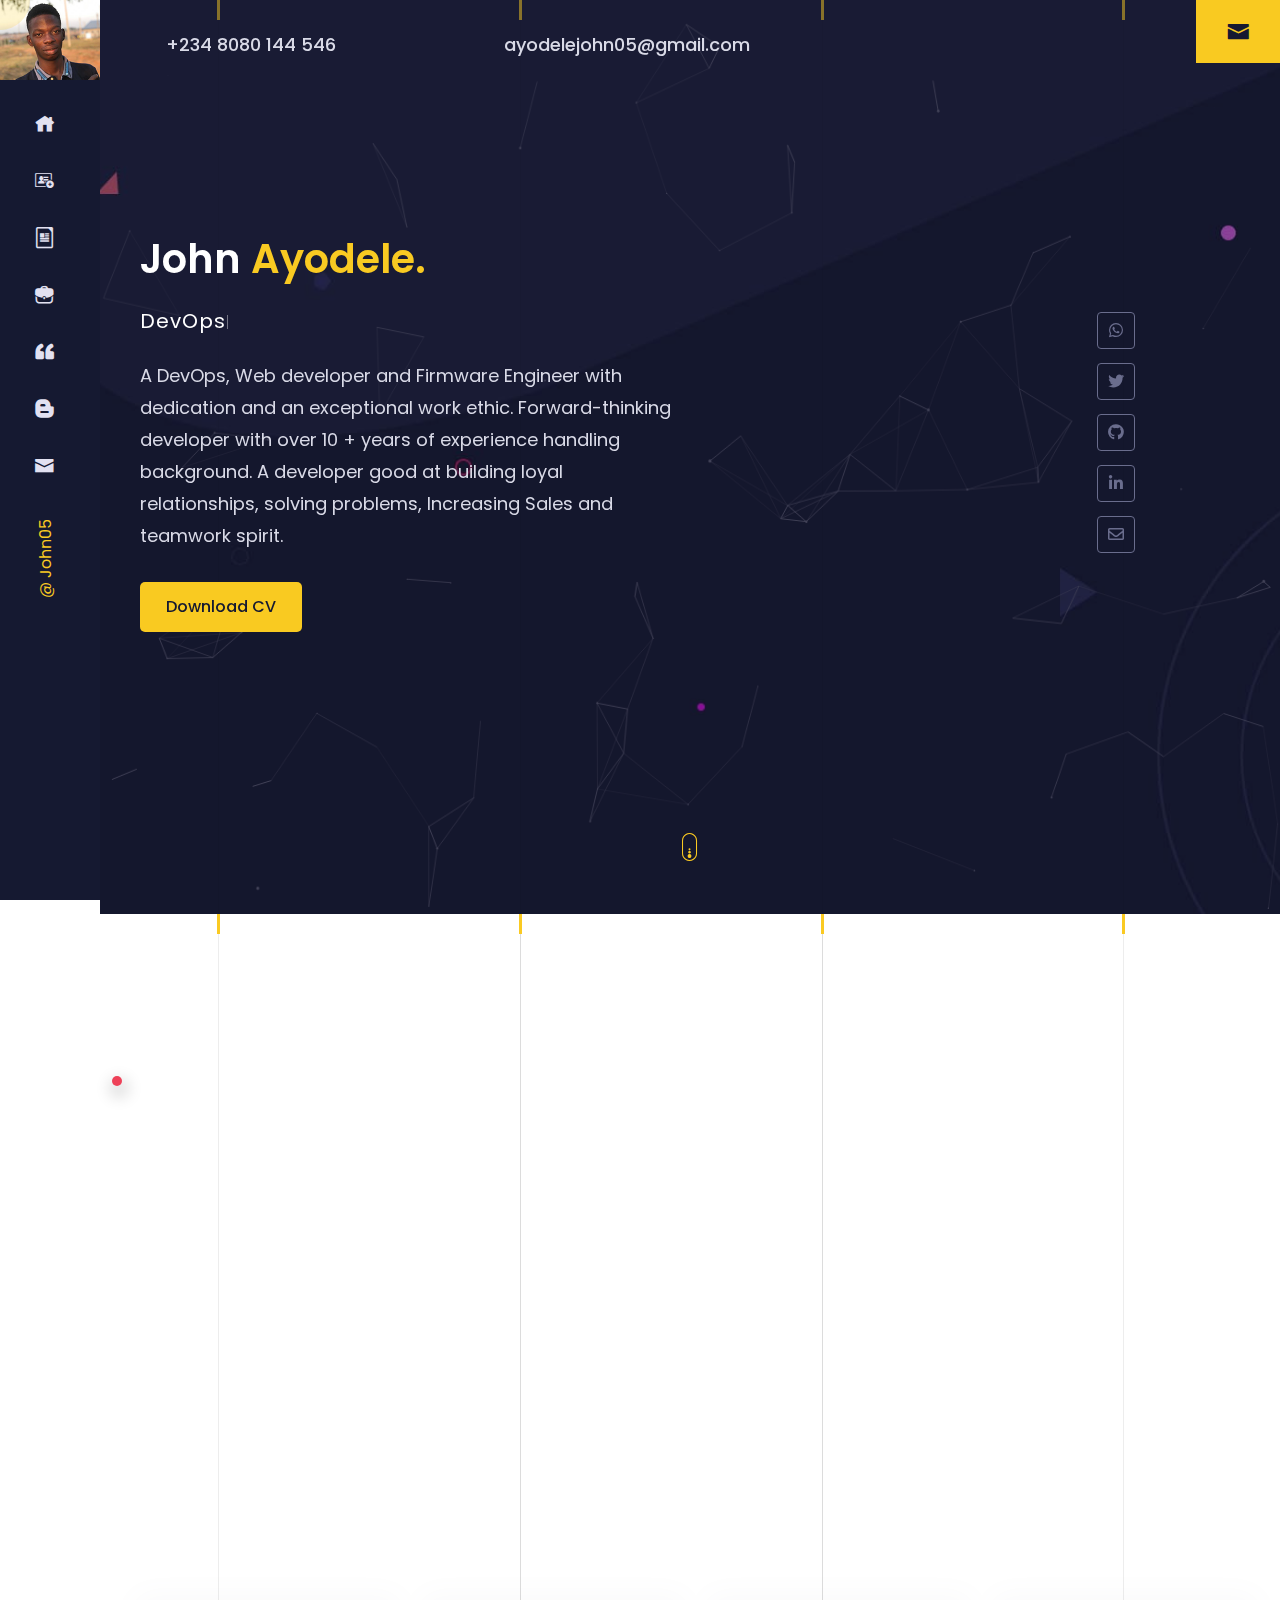
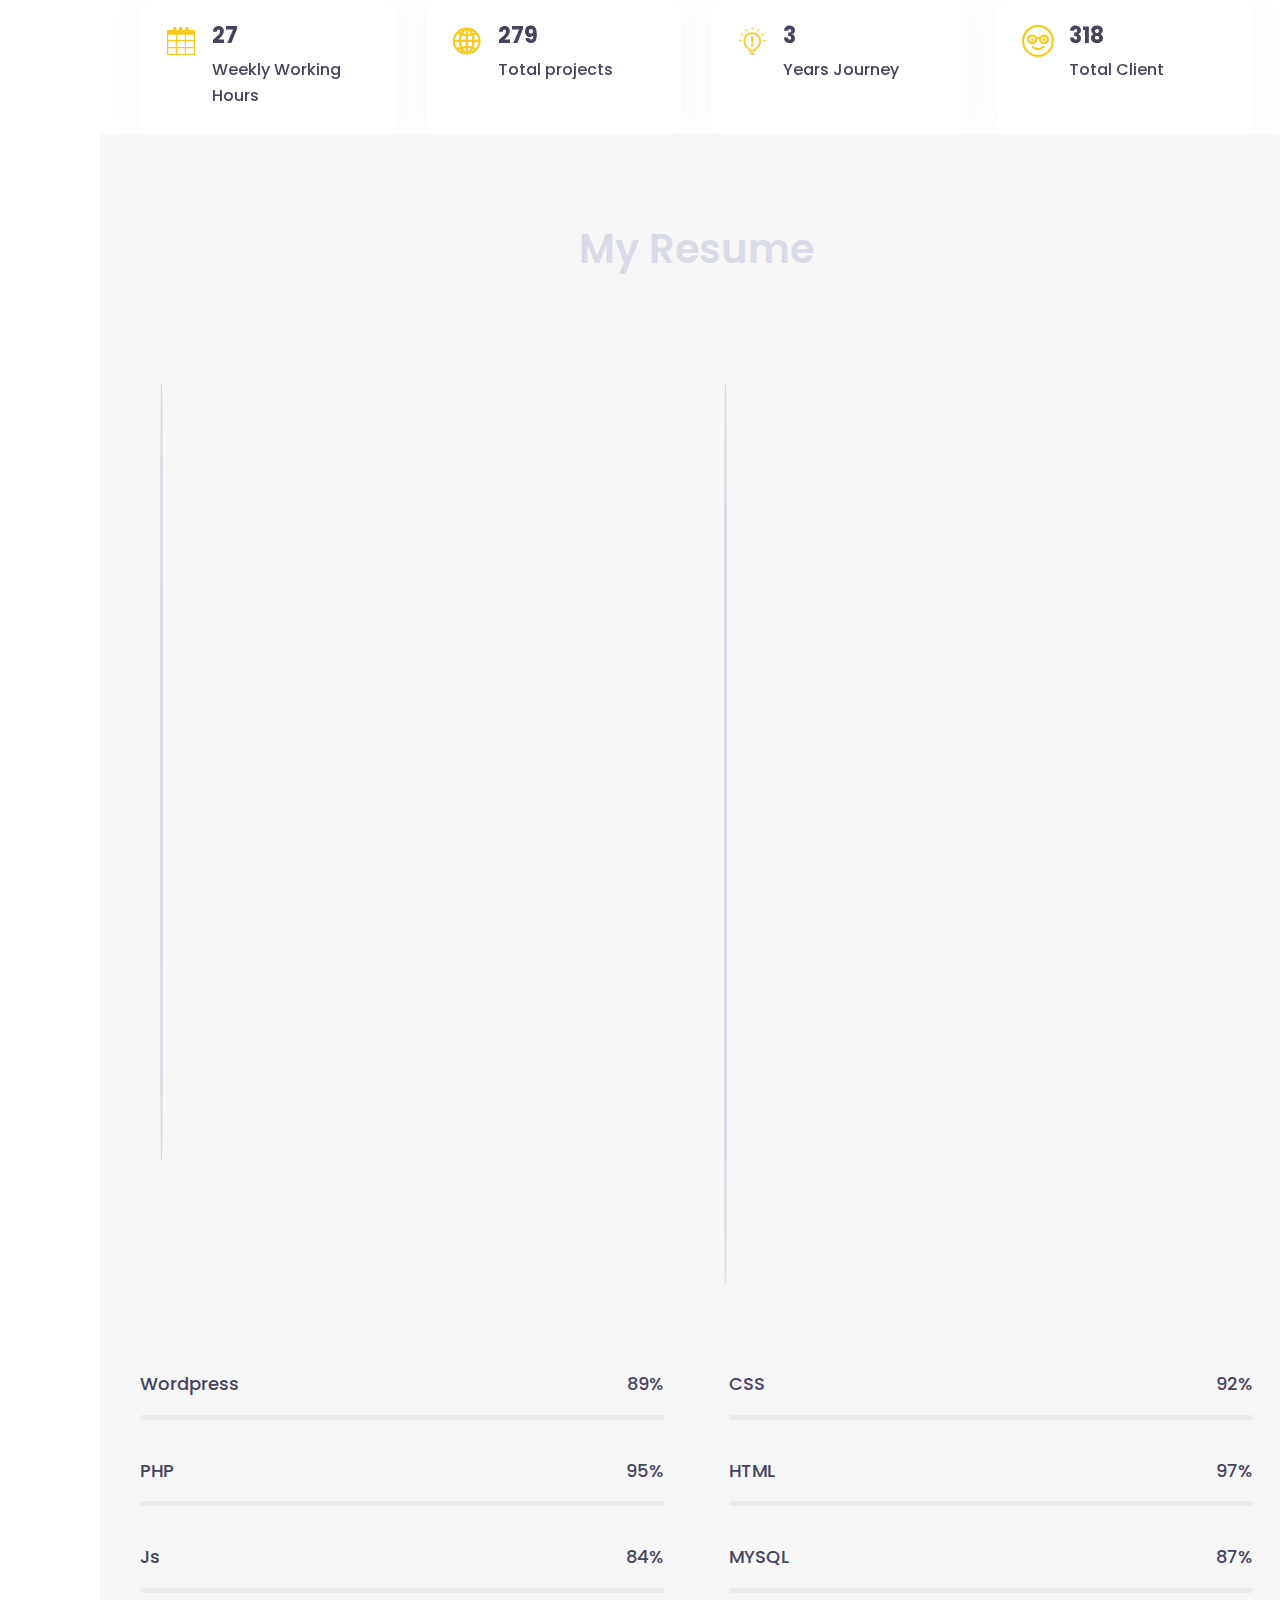
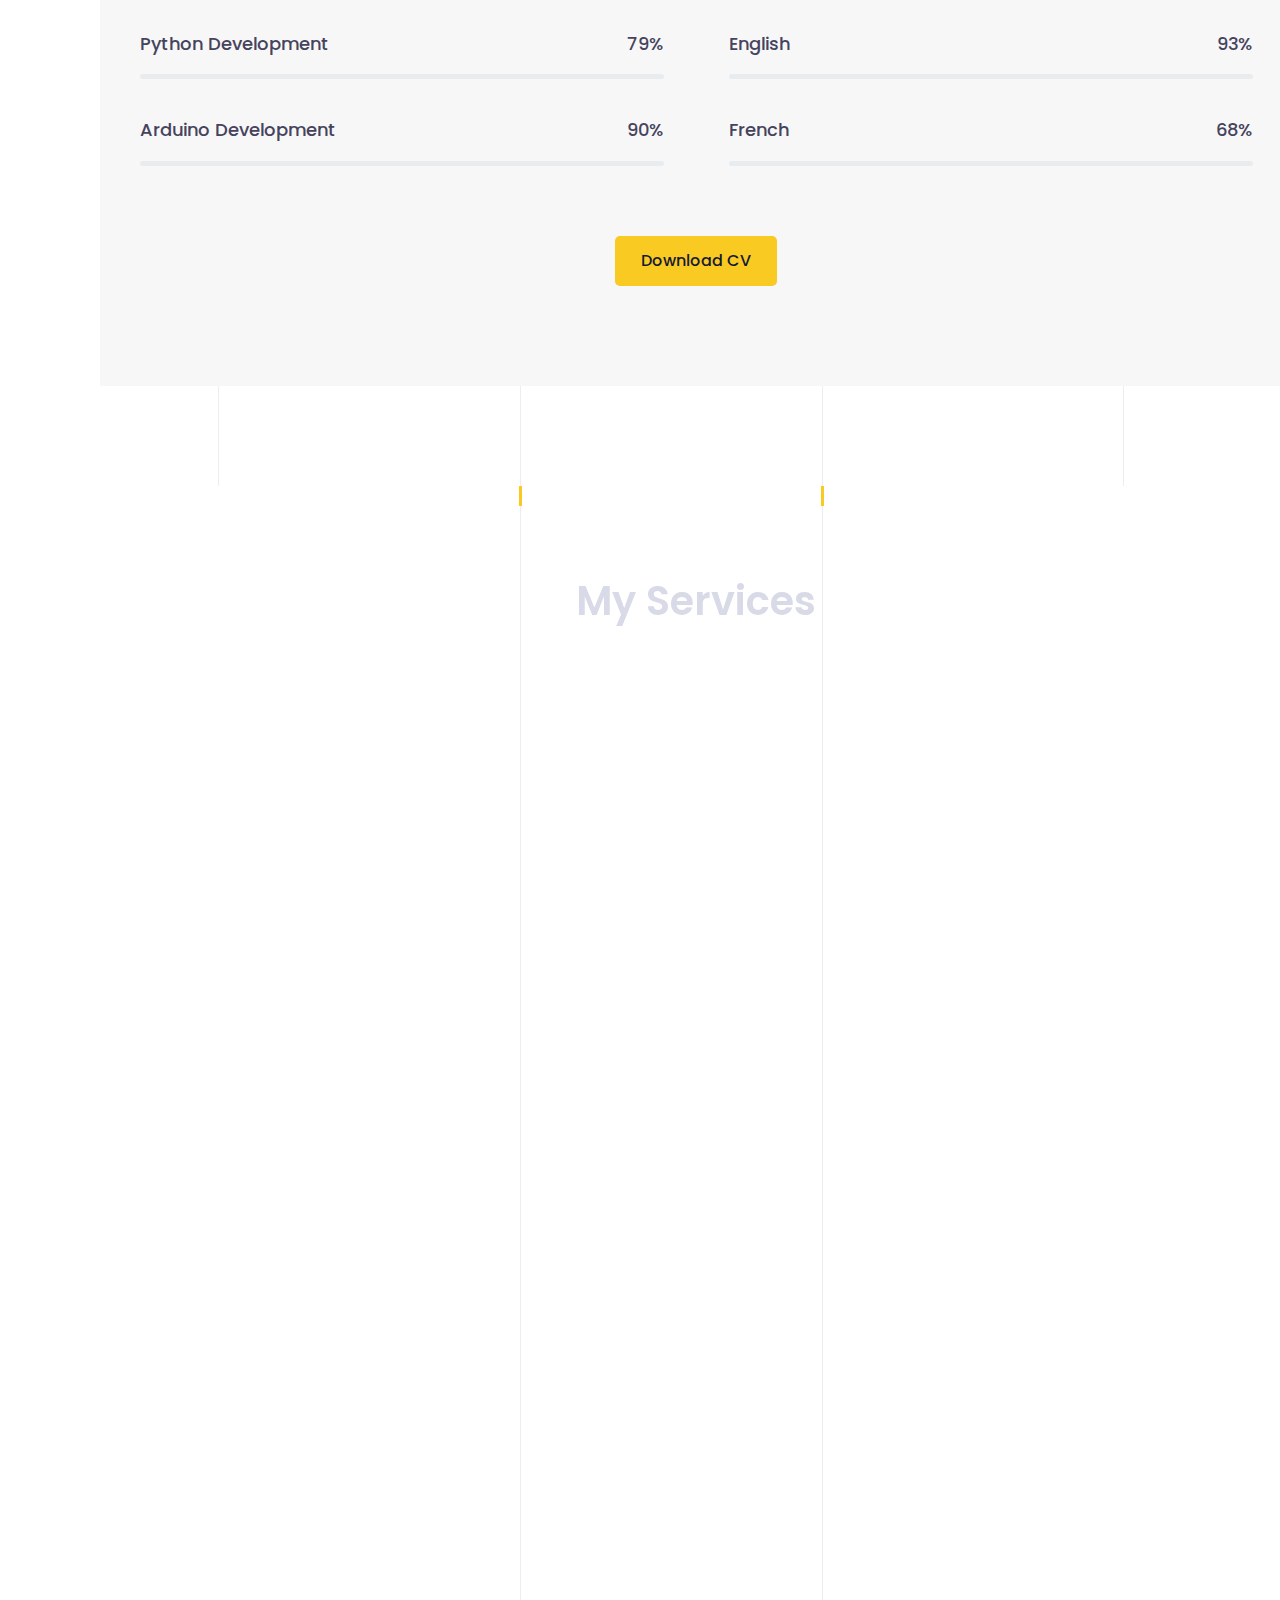
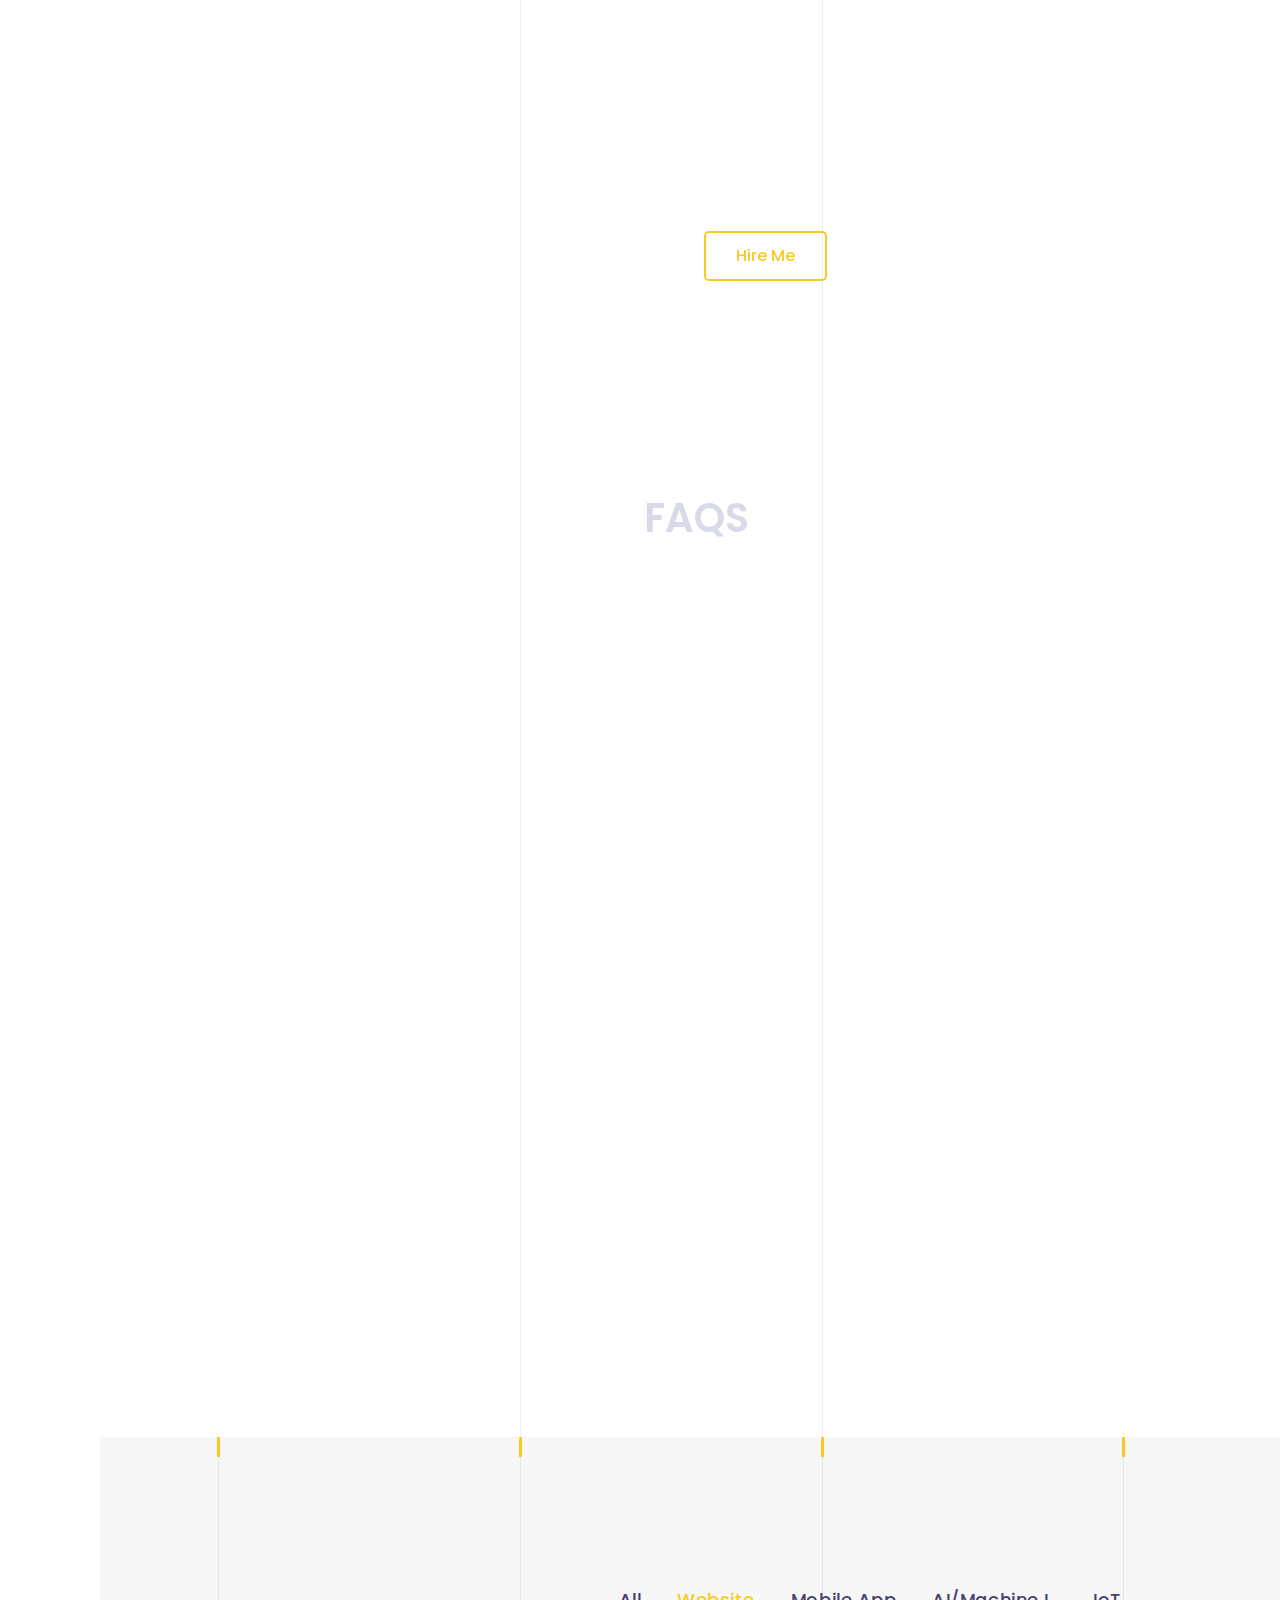
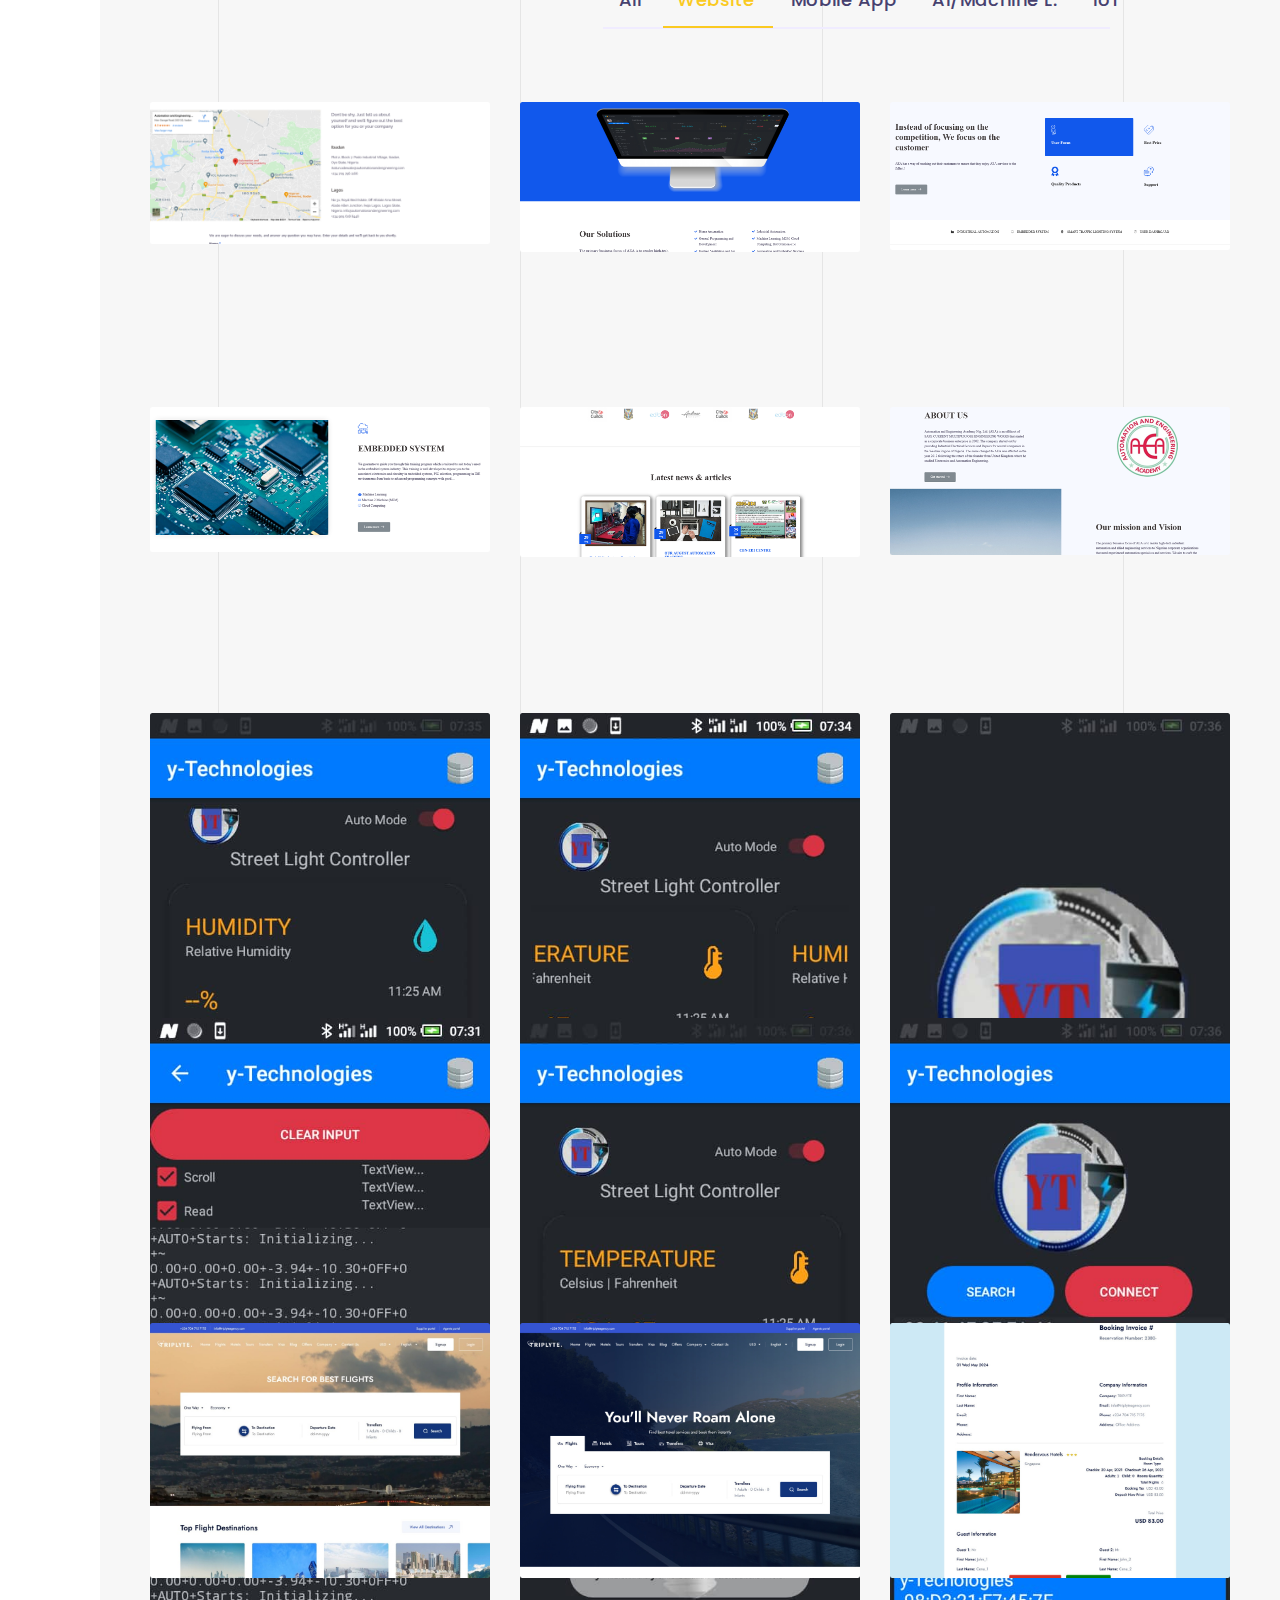
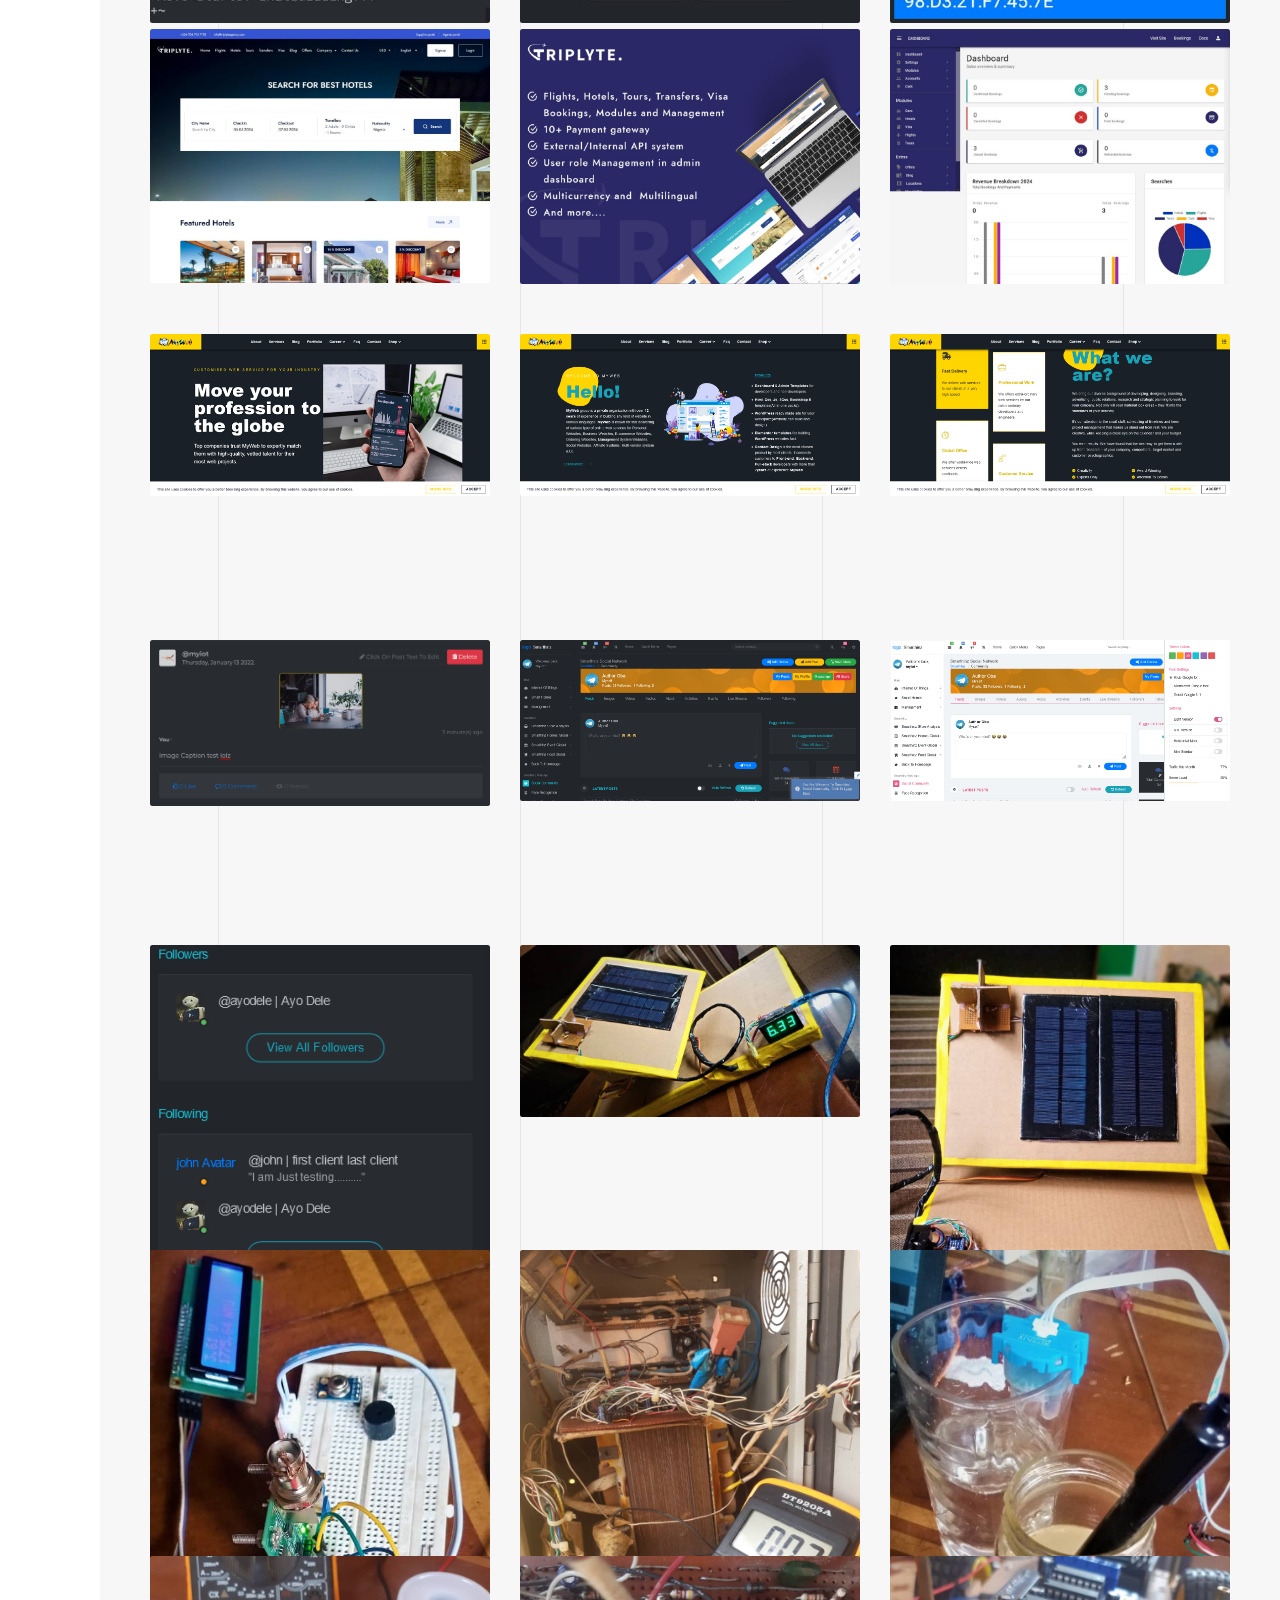
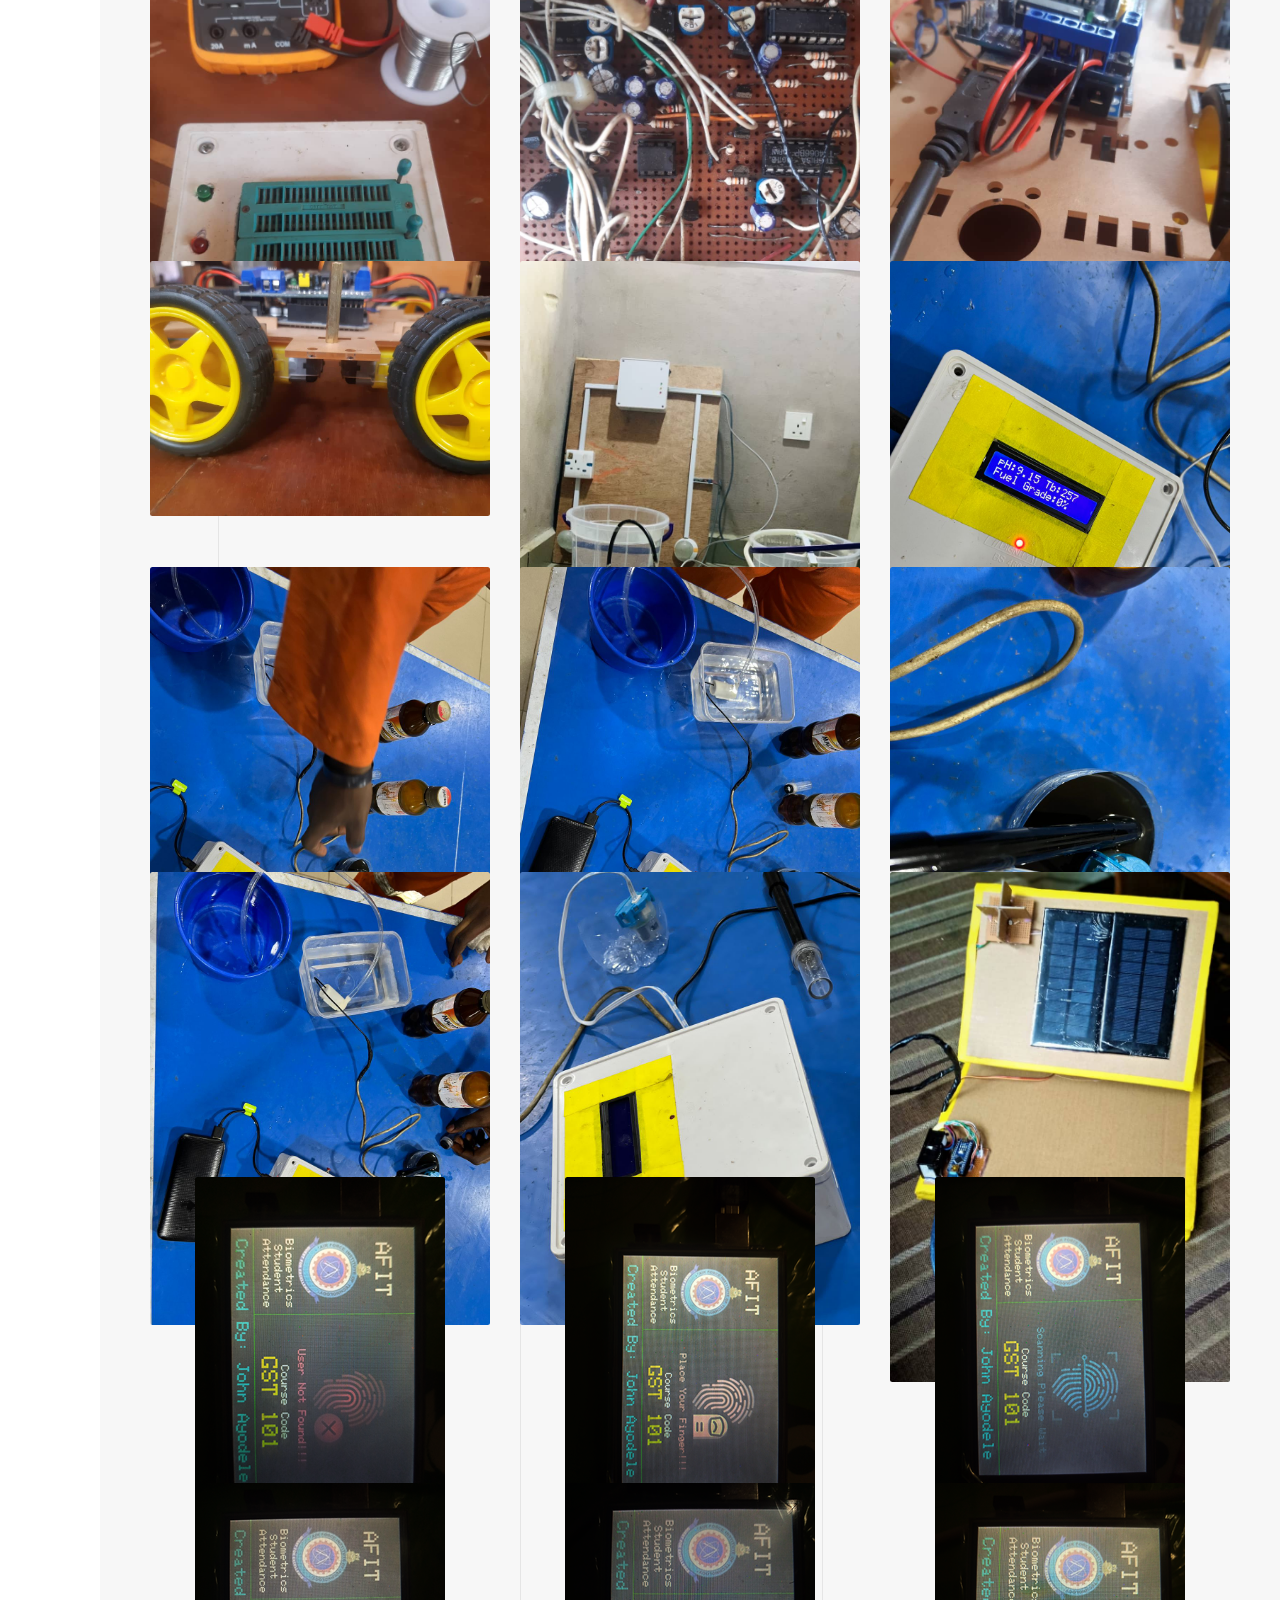
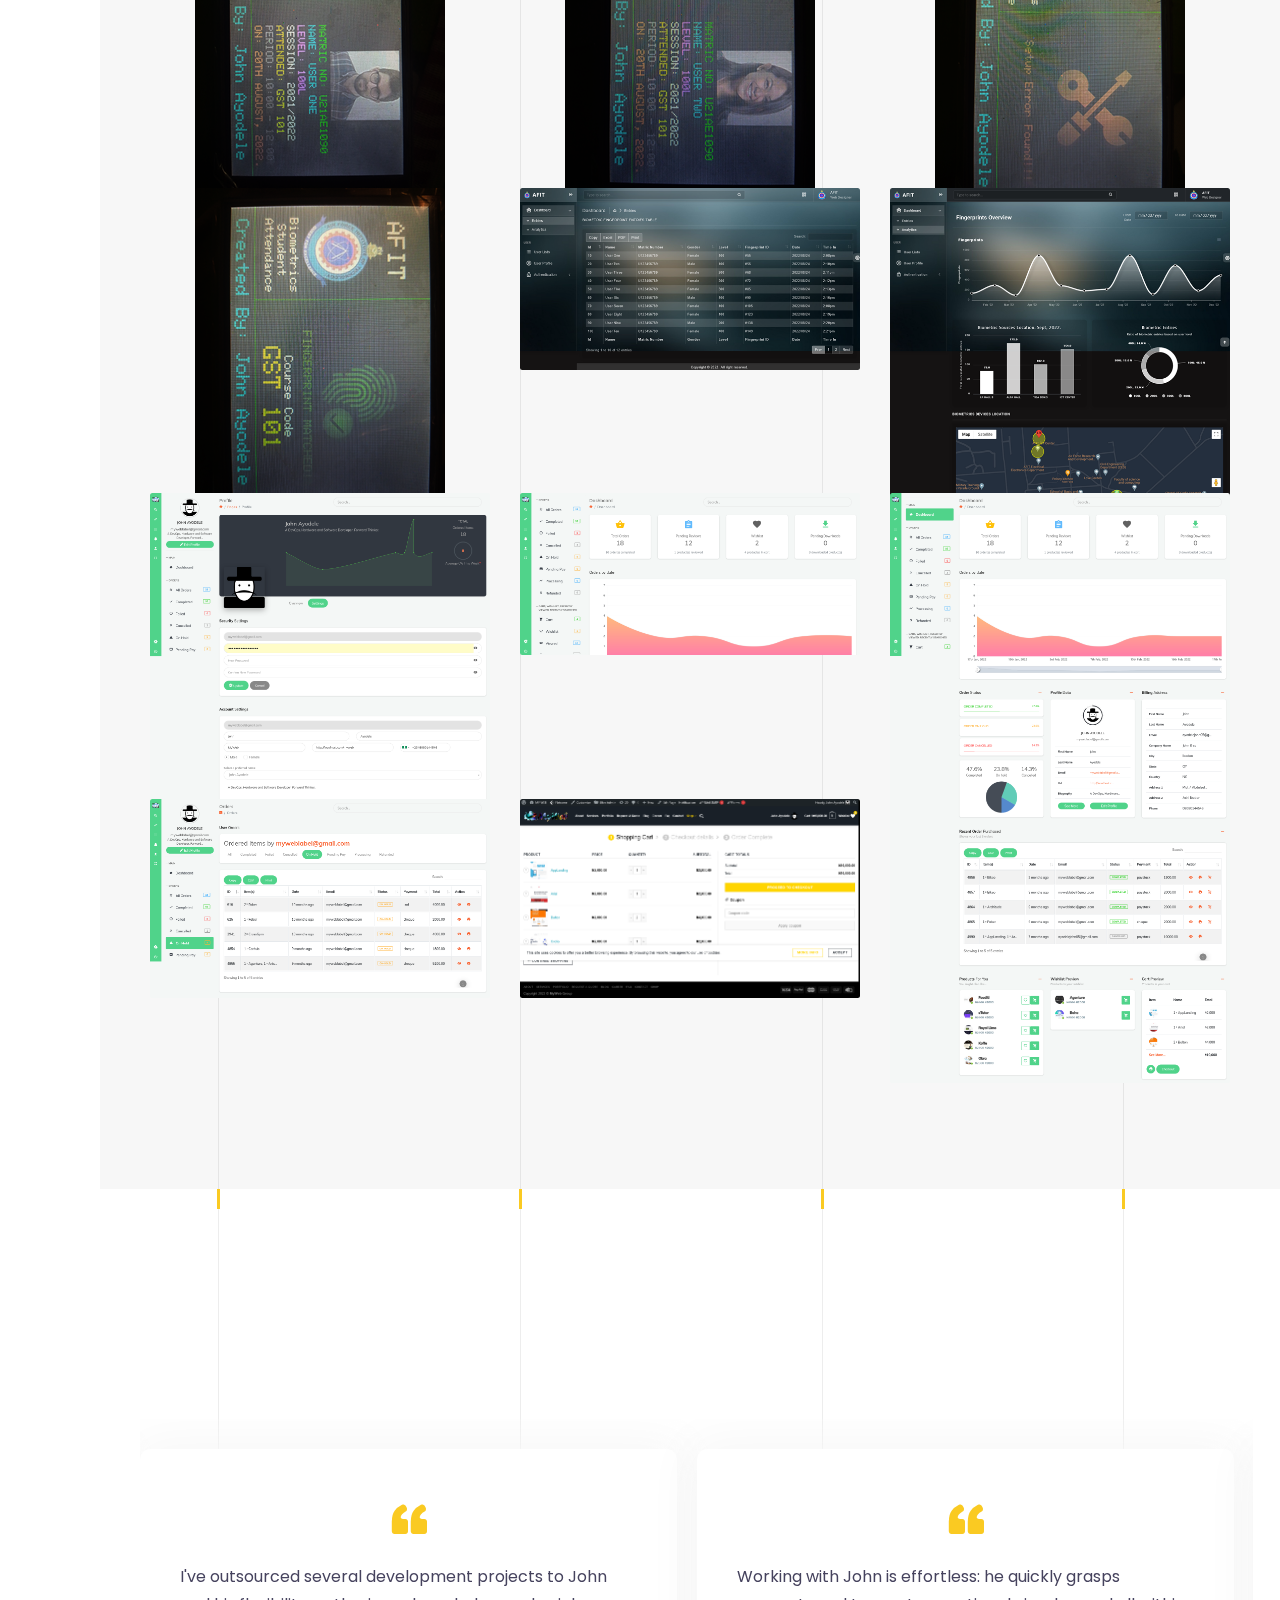
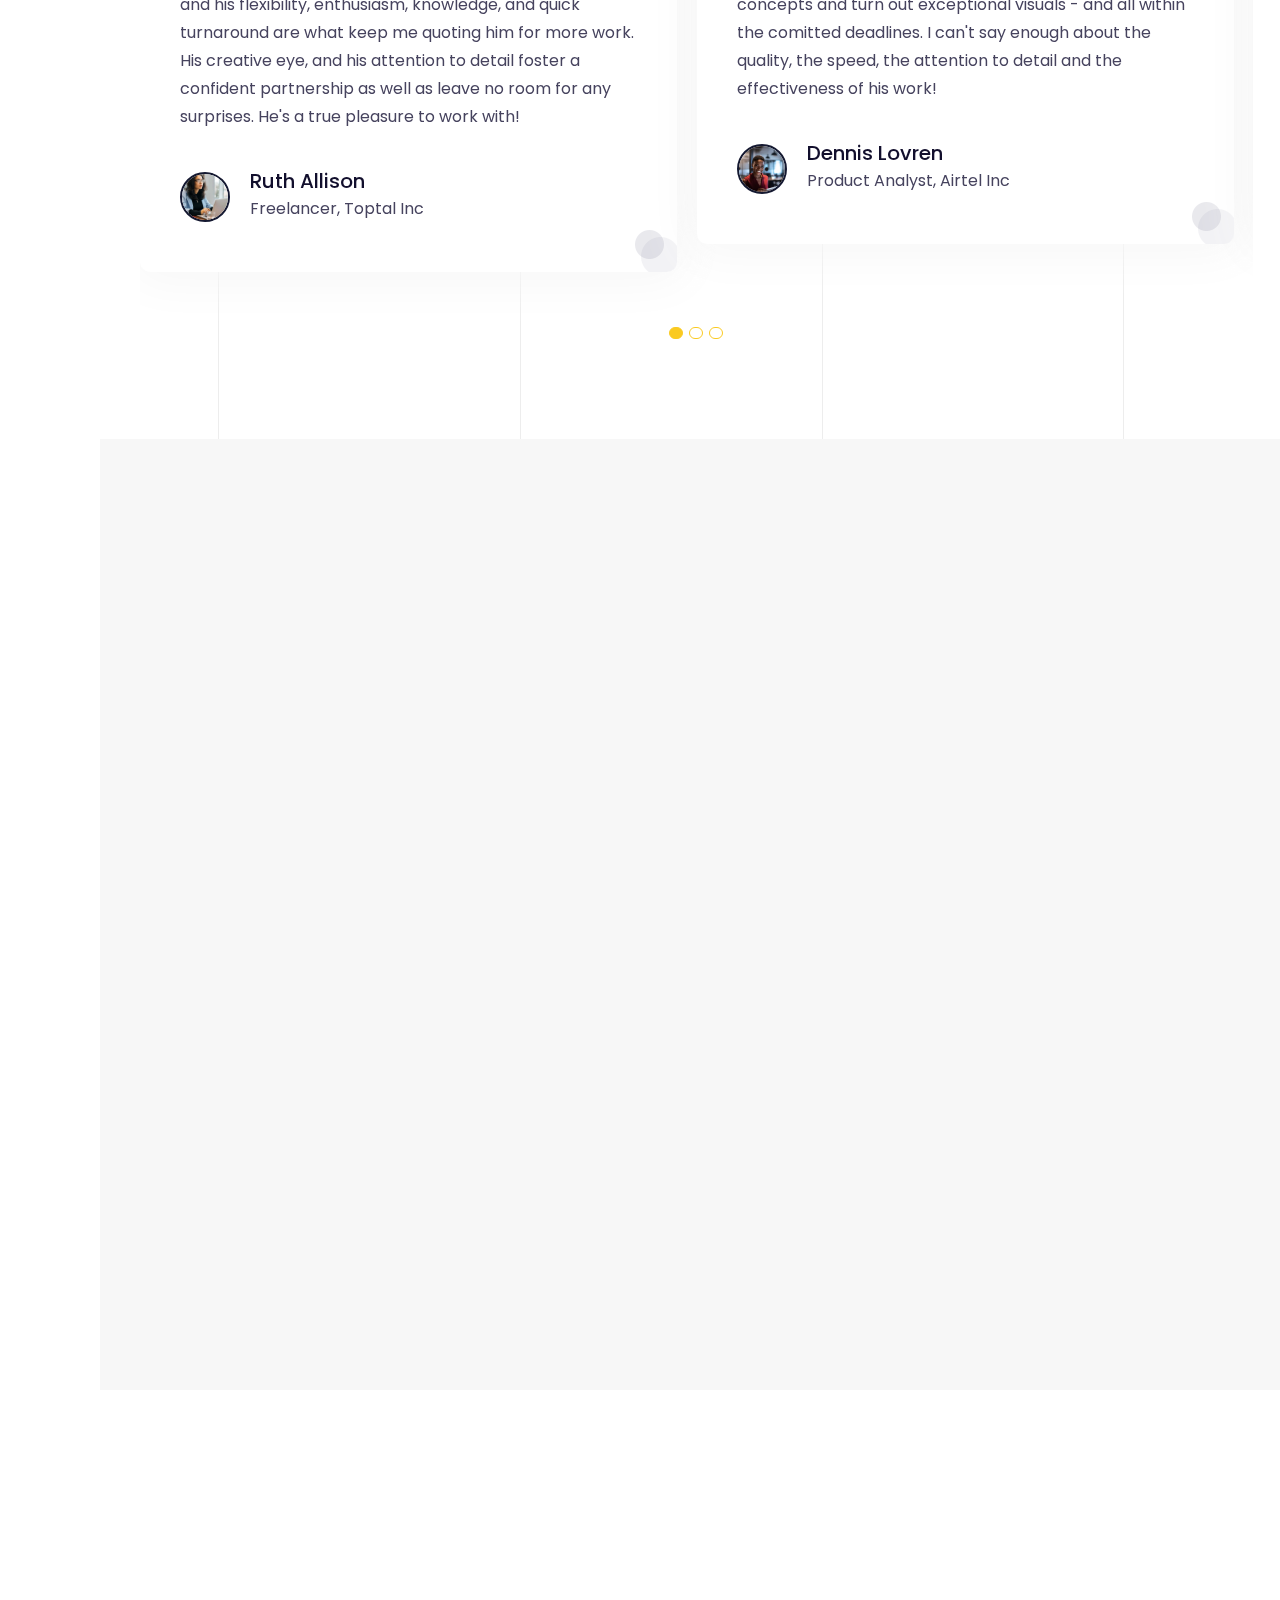
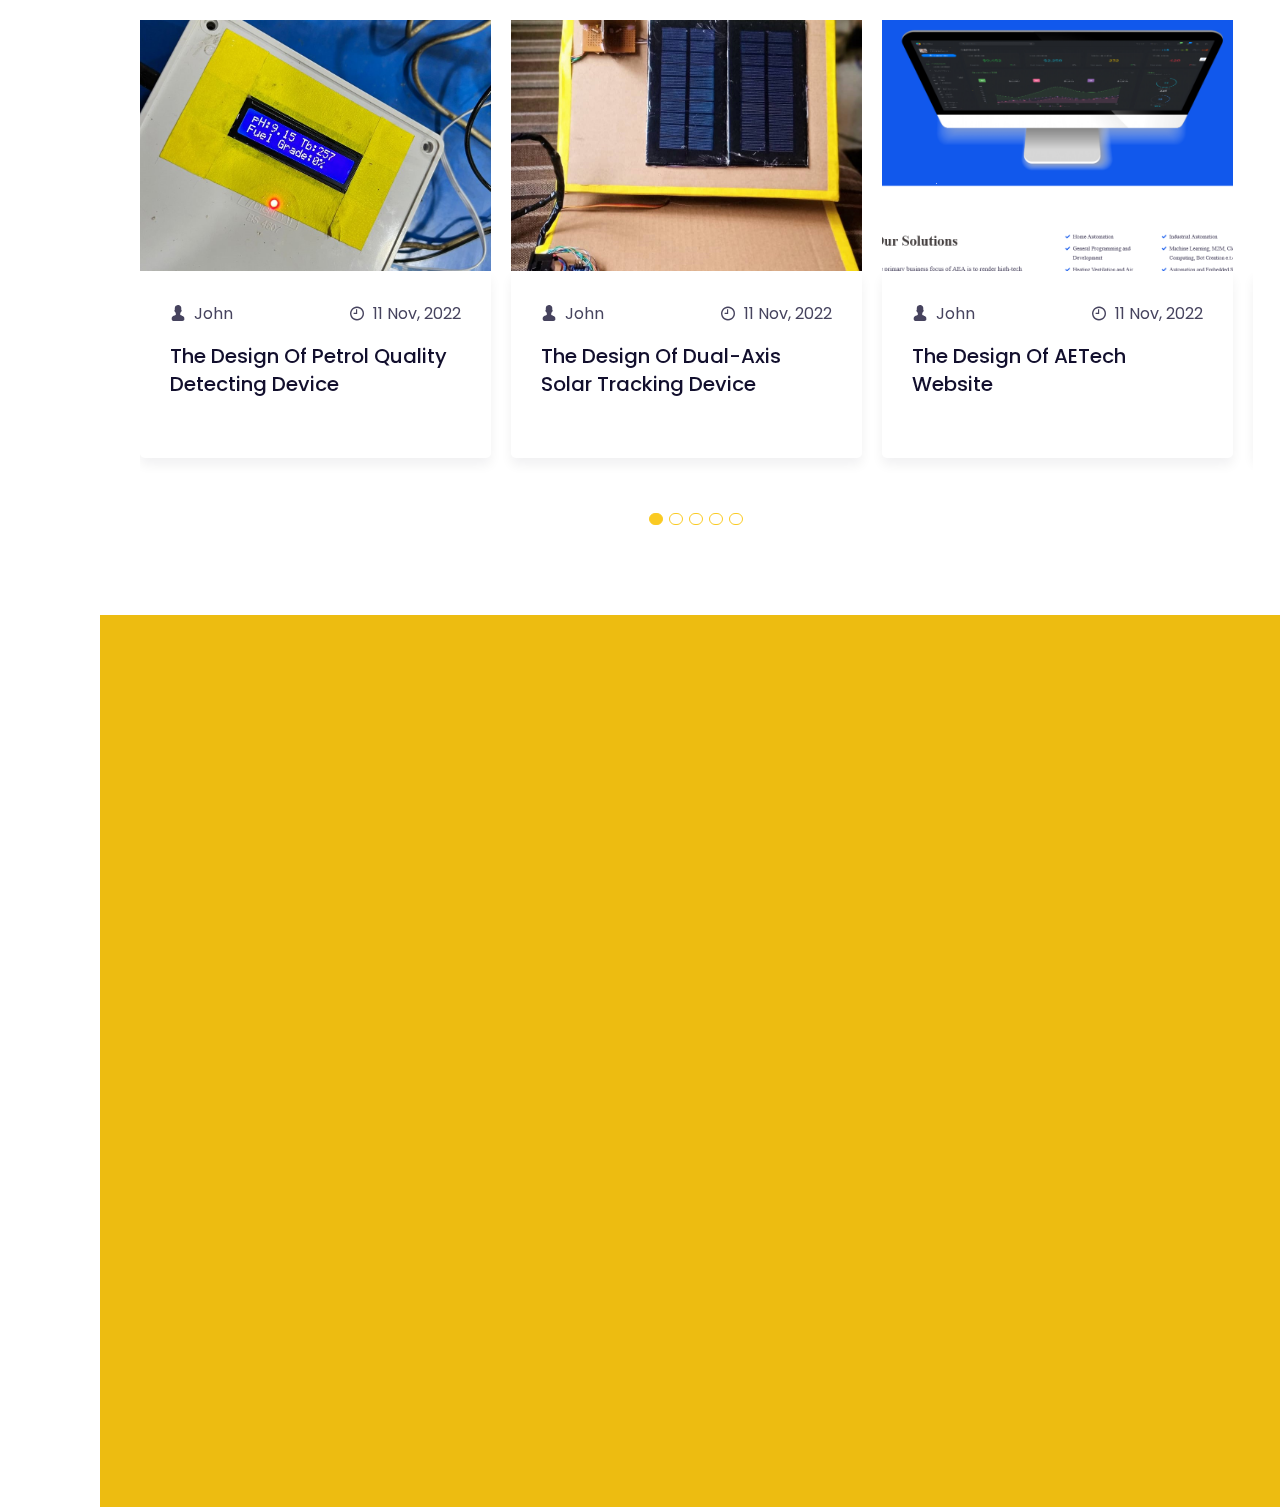
<file: index.html>
<!doctype html>
<html class="no-js" lang="en">
    <head>
        <meta charset="utf-8">
        <meta http-equiv="x-ua-compatible" content="ie=edge">
        <title>John | Personal Portfolio</title>
        <meta name="description" content="">
        <meta name="viewport" content="width=device-width, initial-scale=1, shrink-to-fit=no">
        <link rel="shortcut icon" type="image/x-icon" href="img/favicon.png">
        <link href="assets/css/bootstrap.min.css" rel="stylesheet">
        <link href="assets/css/fontawesome.min.css" rel="stylesheet">
        <link href="assets/css/bsnav.min.css" rel="stylesheet">
        <link href="assets/css/magnific-popup.css" rel="stylesheet">
        <link href="assets/css/slick.css" rel="stylesheet">
        <link href="assets/css/all.min.css" rel="stylesheet">
        <link href="assets/css/animate.css" rel="stylesheet">
        <link href="assets/css/icofont.min.css" rel="stylesheet">
        <link href="assets/css/splitting.css" rel="stylesheet">
        <link href="assets/css/splitting-cells.css" rel="stylesheet">
        <link href="style.css" rel="stylesheet">
        <link href="assets/css/responsive.css" rel="stylesheet">
        <!-- Google tag (gtag.js) -->
        <script async src="https://www.googletagmanager.com/gtag/js?id=G-4SNXRY0D3S"></script>
        <script>
		window.dataLayer = window.dataLayer || [];
		function gtag() { dataLayer.push(arguments); }
		gtag('js', new Date());

		gtag('config', 'G-4SNXRY0D3S');
        </script>
    </head>
    <body
        class="side-header"
        data-spy="scroll"
        data-target=".navbar"
        data-offset="1"
    >
        <div class="preloader">
            <div class="lds-ellipsis">
                <div></div>
                <div></div>
                <div></div>
                <div></div>
            </div>
        </div>
        <div class="theme_all_wrap" data-magic-cursor=" " data-color="crimson">
            <div id="main-wrapper">
                <header class="header">
                    <div class="main-navigation sd-nav">
                        <div class="navbar navbar-expand-lg bsnav bsnav-sidebar bsnav-scrollspy bsnav-sidebar-left">
                            <a class="navbar-brand" href="#">
                                <img src="img/logo.png" class="logo-display" alt="thumb">
                            </a>
                            <button class="navbar-toggler toggler-spring">
                                <span class="navbar-toggler-icon"></span>
                            </button>
                            <div class="collapse navbar-collapse justify-content-sm-center pt-20">
                                <ul class="navbar-nav navbar-mobile mr-0">
                                    <li class="nav-item">
                                        <a class="nav-link smooth-scroll" href="#home">
                                            <i class="icofont-home"></i>
                                            <span class="toltip">Home</span>
                                        </a>
                                    </li>
                                    <li class="nav-item">
                                        <a class="nav-link smooth-scroll" href="#about">
                                            <i class="icofont-contact-add"></i>
                                            <span class="toltip">About</span>
                                        </a>
                                    </li>
                                    <li class="nav-item">
                                        <a class="nav-link smooth-scroll" href="#service">
                                            <i class="icofont-file-document"></i>
                                            <span class="toltip">Services</span>
                                        </a>
                                    </li>
                                    <li class="nav-item">
                                        <a class="nav-link smooth-scroll" href="#work">
                                            <i class="icofont-briefcase-1"></i>
                                            <span class="toltip">Works</span>
                                        </a>
                                    </li>
                                    <li class="nav-item">
                                        <a class="nav-link smooth-scroll" href="#feed">
                                            <i class="icofont-quote-left"></i>
                                            <span class="toltip">Review</span>
                                        </a>
                                    </li>
                                    <li class="nav-item">
                                        <a class="nav-link smooth-scroll" href="#blog">
                                            <i class="icofont-blogger"></i>
                                            <span class="toltip">Blog</span>
                                        </a>
                                    </li>
                                    <li class="nav-item">
                                        <a class="nav-link smooth-scroll" href="#contact">
                                            <i class="icofont-envelope"></i>
                                            <span class="toltip">Hello</span>
                                        </a>
                                    </li>
                                </ul>
                            </div>
                            <div class="sidebar-copyright pt-10">
                                <p class="copyright">@ John05</p>
                            </div>
                        </div>
                        <div class="bsnav-mobile">
                            <div class="bsnav-mobile-overlay"></div>
                            <div class="navbar"></div>
                        </div>
                    </div>
                </header>
                <div class="clearfix"></div>
                <div class="main-area-width">
                    <main class="main">
                        <div id="home" class="hero-section hero-section-bg jarallax" data-jarallax='{"speed": 0.2}'>
                            <canvas class="canvasParticles"></canvas>
                            <div class="line_wrap">
                                <div class="line_item"></div>
                                <div class="line_item"></div>
                                <div class="line_item"></div>
                                <div class="line_item"></div>
                                <div class="line_item"></div>
                            </div>
                            <div class="container sidebar-toptext">
                                <div class="row">
                                    <div class="col-md-12">
                                        <div class="head-top-contact">
                                            <span class="phone_contact">+234 8080 144 546</span>
                                            <span class="email_contact">ayodelejohn05@gmail.com</span>
                                        </div>
                                    </div>
                                </div>
                            </div>
                            <div class="top-contact">
                                <a href="#contact" class="top-contact-btn smooth-scroll">
                                    <i class="icofont-envelope"></i>
                                </a>
                            </div>
                            <div class="hero-single sidebar-hero-bg">
                                <div class="container">
                                    <div class="row">
                                        <div class="col-md-6 col-sm-12 pl-20">
                                            <div class="hero-content wow fadeInUp" data-wow-duration=".5s" data-wow-delay=".6s">
                                                <h2
                                                    data-splitting
                                                    class="top-title pt-30 wow fadeInUp"
                                                    data-wow-duration=".001s"
                                                    data-wow-delay=".001s"
                                                >
                                                    John
                                                    <span class="colored">Ayodele.</span>
                                                </h2>
                                                <div class="typed-strings">
                                                    <p>
                                                        <span class="type_color">DevOps</span>
                                                    </p>
                                                    <p>
                                                        <span class="type_color">Web Developer</span>
                                                    </p>
                                                    <p>
                                                        <span class="type_color">Hardware/Firmware Engineer</span>
                                                    </p>
                                                    <p>
                                                        <span class="type_color">Wordpress Expert</span>
                                                    </p>
                                                    <p>
                                                        <span class="type_color">C# Developer</span>
                                                    </p>
                                                    <p>
                                                        <span class="type_color">Java Developer</span>
                                                    </p>
                                                    <p>
                                                        <span class="type_color">Python Developer</span>
                                                    </p>
                                                    <p>
                                                        <span class="type_color">PHP Developer</span>
                                                    </p>
                                                    <p>
                                                        <span class="type_color">JS Developer</span>
                                                    </p>
                                                    <p>
                                                        <span class="type_color">Android Studio Expert</span>
                                                    </p>
                                                    <p>
                                                        <span class="type_color">Arduino Expert</span>
                                                    </p>
                                                    <p>
                                                        <span class="type_color">Raspberry Pi Expert</span>
                                                    </p>
                                                </div>
                                                <p class="text-16 header_type_text text-white mb-2 mb-md-3">
                                                    <span class="typed"></span>
                                                </p>
                                                <p class="header-intro-text wow fadeInUp pt-10" data-wow-duration=".6s" data-wow-delay=".8s">
                                                    A DevOps, Web developer and Firmware Engineer with
												dedication and an exceptional work ethic. Forward-thinking developer
												with over
                                                    <script>document.write(/\d{4}/.exec(Date())[0]-2016)</script>
                                                    + years of experience handling background. A developer good
												at building loyal relationships, solving problems, Increasing Sales and
												teamwork spirit.
                                                </p>
                                                <div class="hro-btn wow fadeInUp" data-wow-duration=".6s" data-wow-delay=".9s">
                                                    <a href="assets/cv/Dev John.pdf" class="theme-btn" download="DevOps John">Download CV</a>
                                                </div>
                                            </div>
                                        </div>
                                        <div class="col-md-5 col-sm-12 mt-50">
                                            <div class="right-social-icon">
                                                <ul class="social-icon">
                                                    <li>
                                                        <a href="https://wa.link/bt2o44" target="_blank">
                                                            <i class="fab fa-whatsapp"></i>
                                                        </a>
                                                    </li>
                                                    <li>
                                                        <a href="https://x.com/ayodelejohn05" target="_blank">
                                                            <i class="fab fa-twitter"></i>
                                                        </a>
                                                    </li>
                                                    <li>
                                                        <a href="https://official-john.github.io/" target="_blank">
                                                            <i class="fab fa-github"></i>
                                                        </a>
                                                    </li>
                                                    <li>
                                                        <a href="https://linkedin.com/in/ayodelejohn05" target="_blank">
                                                            <i class="fab fa-linkedin-in"></i>
                                                        </a>
                                                    </li>
                                                    <li>
                                                        <a href="mailto:ayodelejohn05@gmail.com" target="_blank">
                                                            <i class="far fa-envelope"></i>
                                                        </a>
                                                    </li>
                                                </ul>
                                            </div>
                                        </div>
                                    </div>
                                </div>
                            </div>
                            <div class="about-scroll-down text-center">
                                <a href="#about" class="scroll-down-arrow scroll_down smooth-scroll">
                                    <i class="icofont-scroll-bubble-down"></i>
                                </a>
                            </div>
                        </div>
                        <div id="about" class="about-area de-padding">
                            <div class="line_wrap">
                                <div class="line_item"></div>
                                <div class="line_item"></div>
                                <div class="line_item"></div>
                                <div class="line_item"></div>
                                <div class="line_item"></div>
                            </div>
                            <div class="about-wpr mt-20">
                                <div class="container pl-20">
                                    <div class="row">
                                        <div class="col-md-5 my-auto mb-50">
                                            <div class="about-left wow fadeInUp" data-wow-duration=".6s" data-wow-delay=".2s">
                                                <div class="about-header-img">
                                                    <img src="img/me-mini.png" alt="about me" class="responsive-fluid bounce-animate">
                                                </div>
                                            </div>
                                        </div>
                                        <div class="col-md-7 my-auto">
                                            <div class="about-right wow fadeInUp" data-wow-duration=".8s" data-wow-delay=".5s">
                                                <span class="top-title">About Me</span>
                                                <h2
                                                    data-splitting
                                                    class="about-tl-3 gr-2 wow fadeInUp"
                                                    data-wow-duration=".01s"
                                                    data-wow-delay=".1s"
                                                >
                                                    DevOps
                                                </h2>
                                                <p class="wow fadeInUp" data-wow-duration=".2s" data-wow-delay=".2s">
                                                    A DevOps, Web Developer and Hardware Engineer with an exceptional work
												ethic. I dedicated my life to learning what makes humans tick. I
												studies, researches and reads everything I can, and shares my findings
												with my clients. My philosophy is to create, learn, test, analyse,
												improve and re-test. My motto is stay agile.
                                                    <br>
                                                    I'm a Freelancer Fullstack Developer with over
                                                    <script>document.write(/\d{4}/.exec(Date())[0]-2016)</script>
                                                    + years of experience.
												I'm from Oyo State, Nigeria. I code and create web elements, Hardware
												devices and Mobile apps for amazing people around the world. I like work
												with new people. New people new Experiences.
                                                    <br>
                                                    An Aeronautical Engineering student @ Air Force Institution of
												Technology, Kaduna.
                                                </p>
                                                <div class="row">
                                                    <div class="col-md-6 col-sm-12">
                                                        <div class="about-cn">
                                                            <ul>
                                                                <li>
                                                                    <i class="fas fa-user-tie"></i>
                                                                    John Ayodele
                                                                </li>
                                                                <li onclick="window.location.href='linkedin.com/in/ayodelejohn05'">
                                                                    <i class="fab fa-linkedin-in"></i>
                                                                    John Ayodele
                                                                </li>
                                                                <li onclick="window.location.href='mailto:ayodelejohn05@gmail.com'">
                                                                    <i class="far fa-envelope"></i>
                                                                    ayodelejohn05@gmail.com
                                                                </li>
                                                            </ul>
                                                        </div>
                                                    </div>
                                                    <div class="col-md-6 col-sm-12">
                                                        <div class="about-cn">
                                                            <ul>
                                                                <li onclick="window.location.href='x.com/ayodelejohn05'">
                                                                    <i class="fab fa-twitter"></i>
                                                                    @ayodelejohn05
                                                                </li>
                                                                <li>
                                                                    <i class="fas fa-birthday-cake"></i>
                                                                    Every 5th of Jan
                                                                </li>
                                                                <li onclick="window.location.href='wa.link/bt2o44'">
                                                                    <i class="fab fa-whatsapp"></i>
                                                                    +234 8080 144 546
                                                                </li>
                                                            </ul>
                                                        </div>
                                                    </div>
                                                </div>
                                            </div>
                                        </div>
                                        <div class="counter-counter grid-4">
                                            <div class="fun-fact">
                                                <span class="fun-icon one">
                                                    <i class="icofont-calendar"></i>
                                                </span>
                                                <div class="fun-desc">
                                                    <p class="timer" data-to="80" data-speed="3000">80</p>
                                                    <span class="medium">Weekly Working Hours</span>
                                                </div>
                                            </div>
                                            <div class="fun-fact fun-active">
                                                <span class="fun-icon two">
                                                    <i class="icofont-globe"></i>
                                                </span>
                                                <div class="fun-desc">
                                                    <p class="timer" data-to="837" data-speed="3000">837</p>
                                                    <span class="medium">Total projects</span>
                                                </div>
                                            </div>
                                            <div class="fun-fact">
                                                <span class="fun-icon three">
                                                    <i class="icofont-bulb-alt"></i>
                                                </span>
                                                <div class="fun-desc">
                                                    <p class="timer" data-to="10" data-speed="3000">10</p>
                                                    <span class="medium">Years Journey</span>
                                                </div>
                                            </div>
                                            <div class="fun-fact">
                                                <span class="fun-icon four">
                                                    <i class="icofont-nerd-smile"></i>
                                                </span>
                                                <div class="fun-desc">
                                                    <p class="timer" data-to="954" data-speed="3000">954</p>
                                                    <span class="medium">Total Client</span>
                                                </div>
                                            </div>
                                        </div>
                                    </div>
                                </div>
                            </div>
                            <div class="exp-area de-padding">
                                <div class="container pl-20">
                                    <div class="site-title text-center">
                                        <span class="resume-title">
                                            My Resume
                                        </span>
                                        <h2
                                            data-splitting
                                            class="about-tl-3 gr-2 wow fadeInUp"
                                            data-wow-duration=".01s"
                                            data-wow-delay=".01s"
                                        >
                                            Education & Experience
                                        </h2>
                                    </div>
                                    <div class="exp-wpr row">
                                        <div class="col-md-6">
                                            <div class="experience_area">
                                                <div class="exp-box mt-20 wow fadeInDown" data-wow-duration=".6s" data-wow-delay=".2s">
                                                    <div class="exp-icon one">
                                                        <i class="icofont-designfloat"></i>
                                                    </div>
                                                    <div class="exp-content">
                                                        <h4>Hardware Engineer</h4>
                                                        <p>Jasayo Engineering Ventures (2019 - Till Date)</p>
                                                        <span class="exp-description pt-10">
                                                            Arduino and Raspberry Pi
														developer @ Jasayo Engineering Ventures. Expert in all kind of
														eletronics, robotics, smart devices, Iot devices e.t.c.
                                                        </span>
                                                    </div>
                                                </div>
                                                <div class="exp-box mt-30 wow fadeInUp" data-wow-duration=".6s" data-wow-delay=".4s">
                                                    <div class="exp-icon two">
                                                        <i class="icofont-file-python"></i>
                                                    </div>
                                                    <div class="exp-content">
                                                        <h4>Full-stack Developer</h4>
                                                        <p>Travsify Global Inc., California (2019 - 2023)</p>
                                                        <span class="exp-description pt-10">
                                                            Full-stack developer @ Travsify Global Inc. one of the company with best travel services like 
                                                            Flight booking and resell, Hotel booking and resell, Visas, Tour etc.
                                                        </span>
                                                    </div>
                                                </div>
                                                <div class="exp-box mt-30 wow fadeInDown" data-wow-duration=".6s" data-wow-delay=".6s">
                                                    <div class="exp-icon three">
                                                        <i class="icofont-code"></i>
                                                    </div>
                                                    <div class="exp-content">
                                                        <h4>DevOps</h4>
                                                        <p>Toptal (2019 - Till Date)</p>
                                                        <span class="exp-description pt-10">
                                                            A DevOps at Toptal freelancing
														platform. Completed a lot of projects. Over 200+ happy
														customers
                                                        </span>
                                                    </div>
                                                </div>
                                            </div>
                                        </div>
                                        <div class="col-md-6">
                                            <div class="education_area">
                                                <div class="exp-box mt-20 wow fadeInUp" data-wow-duration=".6s" data-wow-delay=".2s">
                                                    <div class="exp-icon four">
                                                        <i class="icofont-graduate-alt"></i>
                                                    </div>
                                                    <div class="exp-content">
                                                        <h4>BEng in Aerospace Eng.</h4>
                                                        <p>Air Force Institute of Technology, Kaduna (2021 - 2026)</p>
                                                        <span class="exp-description pt-10">
                                                            Currently studying Aerospace
														Engineering @ AFIT. Nevertheless am still open for Remote,
														On-call and Part-time jobs cause I still have free hours
                                                        </span>
                                                    </div>
                                                </div>
                                                <div class="exp-box mt-30 wow fadeInUp" data-wow-duration=".6s" data-wow-delay=".4s">
                                                    <div class="exp-icon five">
                                                        <i class="icofont-graduate"></i>
                                                    </div>
                                                    <div class="exp-content">
                                                        <h4>
                                                            Intellectual Skill Certificate in Hardware and Software
														Engineering
                                                        </h4>
                                                        <p>Multisonic Academy, Ibadan (2018 - 2021)</p>
                                                        <span class="exp-description pt-10">
                                                            Acquired Certificate of
														Engineering in Electronics, Robotics, Machine Learning,
														Automations, Artificial Intelligence and more. Learned Arduino,
														Raspberry pi and there hardware boards.
                                                        </span>
                                                    </div>
                                                </div>
                                                <div class="exp-box mt-30 wow fadeInDown" data-wow-duration=".6s" data-wow-delay=".6s">
                                                    <div class="exp-icon six">
                                                        <i class="icofont-ui-copy"></i>
                                                    </div>
                                                    <div class="exp-content">
                                                        <h4>High School Diploma</h4>
                                                        <p>King's Gate College, Ibadan (2012 - 2018)</p>
                                                        <span class="exp-description pt-10">
                                                            Acquired the Junior Secondary
														School Certificate(JSSCE) (2012 - 2015). And the Senior
														Secondary School Certificate(SSSCE) (2015 - 2018). Completed my
														high school with a good WAEC, NECO and UTME results
                                                        </span>
                                                    </div>
                                                </div>
                                            </div>
                                        </div>
                                    </div>
                                    <div class="row">
                                        <div class="col-md-6">
                                            <div class="progress-left pt-90">
                                                <div class="skill-section">
                                                    <div class="progress-box">
                                                        <h5>
                                                            Wordpress
                                                            <span class="pull-right">89%</span>
                                                        </h5>
                                                        <div class="progress">
                                                            <div class="progress-bar" role="progressbar" data-width="89"></div>
                                                        </div>
                                                    </div>
                                                    <div class="progress-box">
                                                        <h5>
                                                            PHP
                                                            <span class="pull-right">95%</span>
                                                        </h5>
                                                        <div class="progress">
                                                            <div class="progress-bar" role="progressbar" data-width="95"></div>
                                                        </div>
                                                    </div>
                                                    <div class="progress-box">
                                                        <h5>
                                                            Js
                                                            <span class="pull-right">84%</span>
                                                        </h5>
                                                        <div class="progress">
                                                            <div class="progress-bar" role="progressbar" data-width="84"></div>
                                                        </div>
                                                    </div>
                                                    <div class="progress-box">
                                                        <h5>
                                                            Python Development
                                                            <span class="pull-right">79%</span>
                                                        </h5>
                                                        <div class="progress">
                                                            <div class="progress-bar" role="progressbar" data-width="75"></div>
                                                        </div>
                                                    </div>
                                                    <div class="progress-box">
                                                        <h5>
                                                            Arduino Development
                                                            <span class="pull-right">90%</span>
                                                        </h5>
                                                        <div class="progress">
                                                            <div class="progress-bar" role="progressbar" data-width="90"></div>
                                                        </div>
                                                    </div>
                                                </div>
                                            </div>
                                        </div>
                                        <div class="col-md-6">
                                            <div class="progress-right pt-90">
                                                <div class="skill-section">
                                                    <div class="progress-box">
                                                        <h5>
                                                            CSS
                                                            <span class="pull-right">92%</span>
                                                        </h5>
                                                        <div class="progress">
                                                            <div class="progress-bar" role="progressbar" data-width="92"></div>
                                                        </div>
                                                    </div>
                                                    <div class="progress-box">
                                                        <h5>
                                                            HTML
                                                            <span class="pull-right">97%</span>
                                                        </h5>
                                                        <div class="progress">
                                                            <div class="progress-bar" role="progressbar" data-width="90"></div>
                                                        </div>
                                                    </div>
                                                    <div class="progress-box">
                                                        <h5>
                                                            MYSQL
                                                            <span class="pull-right">87%</span>
                                                        </h5>
                                                        <div class="progress">
                                                            <div class="progress-bar" role="progressbar" data-width="87"></div>
                                                        </div>
                                                    </div>
                                                    <div class="progress-box">
                                                        <h5>
                                                            English
                                                            <span class="pull-right">93%</span>
                                                        </h5>
                                                        <div class="progress">
                                                            <div class="progress-bar" role="progressbar" data-width="93"></div>
                                                        </div>
                                                    </div>
                                                    <div class="progress-box">
                                                        <h5>
                                                            French
                                                            <span class="pull-right">68%</span>
                                                        </h5>
                                                        <div class="progress">
                                                            <div class="progress-bar" role="progressbar" data-width="68"></div>
                                                        </div>
                                                    </div>
                                                </div>
                                            </div>
                                        </div>
                                    </div>
                                    <div class="row pt-70">
                                        <div class="col-md-12">
                                            <div class="download-cv-btn text-center">
                                                <a href="assets/cv/Dev John.pdf" class="theme-btn" download="DevOps John">Download CV</a>
                                            </div>
                                        </div>
                                    </div>
                                </div>
                            </div>
                        </div>
                        <div id="service" class="service-area de-padding">
                            <div class="container pl-20">
                                <div class="site-title text-center">
                                    <span class="resume-title">My Services</span>
                                    <h2
                                        data-splitting
                                        class="about-tl-3 gr-2 wow fadeInUp"
                                        data-wow-duration=".01s"
                                        data-wow-delay=".01s"
                                    >
                                        A brief of my Services
                                    </h2>
                                </div>
                                <div class="row">
                                    <div class="col-md-4 col-sm-6">
                                        <div class="service-box mt-30 wow fadeInUp" data-wow-duration=".9s" data-wow-delay=".8s">
                                            <div class="service-icon service-three">
                                                <i class="icofont-bulb-alt"></i>
                                            </div>
                                            <div class="service-info">
                                                <h2>Web Development</h2>
                                                <ul>
                                                    <li>Javascript</li>
                                                    <li>HTML, CSS, SCSS</li>
                                                    <li>PHP, LARAVEL, MYSQL</li>
                                                </ul>
                                            </div>
                                        </div>
                                    </div>
                                    <div class="col-md-4 col-sm-6">
                                        <div class="service-box mt-30 wow fadeInUp" data-wow-duration=".5s" data-wow-delay=".3s">
                                            <div class="service-icon service-one">
                                                <i class="icofont-vector-path"></i>
                                            </div>
                                            <div class="service-info">
                                                <h2>AI/Machine Learning</h2>
                                                <ul>
                                                    <li>IOT, Automation kits</li>
                                                    <li>Robotics and Cognitive</li>
                                                    <li>Sensors, PCBs, Displays e.t.c</li>
                                                </ul>
                                            </div>
                                        </div>
                                    </div>
                                    <div class="col-md-4 col-sm-6">
                                        <div class="service-box mt-30 wow fadeInDown" data-wow-duration=".7s" data-wow-delay=".6s">
                                            <div class="service-icon service-two">
                                                <i class="icofont-ui-browser"></i>
                                            </div>
                                            <div class="service-info">
                                                <h2>App Development</h2>
                                                <ul>
                                                    <li>Mobile Apps</li>
                                                    <li>PC Apps</li>
                                                    <li>Device Apps</li>
                                                </ul>
                                            </div>
                                        </div>
                                    </div>
                                    <div class="col-md-4 col-sm-6">
                                        <div class="service-box mt-30 wow fadeInUp" data-wow-duration=".9s" data-wow-delay=".8s">
                                            <div class="service-icon service-three">
                                                <i class="icofont-ui-theme"></i>
                                            </div>
                                            <div class="service-info">
                                                <h2>Wordpress Dev</h2>
                                                <ul>
                                                    <li>Themes, Plugins and Addons Development</li>
                                                    <li>Woocommerce</li>
                                                    <li>Social Network</li>
                                                </ul>
                                            </div>
                                        </div>
                                    </div>
                                    <div class="col-md-4 col-sm-6">
                                        <div class="service-box mt-30 wow fadeInUp" data-wow-duration=".5s" data-wow-delay=".3s">
                                            <div class="service-icon service-one">
                                                <i class="icofont-ship-wheel"></i>
                                            </div>
                                            <div class="service-info">
                                                <h2>Hardware Design</h2>
                                                <ul>
                                                    <li>Inverter Design</li>
                                                    <li>Automatic Change Over</li>
                                                    <li>Fire alarm system</li>
                                                </ul>
                                            </div>
                                        </div>
                                    </div>
                                    <div class="col-md-4 col-sm-6">
                                        <div class="service-box mt-30 wow fadeInDown" data-wow-duration=".7s" data-wow-delay=".6s">
                                            <div class="service-icon service-two">
                                                <i class="icofont-ssl-security"></i>
                                            </div>
                                            <div class="service-info">
                                                <h2>Cloud Computing</h2>
                                                <ul>
                                                    <li>User Management</li>
                                                    <li>Database Management</li>
                                                    <li>Server Management</li>
                                                </ul>
                                            </div>
                                        </div>
                                    </div>
                                </div>
                            </div>
                        </div>
                        <div class="hireme-area de-padding jarallax d-flex" data-jarallax='{"speed": 0.2}'>
                            <div class="container pl-20">
                                <div class="hire-title">
                                    <h2
                                        data-splitting
                                        class="tl-3 text-white text-center wow fadeInUp"
                                        data-wow-duration=".01s"
                                        data-wow-delay=".01s"
                                    >
                                        Interested in working with me?
                                    </h2>
                                </div>
                                <div class="row">
                                    <div class="col-md-6 text-center">
                                        <div class="video-hire-btn mt-30">
                                            <div class="video-left-img-area wow fadeInUp" data-wow-duration=".6s" data-wow-delay=".3s">
                                                <div class="video-box fl-wrap">
                                                    <a class="video-box-btn color-bg popup-vimeo image-popup" href="https://www.youtube.com/watch?v=tHbojTEC93s">
                                                        <i class="fa fa-play" aria-hidden="true"></i>
                                                    </a>
                                                </div>
                                            </div>
                                        </div>
                                    </div>
                                    <div class="col-md-6">
                                        <div class="btn-content">
                                            <div class="hire-btn mt-20">
                                                <a href="#contact" class="theme-btn hire-btn smooth-scroll">
                                                    Hire Me
                                                </a>
                                            </div>
                                        </div>
                                    </div>
                                </div>
                            </div>
                        </div>
                        <div class="fq-area de-padding">
                            <div class="container pl-20">
                                <div class="row">
                                    <div class="col-md-8 offset-md-2">
                                        <div class="faq-wpr">
                                            <div class="fq-right">
                                                <div class="faqs-title pb-30 text-center">
                                                    <span class="resume-title">FAQS</span>
                                                    <h2
                                                        data-splitting
                                                        class="faqs-subtitle about-tl-3 gr-2 wow fadeInUp"
                                                        data-wow-duration=".01s"
                                                        data-wow-delay=".01s"
                                                    >
                                                        Have any
													questions?
                                                    </h2>
                                                </div>
                                                <div class="site-title wow fadeInUp" data-wow-duration=".5s" data-wow-delay=".2s">
                                                    <div class="accordion" id="accordionExample">
                                                        <div class="accordion-item">
                                                            <h2 class="accordion-header" id="headingOne">
                                                                <button
                                                                    class="accordion-button"
                                                                    type="button"
                                                                    data-bs-toggle="collapse"
                                                                    data-bs-target="#collapseOne"
                                                                    aria-expanded="true"
                                                                    aria-controls="collapseOne"
                                                                >
                                                                    1. What services do I offer ?
                                                                </button>
                                                            </h2>
                                                            <div
                                                                id="collapseOne"
                                                                class="accordion-collapse collapse show"
                                                                aria-labelledby="headingOne"
                                                                data-bs-parent="#accordionExample"
                                                            >
                                                                <div class="accordion-body">
                                                                    I offer numerous web related services, hardware
																smart devices, mobile applications, PC applications,
																IOT devices, AI solutions and lot more...
                                                                </div>
                                                            </div>
                                                        </div>
                                                        <div class="accordion-item">
                                                            <h2 class="accordion-header" id="headingTwo">
                                                                <button
                                                                    class="accordion-button collapsed"
                                                                    type="button"
                                                                    data-bs-toggle="collapse"
                                                                    data-bs-target="#collapseTwo"
                                                                    aria-expanded="false"
                                                                    aria-controls="collapseTwo"
                                                                >
                                                                    2. When will I complete your project?
                                                                </button>
                                                            </h2>
                                                            <div
                                                                id="collapseTwo"
                                                                class="accordion-collapse collapse"
                                                                aria-labelledby="headingTwo"
                                                                data-bs-parent="#accordionExample"
                                                            >
                                                                <div class="accordion-body">
                                                                    I makes sure that projects are completed within the
																time frame as agreed with the client before the
																commencement of the project.
                                                                </div>
                                                            </div>
                                                        </div>
                                                        <div class="accordion-item">
                                                            <h2 class="accordion-header" id="headingThree">
                                                                <button
                                                                    class="accordion-button collapsed"
                                                                    type="button"
                                                                    data-bs-toggle="collapse"
                                                                    data-bs-target="#collapseThree"
                                                                    aria-expanded="false"
                                                                    aria-controls="collapseThree"
                                                                >
                                                                    3. How will you pay me?
                                                                </button>
                                                            </h2>
                                                            <div
                                                                id="collapseThree"
                                                                class="accordion-collapse collapse"
                                                                aria-labelledby="headingThree"
                                                                data-bs-parent="#accordionExample"
                                                            >
                                                                <div class="accordion-body">
                                                                    Payment are usually made after or before the
																completion of the project depending on the type of
																project. In some cases, part payment are made at the
																middle of the project.
                                                                </div>
                                                            </div>
                                                        </div>
                                                        <div class="accordion-item">
                                                            <h2 class="accordion-header" id="headingFour">
                                                                <button
                                                                    class="accordion-button collapsed"
                                                                    type="button"
                                                                    data-bs-toggle="collapse"
                                                                    data-bs-target="#collapseFour"
                                                                    aria-expanded="false"
                                                                    aria-controls="collapseThree"
                                                                >
                                                                    4. Am I available for Remote or Team project?
                                                                </button>
                                                            </h2>
                                                            <div
                                                                id="collapseFour"
                                                                class="accordion-collapse collapse"
                                                                aria-labelledby="headingFour"
                                                                data-bs-parent="#accordionExample"
                                                            >
                                                                <div class="accordion-body">
                                                                    Yes, I am a developer good at building loyal
																relationships, solving problems, Increasing Sales
																and teamwork spirit.
                                                                </div>
                                                            </div>
                                                        </div>
                                                        <div class="accordion-item">
                                                            <h2 class="accordion-header" id="headingFive">
                                                                <button
                                                                    class="accordion-button collapsed"
                                                                    type="button"
                                                                    data-bs-toggle="collapse"
                                                                    data-bs-target="#collapseFive"
                                                                    aria-expanded="false"
                                                                    aria-controls="collapseThree"
                                                                >
                                                                    5. Will you be able to preview project during
																process?
                                                                </button>
                                                            </h2>
                                                            <div
                                                                id="collapseFive"
                                                                class="accordion-collapse collapse"
                                                                aria-labelledby="headingFive"
                                                                data-bs-parent="#accordionExample"
                                                            >
                                                                <div class="accordion-body">
                                                                    Yes. You will be able to keep in touch with your
																project via a custom link given to you at the
																beginning of such project.
                                                                </div>
                                                            </div>
                                                        </div>
                                                        <div class="accordion-item">
                                                            <h2 class="accordion-header" id="headingSix">
                                                                <button
                                                                    class="accordion-button collapsed"
                                                                    type="button"
                                                                    data-bs-toggle="collapse"
                                                                    data-bs-target="#collapseSix"
                                                                    aria-expanded="false"
                                                                    aria-controls="collapseThree"
                                                                >
                                                                    6. How do you get started & What is the process?
                                                                </button>
                                                            </h2>
                                                            <div
                                                                id="collapseSix"
                                                                class="accordion-collapse collapse"
                                                                aria-labelledby="headingSix"
                                                                data-bs-parent="#accordionExample"
                                                            >
                                                                <div class="accordion-body">
                                                                    To get started with your project you have to fill
                                                                    <a href="#contact" class="smooth-scroll text-warning">
                                                                        the form
																	below
                                                                    </a>
                                                                    the "subject" should include your
																project title and the "message" your project
																description after you click on the submit button
																then I will get back to you shortly(Usually less
																than an hour).
                                                                </div>
                                                            </div>
                                                        </div>
                                                    </div>
                                                </div>
                                            </div>
                                        </div>
                                    </div>
                                </div>
                            </div>
                        </div>
                        <section id="work" class="portfolio_bg de-padding" style="overflow:hidden !important;">
                            <div class="line_wrap">
                                <div class="line_item"></div>
                                <div class="line_item"></div>
                                <div class="line_item"></div>
                                <div class="line_item"></div>
                                <div class="line_item"></div>
                            </div>
                            <div class="container">
                                <div class="row">
                                    <div class="col-md-5 pl-20">
                                        <div class="site-title work_section_title">
                                            <span class="top-title wow fadeInUp" data-wow-duration=".4s" data-wow-delay=".3s">
                                                My Portfolio
                                            </span>
                                            <h2
                                                data-splitting
                                                class="about-tl-3 gr-2 wow fadeInUp"
                                                data-wow-duration=".01s"
                                                data-wow-delay=".01s"
                                            >
                                                Awesome Works
                                            </h2>
                                        </div>
                                    </div>
                                    <div class="col-md-7">
                                        <ul class="col list-unstyled list-inline mb-0 text-uppercase work_menu mt-50" id="menu-filter">
                                            <li class="list-inline-item">
                                                <a class="" data-filter="*">All</a>
                                            </li>
                                            <li class="list-inline-item">
                                                <a class="active" data-filter=".web">Website</a>
                                            </li>
                                            <li class="list-inline-item">
                                                <a class="" data-filter=".app">Mobile App</a>
                                            </li>
                                            <li class="list-inline-item">
                                                <a class="" data-filter=".ai">AI/Machine L.</a>
                                            </li>
                                            <li class="list-inline-item">
                                                <a class="" data-filter=".iot">IoT</a>
                                            </li>
                                        </ul>
                                    </div>
                                </div>
                                <div class="row row-full-width">
                                    <div class="col-md-12">
                                        <div class="container portfolio-container">
                                            <div id="portfolio" class="row work-filter">
                                                <div class="col-md-4 work_item web">
                                                    <a href="img/portfolio/aea (1).png" class="img-zoom">
                                                        <div class="work_box">
                                                            <div class="work_img">
                                                                <img class="img-fluid mx-auto d-block rounded" src="img/portfolio/1.png" alt="work-img">
                                                            </div>
                                                            <div class="work_detail">
                                                                <p class="mb-2">Web Design</p>
                                                                <h4 class="mb-0">AETech Website</h4>
                                                            </div>
                                                        </div>
                                                    </a>
                                                </div>
                                                <div class="col-md-4 work_item web">
                                                    <a href="img/portfolio/aea (2).png" class="img-zoom">
                                                        <div class="work_box">
                                                            <div class="work_img">
                                                                <img class="img-fluid mx-auto d-block rounded" src="img/portfolio/1.png" alt="work-img">
                                                            </div>
                                                            <div class="work_detail">
                                                                <p class="mb-2">Web Design</p>
                                                                <h4 class="mb-0">AETech Website</h4>
                                                            </div>
                                                        </div>
                                                    </a>
                                                </div>
                                                <div class="col-md-4 work_item web">
                                                    <a href="img/portfolio/aea (3).png" class="img-zoom">
                                                        <div class="work_box">
                                                            <div class="work_img">
                                                                <img class="img-fluid mx-auto d-block rounded" src="img/portfolio/1.png" alt="work-img">
                                                            </div>
                                                            <div class="work_detail">
                                                                <p class="mb-2">Web Design</p>
                                                                <h4 class="mb-0">AETech Website</h4>
                                                            </div>
                                                        </div>
                                                    </a>
                                                </div>
                                                <div class="col-md-4 work_item web">
                                                    <a href="img/portfolio/aea (4).png" class="img-zoom">
                                                        <div class="work_box">
                                                            <div class="work_img">
                                                                <img class="img-fluid mx-auto d-block rounded" src="img/portfolio/1.png" alt="work-img">
                                                            </div>
                                                            <div class="work_detail">
                                                                <p class="mb-2">Web Design</p>
                                                                <h4 class="mb-0">AETech Website</h4>
                                                            </div>
                                                        </div>
                                                    </a>
                                                </div>
                                                <div class="col-md-4 work_item web">
                                                    <a href="img/portfolio/aea (5).png" class="img-zoom">
                                                        <div class="work_box">
                                                            <div class="work_img">
                                                                <img class="img-fluid mx-auto d-block rounded" src="img/portfolio/1.png" alt="work-img">
                                                            </div>
                                                            <div class="work_detail">
                                                                <p class="mb-2">Web Design</p>
                                                                <h4 class="mb-0">AETech Website</h4>
                                                            </div>
                                                        </div>
                                                    </a>
                                                </div>
                                                <div class="col-md-4 work_item web">
                                                    <a href="img/portfolio/aea (6).png" class="img-zoom">
                                                        <div class="work_box">
                                                            <div class="work_img">
                                                                <img class="img-fluid mx-auto d-block rounded" src="img/portfolio/1.png" alt="work-img">
                                                            </div>
                                                            <div class="work_detail">
                                                                <p class="mb-2">Web Design</p>
                                                                <h4 class="mb-0">AETech Website</h4>
                                                            </div>
                                                        </div>
                                                    </a>
                                                </div>
                                                <div class="col-md-4 work_item app iot">
                                                    <a href="img/portfolio/app (1).jpg" class="img-zoom">
                                                        <div class="work_box">
                                                            <div class="work_img">
                                                                <img class="img-fluid mx-auto d-block rounded" src="img/portfolio/1.png" alt="work-img">
                                                            </div>
                                                            <div class="work_detail">
                                                                <p class="mb-2">Mobile App Development</p>
                                                                <h4 class="mb-0">y-Tech Home Automation App</h4>
                                                            </div>
                                                        </div>
                                                    </a>
                                                </div>
                                                <div class="col-md-4 work_item app iot">
                                                    <a href="img/portfolio/app (2).jpg" class="img-zoom">
                                                        <div class="work_box">
                                                            <div class="work_img">
                                                                <img class="img-fluid mx-auto d-block rounded" src="img/portfolio/1.png" alt="work-img">
                                                            </div>
                                                            <div class="work_detail">
                                                                <p class="mb-2">Mobile App Development</p>
                                                                <h4 class="mb-0">y-Tech Home Automation App</h4>
                                                            </div>
                                                        </div>
                                                    </a>
                                                </div>
                                                <div class="col-md-4 work_item app iot">
                                                    <a href="img/portfolio/app (3).jpg" class="img-zoom">
                                                        <div class="work_box">
                                                            <div class="work_img">
                                                                <img class="img-fluid mx-auto d-block rounded" src="img/portfolio/1.png" alt="work-img">
                                                            </div>
                                                            <div class="work_detail">
                                                                <p class="mb-2">Mobile App Development</p>
                                                                <h4 class="mb-0">y-Tech Home Automation App</h4>
                                                            </div>
                                                        </div>
                                                    </a>
                                                </div>
                                                <div class="col-md-4 work_item app iot">
                                                    <a href="img/portfolio/app (4).jpg" class="img-zoom">
                                                        <div class="work_box">
                                                            <div class="work_img">
                                                                <img class="img-fluid mx-auto d-block rounded" src="img/portfolio/1.png" alt="work-img">
                                                            </div>
                                                            <div class="work_detail">
                                                                <p class="mb-2">Mobile App Development</p>
                                                                <h4 class="mb-0">y-Tech Home Automation App</h4>
                                                            </div>
                                                        </div>
                                                    </a>
                                                </div>
                                                <div class="col-md-4 work_item app iot">
                                                    <a href="img/portfolio/app (5).jpg" class="img-zoom">
                                                        <div class="work_box">
                                                            <div class="work_img">
                                                                <img class="img-fluid mx-auto d-block rounded" src="img/portfolio/1.png" alt="work-img">
                                                            </div>
                                                            <div class="work_detail">
                                                                <p class="mb-2">Mobile App Development</p>
                                                                <h4 class="mb-0">y-Tech Home Automation App</h4>
                                                            </div>
                                                        </div>
                                                    </a>
                                                </div>
                                                <div class="col-md-4 work_item app iot">
                                                    <a href="img/portfolio/app (6).jpg" class="img-zoom">
                                                        <div class="work_box">
                                                            <div class="work_img">
                                                                <img class="img-fluid mx-auto d-block rounded" src="img/portfolio/1.png" alt="work-img">
                                                            </div>
                                                            <div class="work_detail">
                                                                <p class="mb-2">Mobile App Development</p>
                                                                <h4 class="mb-0">y-Tech Home Automation App</h4>
                                                            </div>
                                                        </div>
                                                    </a>
                                                </div>
                                                <div class="col-md-4 work_item web">
                                                    <a href="img/portfolio/triplyte (1).jpg" class="img-zoom">
                                                        <div class="work_box">
                                                            <div class="work_img">
                                                                <img class="img-fluid mx-auto d-block rounded" src="img/portfolio/1.png" alt="work-img">
                                                            </div>
                                                            <div class="work_detail">
                                                                <p class="mb-2">Triplyte Travel Agency</p>
                                                                <h4 class="mb-0">Flights, Hotels, Tours, Transfers, Visa Booking Site</h4>
                                                            </div>
                                                        </div>
                                                    </a>
                                                </div>
                                                <div class="col-md-4 work_item web">
                                                    <a href="img/portfolio/triplyte (2).jpg" class="img-zoom">
                                                        <div class="work_box">
                                                            <div class="work_img">
                                                                <img class="img-fluid mx-auto d-block rounded" src="img/portfolio/1.png" alt="work-img">
                                                            </div>
                                                            <div class="work_detail">
                                                                <p class="mb-2">Triplyte Travel Agency</p>
                                                                <h4 class="mb-0">Flights, Hotels, Tours, Transfers, Visa Booking Site</h4>
                                                            </div>
                                                        </div>
                                                    </a>
                                                </div>
                                                <div class="col-md-4 work_item web">
                                                    <a href="img/portfolio/triplyte (3).jpg" class="img-zoom">
                                                        <div class="work_box">
                                                            <div class="work_img">
                                                                <img class="img-fluid mx-auto d-block rounded" src="img/portfolio/1.png" alt="work-img">
                                                            </div>
                                                            <div class="work_detail">
                                                                <p class="mb-2">Triplyte Travel Agency</p>
                                                                <h4 class="mb-0">Flights, Hotels, Tours, Transfers, Visa Booking Site</h4>
                                                            </div>
                                                        </div>
                                                    </a>
                                                </div>
                                                <div class="col-md-4 work_item web">
                                                    <a href="img/portfolio/triplyte (4).jpg" class="img-zoom">
                                                        <div class="work_box">
                                                            <div class="work_img">
                                                                <img class="img-fluid mx-auto d-block rounded" src="img/portfolio/1.png" alt="work-img">
                                                            </div>
                                                            <div class="work_detail">
                                                                <p class="mb-2">Triplyte Travel Agency</p>
                                                                <h4 class="mb-0">Flights, Hotels, Tours, Transfers, Visa Booking Site</h4>
                                                            </div>
                                                        </div>
                                                    </a>
                                                </div>
                                                <div class="col-md-4 work_item web">
                                                    <a href="img/portfolio/triplyte (5).jpg" class="img-zoom">
                                                        <div class="work_box">
                                                            <div class="work_img">
                                                                <img class="img-fluid mx-auto d-block rounded" src="img/portfolio/1.png" alt="work-img">
                                                            </div>
                                                            <div class="work_detail">
                                                                <p class="mb-2">Triplyte Travel Agency</p>
                                                                <h4 class="mb-0">Flights, Hotels, Tours, Transfers, Visa Booking Site</h4>
                                                            </div>
                                                        </div>
                                                    </a>
                                                </div>
                                                <div class="col-md-4 work_item web">
                                                    <a href="img/portfolio/triplyte (6).jpg" class="img-zoom">
                                                        <div class="work_box">
                                                            <div class="work_img">
                                                                <img class="img-fluid mx-auto d-block rounded" src="img/portfolio/1.png" alt="work-img">
                                                            </div>
                                                            <div class="work_detail">
                                                                <p class="mb-2">Triplyte Travel Agency</p>
                                                                <h4 class="mb-0">Flights, Hotels, Tours, Transfers, Visa Booking Site</h4>
                                                            </div>
                                                        </div>
                                                    </a>
                                                </div>
                                                <div class="col-md-4 work_item web">
                                                    <a href="img/portfolio/myweb (1).png" class="img-zoom">
                                                        <div class="work_box">
                                                            <div class="work_img">
                                                                <img class="img-fluid mx-auto d-block rounded" src="img/portfolio/1.png" alt="work-img">
                                                            </div>
                                                            <div class="work_detail">
                                                                <p class="mb-2">Website Design</p>
                                                                <h4 class="mb-0">MyWeb Global Website</h4>
                                                            </div>
                                                        </div>
                                                    </a>
                                                </div>
                                                <div class="col-md-4 work_item web">
                                                    <a href="img/portfolio/myweb (2).png" class="img-zoom">
                                                        <div class="work_box">
                                                            <div class="work_img">
                                                                <img class="img-fluid mx-auto d-block rounded" src="img/portfolio/1.png" alt="work-img">
                                                            </div>
                                                            <div class="work_detail">
                                                                <p class="mb-2">Website Design</p>
                                                                <h4 class="mb-0">MyWeb Global Website</h4>
                                                            </div>
                                                        </div>
                                                    </a>
                                                </div>
                                                <div class="col-md-4 work_item web">
                                                    <a href="img/portfolio/myweb (3).png" class="img-zoom">
                                                        <div class="work_box">
                                                            <div class="work_img">
                                                                <img class="img-fluid mx-auto d-block rounded" src="img/portfolio/1.png" alt="work-img">
                                                            </div>
                                                            <div class="work_detail">
                                                                <p class="mb-2">Website Design</p>
                                                                <h4 class="mb-0">MyWeb Global Website</h4>
                                                            </div>
                                                        </div>
                                                    </a>
                                                </div>
                                                <div class="col-md-4 work_item web">
                                                    <a href="img/portfolio/social (1).png" class="img-zoom">
                                                        <div class="work_box">
                                                            <div class="work_img">
                                                                <img class="img-fluid mx-auto d-block rounded" src="img/portfolio/1.png" alt="work-img">
                                                            </div>
                                                            <div class="work_detail">
                                                                <p class="mb-2">Social Network Design</p>
                                                                <h4 class="mb-0">
                                                                    Smarthinz Global Social Networking Site
                                                                </h4>
                                                            </div>
                                                        </div>
                                                    </a>
                                                </div>
                                                <div class="col-md-4 work_item web">
                                                    <a href="img/portfolio/social (2).png" class="img-zoom">
                                                        <div class="work_box">
                                                            <div class="work_img">
                                                                <img class="img-fluid mx-auto d-block rounded" src="img/portfolio/1.png" alt="work-img">
                                                            </div>
                                                            <div class="work_detail">
                                                                <p class="mb-2">Social Network Design</p>
                                                                <h4 class="mb-0">
                                                                    Smarthinz Global Social Networking Site
                                                                </h4>
                                                            </div>
                                                        </div>
                                                    </a>
                                                </div>
                                                <div class="col-md-4 work_item web">
                                                    <a href="img/portfolio/social (3).png" class="img-zoom">
                                                        <div class="work_box">
                                                            <div class="work_img">
                                                                <img class="img-fluid mx-auto d-block rounded" src="img/portfolio/1.png" alt="work-img">
                                                            </div>
                                                            <div class="work_detail">
                                                                <p class="mb-2">Social Network Design</p>
                                                                <h4 class="mb-0">
                                                                    Smarthinz Global Social Networking Site
                                                                </h4>
                                                            </div>
                                                        </div>
                                                    </a>
                                                </div>
                                                <div class="col-md-4 work_item web">
                                                    <a href="img/portfolio/social (4).png" class="img-zoom">
                                                        <div class="work_box">
                                                            <div class="work_img">
                                                                <img class="img-fluid mx-auto d-block rounded" src="img/portfolio/1.png" alt="work-img">
                                                            </div>
                                                            <div class="work_detail">
                                                                <p class="mb-2">Social Network Design</p>
                                                                <h4 class="mb-0">
                                                                    Smarthinz Global Social Networking Site
                                                                </h4>
                                                            </div>
                                                        </div>
                                                    </a>
                                                </div>
                                                <div class="col-md-4 work_item ai">
                                                    <a href="img/portfolio/ai (1).jpg" class="img-zoom">
                                                        <div class="work_box">
                                                            <div class="work_img">
                                                                <img class="img-fluid mx-auto d-block rounded" src="img/portfolio/1.png" alt="work-img">
                                                            </div>
                                                            <div class="work_detail">
                                                                <p class="mb-2">AI/Machine Learning</p>
                                                                <h4 class="mb-0">Designed Solar Tracker</h4>
                                                            </div>
                                                        </div>
                                                    </a>
                                                </div>
                                                <div class="col-md-4 work_item ai">
                                                    <a href="img/portfolio/ai (2).jpg" class="img-zoom">
                                                        <div class="work_box">
                                                            <div class="work_img">
                                                                <img class="img-fluid mx-auto d-block rounded" src="img/portfolio/1.png" alt="work-img">
                                                            </div>
                                                            <div class="work_detail">
                                                                <p class="mb-2">AI/Machine Learning</p>
                                                                <h4 class="mb-0">Designed Solar Tracker</h4>
                                                            </div>
                                                        </div>
                                                    </a>
                                                </div>
                                                <div class="col-md-4 work_item ai">
                                                    <a href="img/portfolio/ai (3).jpg" class="img-zoom">
                                                        <div class="work_box">
                                                            <div class="work_img">
                                                                <img class="img-fluid mx-auto d-block rounded" src="img/portfolio/1.png" alt="work-img">
                                                            </div>
                                                            <div class="work_detail">
                                                                <p class="mb-2">AI/Machine Learning</p>
                                                                <h4 class="mb-0">
                                                                    Testing Stage Of Designed Fuel
																	Quality Tester
                                                                </h4>
                                                            </div>
                                                        </div>
                                                    </a>
                                                </div>
                                                <div class="col-md-4 work_item ai">
                                                    <a href="img/portfolio/ai (4).jpg" class="img-zoom">
                                                        <div class="work_box">
                                                            <div class="work_img">
                                                                <img class="img-fluid mx-auto d-block rounded" src="img/portfolio/1.png" alt="work-img">
                                                            </div>
                                                            <div class="work_detail">
                                                                <p class="mb-2">AI/Machine Learning</p>
                                                                <h4 class="mb-0">
                                                                    Designing Stage Of An Hand-Made
																Inverter
                                                                </h4>
                                                            </div>
                                                        </div>
                                                    </a>
                                                </div>
                                                <div class="col-md-4 work_item ai">
                                                    <a href="img/portfolio/ai (5).jpg" class="img-zoom">
                                                        <div class="work_box">
                                                            <div class="work_img">
                                                                <img class="img-fluid mx-auto d-block rounded" src="img/portfolio/1.png" alt="work-img">
                                                            </div>
                                                            <div class="work_detail">
                                                                <p class="mb-2">AI/Machine Learning</p>
                                                                <h4 class="mb-0">
                                                                    Testing Stage Of Designed Fuel
																	Quality Tester
                                                                </h4>
                                                            </div>
                                                        </div>
                                                    </a>
                                                </div>
                                                <div class="col-md-4 work_item ai">
                                                    <a href="img/portfolio/ai (6).jpg" class="img-zoom">
                                                        <div class="work_box">
                                                            <div class="work_img">
                                                                <img class="img-fluid mx-auto d-block rounded" src="img/portfolio/1.png" alt="work-img">
                                                            </div>
                                                            <div class="work_detail">
                                                                <p class="mb-2">AI/Machine Learning</p>
                                                                <h4 class="mb-0">Hand-Made PIC Programmer Kit</h4>
                                                            </div>
                                                        </div>
                                                    </a>
                                                </div>
                                                <div class="col-md-4 work_item ai">
                                                    <a href="img/portfolio/ai (7).jpg" class="img-zoom">
                                                        <div class="work_box">
                                                            <div class="work_img">
                                                                <img class="img-fluid mx-auto d-block rounded" src="img/portfolio/1.png" alt="work-img">
                                                            </div>
                                                            <div class="work_detail">
                                                                <p class="mb-2">AI/Machine Learning</p>
                                                                <h4 class="mb-0">
                                                                    Designing Stage Of An Hand-Made
																Inverter
                                                                </h4>
                                                            </div>
                                                        </div>
                                                    </a>
                                                </div>
                                                <div class="col-md-4 work_item ai">
                                                    <a href="img/portfolio/ai (8).jpg" class="img-zoom">
                                                        <div class="work_box">
                                                            <div class="work_img">
                                                                <img class="img-fluid mx-auto d-block rounded" src="img/portfolio/1.png" alt="work-img">
                                                            </div>
                                                            <div class="work_detail">
                                                                <p class="mb-2">AI/Machine Learning</p>
                                                                <h4 class="mb-0">
                                                                    Mobile Phone Controlled Car(Skeleton
																View)
                                                                </h4>
                                                            </div>
                                                        </div>
                                                    </a>
                                                </div>
                                                <div class="col-md-4 work_item ai">
                                                    <a href="img/portfolio/ai (9).jpg" class="img-zoom">
                                                        <div class="work_box">
                                                            <div class="work_img">
                                                                <img class="img-fluid mx-auto d-block rounded" src="img/portfolio/1.png" alt="work-img">
                                                            </div>
                                                            <div class="work_detail">
                                                                <p class="mb-2">AI/Machine Learning</p>
                                                                <h4 class="mb-0">
                                                                    Mobile Phone Controlled Car(Skeleton
																View)
                                                                </h4>
                                                            </div>
                                                        </div>
                                                    </a>
                                                </div>
                                                <div class="col-md-4 work_item ai">
                                                    <a href="img/portfolio/ai (10).jpg" class="img-zoom">
                                                        <div class="work_box">
                                                            <div class="work_img">
                                                                <img class="img-fluid mx-auto d-block rounded" src="img/portfolio/1.png" alt="work-img">
                                                            </div>
                                                            <div class="work_detail">
                                                                <p class="mb-2">AI/Machine Learning</p>
                                                                <h4 class="mb-0">Simple Home Automation System</h4>
                                                            </div>
                                                        </div>
                                                    </a>
                                                </div>
                                                <div class="col-md-4 work_item ai">
                                                    <a href="img/portfolio/ai (11).jpg" class="img-zoom">
                                                        <div class="work_box">
                                                            <div class="work_img">
                                                                <img class="img-fluid mx-auto d-block rounded" src="img/portfolio/1.png" alt="work-img">
                                                            </div>
                                                            <div class="work_detail">
                                                                <p class="mb-2">AI/Machine Learning</p>
                                                                <h4 class="mb-0">
                                                                    Final Display Stage Of Designed Fuel
																	Quality Tester
                                                                </h4>
                                                            </div>
                                                        </div>
                                                    </a>
                                                </div>
                                                <div class="col-md-4 work_item ai">
                                                    <a href="img/portfolio/ai (12).jpg" class="img-zoom">
                                                        <div class="work_box">
                                                            <div class="work_img">
                                                                <img class="img-fluid mx-auto d-block rounded" src="img/portfolio/1.png" alt="work-img">
                                                            </div>
                                                            <div class="work_detail">
                                                                <p class="mb-2">AI/Machine Learning</p>
                                                                <h4 class="mb-0">
                                                                    Final Display Stage Of Designed Fuel
																	Quality Tester
                                                                </h4>
                                                            </div>
                                                        </div>
                                                    </a>
                                                </div>
                                                <div class="col-md-4 work_item ai">
                                                    <a href="img/portfolio/ai (13).jpg" class="img-zoom">
                                                        <div class="work_box">
                                                            <div class="work_img">
                                                                <img class="img-fluid mx-auto d-block rounded" src="img/portfolio/1.png" alt="work-img">
                                                            </div>
                                                            <div class="work_detail">
                                                                <p class="mb-2">AI/Machine Learning</p>
                                                                <h4 class="mb-0">
                                                                    Final Display Stage Of Designed Fuel
																	Quality Tester
                                                                </h4>
                                                            </div>
                                                        </div>
                                                    </a>
                                                </div>
                                                <div class="col-md-4 work_item ai">
                                                    <a href="img/portfolio/ai (14).jpg" class="img-zoom">
                                                        <div class="work_box">
                                                            <div class="work_img">
                                                                <img class="img-fluid mx-auto d-block rounded" src="img/portfolio/1.png" alt="work-img">
                                                            </div>
                                                            <div class="work_detail">
                                                                <p class="mb-2">AI/Machine Learning</p>
                                                                <h4 class="mb-0">
                                                                    Final Display Stage Of Designed Fuel
																	Quality Tester
                                                                </h4>
                                                            </div>
                                                        </div>
                                                    </a>
                                                </div>
                                                <div class="col-md-4 work_item ai">
                                                    <a href="img/portfolio/ai (15).jpg" class="img-zoom">
                                                        <div class="work_box">
                                                            <div class="work_img">
                                                                <img class="img-fluid mx-auto d-block rounded" src="img/portfolio/1.png" alt="work-img">
                                                            </div>
                                                            <div class="work_detail">
                                                                <p class="mb-2">AI/Machine Learning</p>
                                                                <h4 class="mb-0">
                                                                    Final Display Stage Of Designed Fuel
																	Quality Tester
                                                                </h4>
                                                            </div>
                                                        </div>
                                                    </a>
                                                </div>
                                                <div class="col-md-4 work_item ai">
                                                    <a href="img/portfolio/ai (16).jpg" class="img-zoom">
                                                        <div class="work_box">
                                                            <div class="work_img">
                                                                <img class="img-fluid mx-auto d-block rounded" src="img/portfolio/1.png" alt="work-img">
                                                            </div>
                                                            <div class="work_detail">
                                                                <p class="mb-2">AI/Machine Learning</p>
                                                                <h4 class="mb-0">
                                                                    Final Display Stage Of Designed Fuel
																	Quality Tester
                                                                </h4>
                                                            </div>
                                                        </div>
                                                    </a>
                                                </div>
                                                <div class="col-md-4 work_item ai">
                                                    <a href="img/portfolio/ai (17).jpg" class="img-zoom">
                                                        <div class="work_box">
                                                            <div class="work_img">
                                                                <img class="img-fluid mx-auto d-block rounded" src="img/portfolio/1.png" alt="work-img">
                                                            </div>
                                                            <div class="work_detail">
                                                                <p class="mb-2">AI/Machine Learning</p>
                                                                <h4 class="mb-0">Designed Solar Tracker</h4>
                                                            </div>
                                                        </div>
                                                    </a>
                                                </div>
                                                <div class="col-md-4 work_item ai iot">
                                                    <a href="img/portfolio/bio (1).png" class="img-zoom">
                                                        <div class="work_box">
                                                            <div class="work_img">
                                                                <img class="img-fluid mx-auto d-block rounded" src="img/portfolio/1.png" alt="work-img">
                                                            </div>
                                                            <div class="work_detail">
                                                                <p class="mb-2">AI/Machine Learning</p>
                                                                <h4 class="mb-0">
                                                                    Biometrics Student Attendance System
                                                                </h4>
                                                            </div>
                                                        </div>
                                                    </a>
                                                </div>
                                                <div class="col-md-4 work_item ai iot">
                                                    <a href="img/portfolio/bio (2).png" class="img-zoom">
                                                        <div class="work_box">
                                                            <div class="work_img">
                                                                <img class="img-fluid mx-auto d-block rounded" src="img/portfolio/1.png" alt="work-img">
                                                            </div>
                                                            <div class="work_detail">
                                                                <p class="mb-2">AI/Machine Learning</p>
                                                                <h4 class="mb-0">
                                                                    Biometrics Student Attendance System
                                                                </h4>
                                                            </div>
                                                        </div>
                                                    </a>
                                                </div>
                                                <div class="col-md-4 work_item ai iot">
                                                    <a href="img/portfolio/bio (3).png" class="img-zoom">
                                                        <div class="work_box">
                                                            <div class="work_img">
                                                                <img class="img-fluid mx-auto d-block rounded" src="img/portfolio/1.png" alt="work-img">
                                                            </div>
                                                            <div class="work_detail">
                                                                <p class="mb-2">AI/Machine Learning</p>
                                                                <h4 class="mb-0">
                                                                    Biometrics Student Attendance System
                                                                </h4>
                                                            </div>
                                                        </div>
                                                    </a>
                                                </div>
                                                <div class="col-md-4 work_item ai iot">
                                                    <a href="img/portfolio/bio (4).png" class="img-zoom">
                                                        <div class="work_box">
                                                            <div class="work_img">
                                                                <img class="img-fluid mx-auto d-block rounded" src="img/portfolio/1.png" alt="work-img">
                                                            </div>
                                                            <div class="work_detail">
                                                                <p class="mb-2">AI/Machine Learning</p>
                                                                <h4 class="mb-0">
                                                                    Biometrics Student Attendance System
                                                                </h4>
                                                            </div>
                                                        </div>
                                                    </a>
                                                </div>
                                                <div class="col-md-4 work_item ai iot">
                                                    <a href="img/portfolio/bio (5).png" class="img-zoom">
                                                        <div class="work_box">
                                                            <div class="work_img">
                                                                <img class="img-fluid mx-auto d-block rounded" src="img/portfolio/1.png" alt="work-img">
                                                            </div>
                                                            <div class="work_detail">
                                                                <p class="mb-2">AI/Machine Learning</p>
                                                                <h4 class="mb-0">
                                                                    Biometrics Student Attendance System
                                                                </h4>
                                                            </div>
                                                        </div>
                                                    </a>
                                                </div>
                                                <div class="col-md-4 work_item ai iot">
                                                    <a href="img/portfolio/bio (6).png" class="img-zoom">
                                                        <div class="work_box">
                                                            <div class="work_img">
                                                                <img class="img-fluid mx-auto d-block rounded" src="img/portfolio/1.png" alt="work-img">
                                                            </div>
                                                            <div class="work_detail">
                                                                <p class="mb-2">AI/Machine Learning</p>
                                                                <h4 class="mb-0">
                                                                    Biometrics Student Attendance System
                                                                </h4>
                                                            </div>
                                                        </div>
                                                    </a>
                                                </div>
                                                <div class="col-md-4 work_item ai iot">
                                                    <a href="img/portfolio/bio (7).png" class="img-zoom">
                                                        <div class="work_box">
                                                            <div class="work_img">
                                                                <img class="img-fluid mx-auto d-block rounded" src="img/portfolio/1.png" alt="work-img">
                                                            </div>
                                                            <div class="work_detail">
                                                                <p class="mb-2">AI/Machine Learning</p>
                                                                <h4 class="mb-0">
                                                                    Biometrics Student Attendance System
                                                                </h4>
                                                            </div>
                                                        </div>
                                                    </a>
                                                </div>
                                                <div class="col-md-4 work_item iot web">
                                                    <a href="img/portfolio/bio (8).png" class="img-zoom">
                                                        <div class="work_box">
                                                            <div class="work_img">
                                                                <img class="img-fluid mx-auto d-block rounded" src="img/portfolio/1.png" alt="work-img">
                                                            </div>
                                                            <div class="work_detail">
                                                                <p class="mb-2">AI/Machine Learning</p>
                                                                <h4 class="mb-0">
                                                                    Biometrics Student Attendance System
                                                                </h4>
                                                            </div>
                                                        </div>
                                                    </a>
                                                </div>
                                                <div class="col-md-4 work_item iot">
                                                    <a href="img/portfolio/bio (9).png" class="img-zoom">
                                                        <div class="work_box">
                                                            <div class="work_img">
                                                                <img class="img-fluid mx-auto d-block rounded" src="img/portfolio/1.png" alt="work-img">
                                                            </div>
                                                            <div class="work_detail">
                                                                <p class="mb-2">AI/Machine Learning</p>
                                                                <h4 class="mb-0">
                                                                    Biometrics Student Attendance System
                                                                </h4>
                                                            </div>
                                                        </div>
                                                    </a>
                                                </div>
                                                <div class="col-md-4 work_item web">
                                                    <a href="img/portfolio/ecom (1).png" class="img-zoom">
                                                        <div class="work_box">
                                                            <div class="work_img">
                                                                <img class="img-fluid mx-auto d-block rounded" src="img/portfolio/1.png" alt="work-img">
                                                            </div>
                                                            <div class="work_detail">
                                                                <p class="mb-2">Web Design</p>
                                                                <h4 class="mb-0">E-commerce User Dashboard</h4>
                                                            </div>
                                                        </div>
                                                    </a>
                                                </div>
                                                <div class="col-md-4 work_item web">
                                                    <a href="img/portfolio/ecom (2).png" class="img-zoom">
                                                        <div class="work_box">
                                                            <div class="work_img">
                                                                <img class="img-fluid mx-auto d-block rounded" src="img/portfolio/1.png" alt="work-img">
                                                            </div>
                                                            <div class="work_detail">
                                                                <p class="mb-2">Web Design</p>
                                                                <h4 class="mb-0">E-commerce User Dashboard</h4>
                                                            </div>
                                                        </div>
                                                    </a>
                                                </div>
                                                <div class="col-md-4 work_item web">
                                                    <a href="img/portfolio/ecom (3).png" class="img-zoom">
                                                        <div class="work_box">
                                                            <div class="work_img">
                                                                <img class="img-fluid mx-auto d-block rounded" src="img/portfolio/1.png" alt="work-img">
                                                            </div>
                                                            <div class="work_detail">
                                                                <p class="mb-2">Web Design</p>
                                                                <h4 class="mb-0">E-commerce User Dashboard</h4>
                                                            </div>
                                                        </div>
                                                    </a>
                                                </div>
                                                <div class="col-md-4 work_item web">
                                                    <a href="img/portfolio/ecom (4).png" class="img-zoom">
                                                        <div class="work_box">
                                                            <div class="work_img">
                                                                <img class="img-fluid mx-auto d-block rounded" src="img/portfolio/1.png" alt="work-img">
                                                            </div>
                                                            <div class="work_detail">
                                                                <p class="mb-2">Web Design</p>
                                                                <h4 class="mb-0">E-commerce User Dashboard</h4>
                                                            </div>
                                                        </div>
                                                    </a>
                                                </div>
                                                <div class="col-md-4 work_item web">
                                                    <a href="img/portfolio/ecom (5).png" class="img-zoom">
                                                        <div class="work_box">
                                                            <div class="work_img">
                                                                <img class="img-fluid mx-auto d-block rounded" src="img/portfolio/1.png" alt="work-img">
                                                            </div>
                                                            <div class="work_detail">
                                                                <p class="mb-2">Web Design</p>
                                                                <h4 class="mb-0">E-commerce User Dashboard</h4>
                                                            </div>
                                                        </div>
                                                    </a>
                                                </div>
                                            </div>
                                        </div>
                                    </div>
                                </div>
                            </div>
                        </section>
                        <div id="feed" class="feedback-area de-padding">
                            <div class="line_wrap">
                                <div class="line_item"></div>
                                <div class="line_item"></div>
                                <div class="line_item"></div>
                                <div class="line_item"></div>
                                <div class="line_item"></div>
                            </div>
                            <div class="container pl-20">
                                <div class="site-title text-center">
                                    <span class="resume-title text-center wow fadeInUp" data-wow-duration=".5s" data-wow-delay=".5s">
                                        Testimonial
                                    </span>
                                    <h2
                                        data-splitting
                                        class="about-tl-3 gr-2 wow fadeInUp"
                                        data-wow-duration=".01s"
                                        data-wow-delay=".01s"
                                    >
                                        What People Are Saying
                                    </h2>
                                </div>
                                <div class="feedback-wpr feed-sldr">
                                    <div class="feedback-box">
                                        <div class="feedback-pc">
                                            <i class="icofont-quote-left"></i>
                                        </div>
                                        <p>
                                            I've outsourced several development projects to John and his flexibility,
										enthusiasm, knowledge, and quick turnaround are what keep me quoting him for
										more work. His creative eye, and his attention to detail foster a confident
										partnership as well as leave no room for any surprises. He's a true pleasure
										to work with!
                                        </p>
                                        <div class="feedback-desc">
                                            <img src="img/client/allison.jpg" alt="Freelancer">
                                            <div class="feedback-bio">
                                                <h5 class="fz-20 l-h-1">Ruth Allison</h5>
                                                <span class="fz-16 l-h-1">Freelancer, Toptal Inc</span>
                                            </div>
                                        </div>
                                    </div>
                                    <div class="feedback-box">
                                        <div class="feedback-pc">
                                            <i class="icofont-quote-left"></i>
                                        </div>
                                        <p>
                                            Working with John is effortless: he quickly grasps concepts and turn out
										exceptional visuals - and all within the comitted deadlines. I can't say
										enough about the quality, the speed, the attention to detail and the
										effectiveness of his work!
                                        </p>
                                        <div class="feedback-desc">
                                            <img src="img/client/dennis.jpg" alt="Product Analyst">
                                            <div class="feedback-bio">
                                                <h5 class="fz-20 l-h-1">Dennis Lovren</h5>
                                                <span class="fz-16 l-h-1">Product Analyst, Airtel Inc</span>
                                            </div>
                                        </div>
                                    </div>
                                    <div class="feedback-box">
                                        <div class="feedback-pc">
                                            <i class="icofont-quote-left"></i>
                                        </div>
                                        <p>
                                            John is one of the most impressive developers that I've had the pleasure to
										work with. John is talented, smart and punctual. Better yet, he always goes
										above and beyond. Despite only working with John for a short time, he has
										quickly become one of my go-to DevOps.
                                        </p>
                                        <div class="feedback-desc">
                                            <img src="img/client/andrew.jpg" alt="Chairman">
                                            <div class="feedback-bio">
                                                <h5 class="fz-20 l-h-1">Nikolas Andrew</h5>
                                                <span class="fz-16 l-h-1">Chairman, AETech Inc</span>
                                            </div>
                                        </div>
                                    </div>
                                </div>
                            </div>
                        </div>
                        <!-- Start Pricing
	============================================= -->
                        <div class="price-area de-padding">
                            <div class="container pl-20">
                                <!-- start container -->
                                <div class="site-title text-center">
                                    <span class="top-title wow fadeInUp" data-wow-duration=".5s" data-wow-delay=".3s">
                                        My Price
                                    </span>
                                    <h2
                                        data-splitting
                                        class="about-tl-3 wow fadeInUp"
                                        data-wow-duration=".01s"
                                        data-wow-delay=".01s"
                                    >
                                        How Much I Charge?
                                    </h2>
                                </div>
                                <div class="price-wrapper grid-3">
                                    <!-- start price-area -->
                                    <div class="price-box mt-20 wow fadeInLeft" data-wow-duration=".5s" data-wow-delay=".5s">
                                        <!-- single price -->
                                        <div class="price-head">
                                            <div class="price-icon price-icon-one">
                                                <i class="icofont-dashboard-web"></i>
                                            </div>
                                            <div class="price-rib">
                                                <span>Website Design</span>
                                            </div>
                                            <div class="price-value">
                                                <h2>
                                                    Usually &lt;&nbsp;
                                                    <span>$</span>
                                                    99
                                                </h2>
                                            </div>
                                        </div>
                                        <div class="price-info">
                                            <ul>
                                                <li>
                                                    <i class="icofont-check"></i>
                                                    UI/UX Design
                                                </li>
                                                <li>
                                                    <i class="icofont-check"></i>
                                                    Database Design
                                                </li>
                                                <li>
                                                    <i class="icofont-check"></i>
                                                    Frontend Design
                                                </li>
                                                <li>
                                                    <i class="icofont-check"></i>
                                                    Backend Design
                                                </li>
                                                <li>
                                                    <i class="icofont-check"></i>
                                                    Web Hosting
                                                </li>
                                                <li>
                                                    <i class="icofont-check"></i>
                                                    Domain Name
                                                </li>
                                                <li>
                                                    <i class="icofont-check"></i>
                                                    and lot more...
                                                </li>
                                            </ul>
                                        </div>
                                        <div class="price-bottom">
                                            <a href="#contact" class="btn-2">
                                                Message
                                            </a>
                                        </div>
                                    </div>
                                    <div class="price-box mt-20 wow fadeInUp" data-wow-duration=".6s" data-wow-delay=".6s">
                                        <!-- single price -->
                                        <div class="price-head">
                                            <div class="price-icon price-icon-two">
                                                <i class="icofont-smart-phone"></i>
                                            </div>
                                            <div class="price-rib">
                                                <span>Mobile App Development</span>
                                            </div>
                                            <div class="price-value">
                                                <h2>
                                                    Usually &lt;&nbsp;
                                                    <span>$</span>
                                                    199
                                                </h2>
                                            </div>
                                        </div>
                                        <div class="price-info">
                                            <ul>
                                                <li>
                                                    <i class="icofont-check"></i>
                                                    Android Apps
                                                </li>
                                                <li>
                                                    <i class="icofont-check"></i>
                                                    PC Apps
                                                </li>
                                                <li>
                                                    <i class="icofont-check"></i>
                                                    IOS Apps
                                                </li>
                                                <li>
                                                    <i class="icofont-check"></i>
                                                    Android Studio
                                                </li>
                                                <li>
                                                    <i class="icofont-check"></i>
                                                    Firebase
                                                </li>
                                                <li>
                                                    <i class="icofont-check"></i>
                                                    DJango
                                                </li>
                                                <li>
                                                    <i class="icofont-check"></i>
                                                    and lot more...
                                                </li>
                                            </ul>
                                        </div>
                                        <div class="price-bottom">
                                            <a href="#contact" class="btn-2 bt-ac">
                                                Message
                                            </a>
                                        </div>
                                    </div>
                                    <!-- end single price -->
                                    <div class="price-box mt-20 wow fadeInRight" data-wow-duration=".5s" data-wow-delay=".5s">
                                        <!-- single price -->
                                        <div class="price-head">
                                            <div class="price-icon price-icon-three">
                                                <i class="icofont-help-robot"></i>
                                            </div>
                                            <div class="price-rib">
                                                <span>Hardware Design</span>
                                            </div>
                                            <div class="price-value">
                                                <h2>
                                                    Usually &lt;&nbsp;
                                                    <span>$</span>
                                                    299
                                                </h2>
                                            </div>
                                        </div>
                                        <div class="price-info">
                                            <ul>
                                                <li>
                                                    <i class="icofont-check"></i>
                                                    Artificial Intelligence
                                                </li>
                                                <li>
                                                    <i class="icofont-check"></i>
                                                    Home Automations
                                                </li>
                                                <li>
                                                    <i class="icofont-check"></i>
                                                    Robotics and Cognitive
                                                </li>
                                                <li>
                                                    <i class="icofont-check"></i>
                                                    Machine Learning
                                                </li>
                                                <li>
                                                    <i class="icofont-check"></i>
                                                    Internet Of Things
                                                </li>
                                                <li>
                                                    <i class="icofont-check"></i>
                                                    Sensors, Kits and Devices
                                                </li>
                                                <li>
                                                    <i class="icofont-check"></i>
                                                    and lot more...
                                                </li>
                                            </ul>
                                        </div>
                                        <div class="price-bottom">
                                            <a href="#contact" class="btn-2">
                                                Message
                                            </a>
                                        </div>
                                    </div>
                                    <!-- end single price-->
                                </div>
                                <!-- end price-area -->
                            </div>
                            <!-- end container -->
                        </div>
                        <!-- End Pricing -->
                        <!-- Start Blog
	============================================= -->
                        <div id="blog" class="blog-area de-padding">
                            <div class="container pl-20">
                                <div class="site-title text-center">
                                    <span class="top-title wow fadeInUp" data-wow-duration=".5s" data-wow-delay=".5s">Blog Posts</span>
                                    <h2
                                        data-splitting
                                        class="about-tl-3 wow fadeInUp"
                                        data-wow-duration=".01s"
                                        data-wow-delay=".01s"
                                    >
                                        Newly Posted Articles
                                    </h2>
                                </div>
                                <div class="blog-wpr blog-sldr">
                                    <div class="blog-box">
                                        <!-- start single blog -->
                                        <div class="blog-pic">
                                            <img src="img/blog/fuel.jpg" alt="thumb">
                                        </div>
                                        <div class="blog-info">
                                            <ul class="blog-meta">
                                                <li>
                                                    <i class="icofont-user-alt-4"></i>
                                                    John
                                                </li>
                                                <li>
                                                    <i class="icofont-clock-time"></i>
                                                    11 Nov, 2022
                                                </li>
                                            </ul>
                                            <a href="https://ayodelejohn05.wordpress.com/2022/11/10/the-design-of-petrol-quality-detecting-device/" target="_blank">
                                                <h5 class="blog-title">
                                                    The Design Of Petrol Quality Detecting Device
                                                </h5>
                                            </a>
                                        </div>
                                    </div>
                                    <!-- end single blog -->
                                    <div class="blog-box">
                                        <div class="blog-pic">
                                            <img src="img/blog/solar.jpg" alt="thumb">
                                        </div>
                                        <div class="blog-info">
                                            <ul class="blog-meta">
                                                <li>
                                                    <i class="icofont-user-alt-4"></i>
                                                    John
                                                </li>
                                                <li>
                                                    <i class="icofont-clock-time"></i>
                                                    11 Nov, 2022
                                                </li>
                                            </ul>
                                            <a href="https://ayodelejohn05.wordpress.com/2022/11/10/the-design-of-dual-axis-solar-tracking-device/">
                                                <h5 class="blog-title">
                                                    The Design Of Dual-Axis Solar Tracking Device
                                                </h5>
                                            </a>
                                        </div>
                                    </div>
                                    <!-- end single blog -->
                                    <div class="blog-box">
                                        <div class="blog-pic">
                                            <img src="img/blog/aea.png" alt="thumb">
                                        </div>
                                        <div class="blog-info">
                                            <ul class="blog-meta">
                                                <li>
                                                    <i class="icofont-user-alt-4"></i>
                                                    John
                                                </li>
                                                <li>
                                                    <i class="icofont-clock-time"></i>
                                                    11 Nov, 2022
                                                </li>
                                            </ul>
                                            <a href="https://ayodelejohn05.wordpress.com/2022/11/10/the-design-of-aetech-website/">
                                                <h5 class="blog-title">
                                                    The Design Of AETech Website
                                                </h5>
                                            </a>
                                        </div>
                                    </div>
                                    <!-- end single blog -->
                                    <div class="blog-box">
                                        <div class="blog-pic">
                                            <img src="img/blog/y-Tech.jpg" alt="thumb">
                                        </div>
                                        <div class="blog-info">
                                            <ul class="blog-meta">
                                                <li>
                                                    <i class="icofont-user-alt-4"></i>
                                                    John
                                                </li>
                                                <li>
                                                    <i class="icofont-clock-time"></i>
                                                    11 Nov, 2022
                                                </li>
                                            </ul>
                                            <a href="https://ayodelejohn05.wordpress.com/2022/11/10/the-design-of-y-tech-mobile-app/">
                                                <h5 class="blog-title">
                                                    The Design Of y-Tech Mobile App
                                                </h5>
                                            </a>
                                        </div>
                                    </div>
                                    <!-- end single blog -->
                                    <div class="blog-box">
                                        <div class="blog-pic">
                                            <img src="img/blog/social.png" alt="thumb">
                                        </div>
                                        <div class="blog-info">
                                            <ul class="blog-meta">
                                                <li>
                                                    <i class="icofont-user-alt-4"></i>
                                                    John
                                                </li>
                                                <li>
                                                    <i class="icofont-clock-time"></i>
                                                    11 Nov, 2022
                                                </li>
                                            </ul>
                                            <a href="https://ayodelejohn05.wordpress.com/2022/11/10/the-design-of-social-network-system-smarthinz/">
                                                <h5 class="blog-title">
                                                    The Design Of Social Network System (Smarthinz)
                                                </h5>
                                            </a>
                                        </div>
                                    </div>
                                    <!-- end single blog -->
                                </div>
                            </div>
                            <!-- end container -->
                        </div>
                        <!-- End Blog -->
                        <div class="clearfix"></div>
                        <!-- Start Footer
============================================= -->
                        <footer id="contact" class="footer">
                            <div class="container pl-20">
                                <!-- start container -->
                                <div class="site-title text-center pt-80">
                                    <span class="resume-title contact-title wow fadeInUp" data-wow-duration=".4s" data-wow-delay=".6s">Contact</span>
                                    <h2
                                        data-splitting
                                        class="about-tl-3 wow fadeInUp"
                                        data-wow-duration=".01s"
                                        data-wow-delay=".01s"
                                    >
                                        Get in Touch
                                    </h2>
                                </div>
                                <div class="row">
                                    <!-- start row -->
                                    <div class="col-md-7">
                                        <div class="contact-area">
                                            <div class="contact-left mt-20">
                                                <form
                                                    onSubmit="disablebut()"
                                                    class="contact-form"
                                                    id="contact-form"
                                                    action="https://formspree.io/f/mbjejpvq"
                                                    method="POST"
                                                >
                                                    <div class="row g-4">
                                                        <div class="col-md-12 wow fadeInUp" data-wow-duration=".6s" data-wow-delay=".2s">
                                                            <input
                                                                type="text"
                                                                name="subject"
                                                                class="form-control input-style-2"
                                                                placeholder="Subject"
                                                            >
                                                        </div>
                                                        <div class="col-md-12 wow fadeInUp" data-wow-duration=".6s" data-wow-delay=".3s">
                                                            <input
                                                                type="text"
                                                                name="name"
                                                                class="form-control input-style-2"
                                                                placeholder="Your name"
                                                            >
                                                        </div>
                                                        <div class="col-md-12 wow fadeInUp" data-wow-duration=".6s" data-wow-delay=".4s">
                                                            <input
                                                                type="email"
                                                                name="email"
                                                                class="form-control input-style-2"
                                                                placeholder="Your Email Here"
                                                            >
                                                        </div>
                                                        <div class="col-12 wow fadeInUp" data-wow-duration=".6s" data-wow-delay=".5s">
                                                            <textarea class="form-control input-style-2" name="message" placeholder="Drop Message"></textarea>
                                                        </div>
                                                        <div class="col-12 text-center wow fadeInUp" data-wow-duration=".6s" data-wow-delay=".6s">
                                                            <button type="submit" id="Button" class="theme-btn send-me mt-30 text-center">
                                                                Send Me
                                                            </button>
                                                        </div>
                                                        <div class="col-8">
                                                            <p class="form-message"></p>
                                                        </div>
                                                    </div>
                                                </form>
                                            </div>
                                        </div>
                                        <!-- end contact-area -->
                                    </div>
                                    <!-- end col-7 -->
                                    <div class="col-md-5">
                                        <div class="contact-right mt-40">
                                            <ul>
                                                <li>
                                                    <div class="addr mt-10 wow fadeInUp" data-wow-duration=".3s" data-wow-delay=".8s">
                                                        <div class="contact-right-icon two">
                                                            <i class="icofont-envelope"></i>
                                                        </div>
                                                        <p class="mb-0 contact_itext">
                                                            <a href="mailto:ayodelejohn05@gmail.com" target="_blank">ayodelejohn05@gmail.com</a>
                                                        </p>
                                                    </div>
                                                </li>
                                                <li>
                                                    <div class="addr mt-10 wow fadeInUp" data-wow-duration=".5s" data-wow-delay=".8s">
                                                        <div class="contact-right-icon three">
                                                            <i class="icofont-brand-whatsapp"></i>
                                                        </div>
                                                        <p class="mb-0 contact_itext">
                                                            <a href="https://wa.link/bt2o44" target="_blank">+234 808 014 4546</a>
                                                        </p>
                                                    </div>
                                                </li>
                                                <li>
                                                    <div class="addr mt-10 wow fadeInUp" data-wow-duration=".7s" data-wow-delay=".8s">
                                                        <div class="contact-right-icon one">
                                                            <i class="icofont-google-map"></i>
                                                        </div>
                                                        <p class="mb-0 contact_itext">
                                                            Nigerian Air Force Base, Kawo, Kaduna
                                                            <br>
                                                            Kaduna State, Nigeria.
                                                        </p>
                                                    </div>
                                                </li>
                                            </ul>
                                            <div class="gmap-area mt-10">
                                                <!-- start gmap -->
                                                <iframe
                                                    src="https://www.google.com/maps/embed?pb=!1m10!1m8!1m3!1d3921.5962986864974!2d7.4413834!3d10.6107027!3m2!1i1024!2i768!4f13.1!5e0!3m2!1sen!2sng!4v1667994161998!5m2!1sen!2sng"
                                                    class="embed-responsive-item"
                                                    style="border:0;"
                                                    allowfullscreen=""
                                                    loading="lazy"
                                                    referrerpolicy="no-referrer-when-downgrade"
                                                ></iframe>
                                            </div>
                                            <!-- end gmap -->
                                        </div>
                                    </div>
                                    <!-- end col-5 -->
                                </div>
                                <!-- end row -->
                            </div>
                            <!-- end container -->
                            <div class="copyright-area">
                                <!-- start copyright -->
                                <div class="container">
                                    <!-- container -->
                                    <div class="row">
                                        <div class="col-md-5 mt-50">
                                            <div class="copyright-left wow fadeInUp" data-wow-duration=".5s" data-wow-delay=".7s">
                                                <span class="copyright-text">
                                                    all rights reserved by John
                                                    <script>document.write(/\d{4}/.exec(Date())[0])</script>
                                                    .
                                                </span>
                                            </div>
                                        </div>
                                        <!-- end col-5 -->
                                        <div class="col-md-4 mt-50">
                                            <div class="copyright-right wow fadeInUp" data-wow-duration=".5s" data-wow-delay=".8s">
                                                <div class="copyright-menu">
                                                    <a href="#about">About /</a>
                                                    <a href="#service">Services /</a>
                                                    <a href="#work">Portfolio</a>
                                                </div>
                                            </div>
                                        </div>
                                        <!-- end col-4 -->
                                        <div class="col-md-3 mt-50">
                                            <div class="copyright-social wow fadeInUp" data-wow-duration=".5s" data-wow-delay=".9s">
                                                <ul class="footer-social">
                                                    <li>
                                                        <a href="https://wa.link/bt2o44">
                                                            <i class="fab fa-whatsapp"></i>
                                                        </a>
                                                    </li>
                                                    <li>
                                                        <a href="https://twitter.com/ayodelejohn05">
                                                            <i class="fab fa-twitter"></i>
                                                        </a>
                                                    </li>
                                                    <li>
                                                        <a href="https://linkedin.com/in/ayodelejohn05">
                                                            <i class="fab fa-linkedin-in"></i>
                                                        </a>
                                                    </li>
                                                </ul>
                                            </div>
                                        </div>
                                        <!-- end col-3 -->
                                    </div>
                                </div>
                                <!-- end container -->
                            </div>
                            <!-- end copyright area -->
                        </footer>
                        <!-- End Footer-->
                    </main>
                </div>
                <!-- Start Scroll top
============================================= -->
                <a href="#home" id="scrtop" class="smooth-scroll">
                    <i class="icofont-rounded-up"></i>
                </a>
                <!-- End Scroll top-->
                <!-- CURSOR -->
                <div class="mouse-cursor cursor-outer"></div>
                <div class="mouse-cursor cursor-inner"></div>
                <!-- /CURSOR -->
            </div>
        </div>
        <!-- Mouse Cursor End -->
        <!-- jQuery Frameworks 
============================================= -->
        <script src=" assets/js/jquery-3.6.0.min.js"></script>
        <script src=" assets/js/bootstrap.bundle.min.js"></script>
        <script src=" assets/js/jquery.appear.min.js"></script>
        <script src=" assets/js/jquery.easing.min.js"></script>
        <script src=" assets/js/waypoints.min.js"></script>
        <script src=" assets/js/jquery.magnific-popup.min.js"></script>
        <script src=" assets/js/progress-bar.min.js"></script>
        <script src=" assets/js/slick.min.js"></script>
        <script src=" assets/js/isotope.pkgd.min.js"></script>
        <script src=" assets/js/count-to.js"></script>
        <script src=" assets/js/typed.min.js"></script>
        <script src=" assets/js/parallax.js"></script>
        <script src=" assets/js/wow.js"></script>
        <script src=" assets/js/bsnav.min.js"></script>
        <script src=" assets/js/splitting-animation.js"></script>
        <script src=" assets/js/splitting.min.js"></script>
        <script src=" assets/js/jquery.particles.min.js"></script>
        <script src=" assets/js/YTPlayer.min.js"></script>
        <script src=" assets/js/main.js"></script>
    </body>
</html>
</file>
<file: assets/css/splitting.css>
/* Recommended styles for Splitting */
.splitting .word,
.splitting .char {
  display: inline-block;
}

/* Psuedo-element chars */
.splitting .char {
  position: relative;
}

/**
 * Populate the psuedo elements with the character to allow for expanded effects
 * Set to `display: none` by default; just add `display: block` when you want
 * to use the psuedo elements
 */
.splitting .char::before,
.splitting .char::after {
  content: attr(data-char);
  position: absolute;
  top: 0;
  left: 0;
  visibility: hidden;
  transition: inherit;
  user-select: none;
}

/* Expanded CSS Variables */

.splitting {
  /* The center word index */
  --word-center: calc((var(--word-total) - 1) / 2);

  /* The center character index */
  --char-center: calc((var(--char-total) - 1) / 2);

  /* The center character index */
  --line-center: calc((var(--line-total) - 1) / 2);
}

.splitting .word {
  /* Pecent (0-1) of the word's position */
  --word-percent: calc(var(--word-index) / var(--word-total));

  /* Pecent (0-1) of the line's position */
  --line-percent: calc(var(--line-index) / var(--line-total));
}

.splitting .char {
  /* Percent (0-1) of the char's position */
  --char-percent: calc(var(--char-index) / var(--char-total));

  /* Offset from center, positive & negative */
  --char-offset: calc(var(--char-index) - var(--char-center));

  /* Absolute distance from center, only positive */
  --distance: calc(
     (var(--char-offset) * var(--char-offset)) / var(--char-center)
  );

  /* Distance from center where -1 is the far left, 0 is center, 1 is far right */
  --distance-sine: calc(var(--char-offset) / var(--char-center));

  /* Distance from center where 1 is far left/far right, 0 is center */
  --distance-percent: calc((var(--distance) / var(--char-center)));
}
</file>
<file: assets/css/splitting-cells.css>
.splitting.cells img { width: 100%; display: block; }

@supports ( display: grid ) {
  .splitting.cells {
    position: relative;
    overflow: hidden;
    background-size: cover;
    visibility: hidden;
  }

  .splitting .cell-grid {
    background: inherit;
    position: absolute;
    top: 0; 
    left: 0; 
    width: 100%; 
    height: 100%;
    display: grid;
    grid-template: repeat( var(--row-total), 1fr ) / repeat( var(--col-total), 1fr );
  }

  .splitting .cell {
    background: inherit;
    position: relative;
    overflow: hidden;
  }

  .splitting .cell-inner {
    background: inherit;
    position: absolute;
    visibility: visible;
    /* Size to fit the whole container size */
    width: calc(100% * var(--col-total));
    height: calc(100% * var(--row-total));
    /* Position properly */
    left: calc(-100% * var(--col-index));
    top: calc(-100% * var(--row-index));
  }

  /* Helper variables for advanced effects */
  .splitting .cell {
    --center-x: calc((var(--col-total) - 1) / 2);
    --center-y: calc((var(--row-total) - 1) / 2);

    /* Offset from center, positive & negative */
    --offset-x: calc(var(--col-index) - var(--center-x));
    --offset-y: calc(var(--row-index) - var(--center-y));

    /* Absolute distance from center, only positive */
    --distance-x: calc( (var(--offset-x) * var(--offset-x)) / var(--center-x) );

    /* Absolute distance from center, only positive */
    --distance-y: calc( (var(--offset-y) * var(--offset-y)) / var(--center-y) );
  }
}
</file>
<file: style.css>
/*
  Theme Name:  Willam | Personal Portfolio vCard HTML Template
  Author: Themetum
  Description: Personal template.
  Version: 1.0
*/
/* Css Index
-----------------------------------

1. Variable
2. Mixins 
3. Typography 
4. Navbar 
5. Theme default css 
6. Hero css 
7. About css 
8. Progress Bar css 
9. Experience css
10. Fun Fact css 
11. FAQS  
12. Service css
13. Pricing css
 14. Portfolio
 15. Feedback css 
 16. Promo css 
  17. Blog css
 18. Contact css 
 19. Blog Single css
*/
/*-------------------------------------------------------
1. Variable
---------------------------------------------------------*/
@import url("https://fonts.googleapis.com/css2?family=Poppins:wght@100;200;300;400;500;600;700;800;900&display=swap");
:root {
  --heading-color: #120f2d;
  --bg-color: #f6f5fd;
  --yollow-color:#faca22;
  --body-color: #46435e;
  --theme-color: #3a44ca;
  --thm-clr-2: #ee4158;
  --white-color: #ffffff;
  --black-color: #151931;
  --dark-white:#d9dae7;
  --light-color: #EFEFEF;
  --lightgrey-color: #ccc;
  --font-1: 'Hind', sans-serif;
  --font-2: 'Poppins', sans-serif; 
 }

/*-------------------------------------------------------
2. Mixins 
---------------------------------------------------------*/
.hv:hover {
  background-color: var(--white-color);
  color: var(--heading-color);
  box-shadow: 0px 15px 20px 0px rgba(77, 65, 225, 0.15); }

/*-------------------------------------------------------
3. Typography 
---------------------------------------------------------*/
*, *:before, *:after {
  box-sizing: inherit; }

html, body {
  height: auto;
  width: 100%;
  margin: 0;
  padding: 0;
  overflow-x: hidden;
  font-size: 62.5%;
  box-sizing: border-box; }

body {
  font-family: var(--font-2);
  font-style: normal;
  color: var(--body-color);
  font-size: 1.6rem;
  font-weight: 400;
  line-height: 2.6rem;
  -moz-osx-font-smoothing: antialiased;
  -webkit-font-smoothing: antialiased; }

a {
  color: var(--body-color); }

a,
a:active,
a:focus,
a:hover {
  outline: none;
  -webkit-transition: all 0.3s ease-in-out;
  -moz-transition: all 0.3s ease-in-out;
  -o-transition: all 0.3s ease-in-out;
  -ms-transition: all 0.3s ease-in-out;
  transition: all 0.3s ease-in-out;
  text-decoration: none; }

a:hover {
  color: #666; }

ul {
  margin: 0;
  padding: 0; }

li {
  list-style: none; }

h1, h2, h3, h4, h5, h6 {
  color: var(--heading-color);
  margin: 0 0 1.5rem 0;
  font-weight: 700;
  font-family: var(--font-2);
  line-height: 1.2; }

h1 {
  font-size: 48px; }

h2 {
  font-size: 36px; }

h3 {
  font-size: 30px; }

h4 {
  font-size: 22px; }

h5 {
  font-size: 18px; }

h6 {
  font-size: 14px; }

p {
  margin-bottom: 1.5rem;
  color: var(--body-color);
  line-height: 2.8rem; }

.img, img {
  max-width: 100%;
  -webkit-transition: all 0.3s ease-out 0s;
  -moz-transition: all 0.3s ease-out 0s;
  -ms-transition: all 0.3s ease-out 0s;
  -o-transition: all 0.3s ease-out 0s;
  transition: all 0.3s ease-out 0s;
  height: auto; }

hr {
  padding: 0px;
  border-bottom: 1px solid #eceff8;
  border-top: 0px; }

label {
  color: #999;
  cursor: pointer;
  font-size: 1.4rem;
  font-weight: 400; }

*::-moz-selection {
  background: #d6b161;
  color: #fff;
  text-shadow: none; }

::-moz-selection {
  background: #555;
  color: #fff;
  text-shadow: none; }

::selection {
  background: #555;
  color: #fff;
  text-shadow: none; }

*::-moz-placeholder {
  color: #999;
  font-size: 1.4rem;
  opacity: .5; }

*::placeholder {
  color: #999;
  font-size: 1.4rem;
  opacity: .5; }

input:focus,
textarea:focus,
select:focus {
  outline: none;
  box-shadow: inherit; 
 }

  span.colored{
	  color:#F9CA22 !important;
  }
 
 /* bounce-animate */
.bounce-animate {
  animation-name: float-bob;
  animation-duration: 4s;
  animation-iteration-count: infinite;
  animation-timing-function: linear;
  -moz-animation-name: float-bob;
  -moz-animation-duration: 2s;
  -moz-animation-iteration-count: infinite;
  -moz-animation-timing-function: linear;
  -ms-animation-name: float-bob;
  -ms-animation-duration: 2s;
  -ms-animation-iteration-count: infinite;
  -ms-animation-timing-function: linear;
  -o-animation-name: float-bob;
  -o-animation-duration: 2s;
  -o-animation-iteration-count: infinite;
  -o-animation-timing-function: linear;
  }

@-webkit-keyframes float-bob {
  0% {
    -webkit-transform: translateY(-20px);
    transform: translateY(-20px); }
  50% {
    -webkit-transform: translateY(-10px);
    transform: translateY(-10px); }
  100% {
    -webkit-transform: translateY(-20px);
    transform: translateY(-20px); } 
}
.line_wrap {
	top: 0px;
	left: 50%;
	bottom: 0px;
	width: 80%;
	z-index: -1;
	display: block;
	position: absolute;
	transform: translateX(-50%);
	border-left: 1px solid rgba(0, 0, 0, 0.07);
}
.line_wrap:before {
  width: 3px;
  left: -2px;
  content: "";
  height: 20px;
  position: absolute;
  animation: scroll1 5s ease-out infinite;
  background:var(--yollow-color);
}
.line_wrap .line_item {
  width: 32%;
  float: left;
  height: 100%;
  position: relative;
  display: inline-block;
  border-right: 1px solid rgba(0, 0, 0, 0.07);
}
.line_wrap .line_item:before {
  width: 3px;
  right: -2px;
  content: "";
  height: 20px;
  position: absolute;
}
.line_wrap .line_item:nth-child(odd):before {
  animation: scroll2 5s ease-out infinite;
  background:var(--yollow-color);
}
.line_wrap .line_item:nth-child(even):before {
  animation: scroll1 10s ease-out infinite;
  background:var(--yollow-color);
}

.line_wrap.line_white {
  border-left: 1px solid rgba(255, 255, 255, 0.07);
}
.line_wrap.line_white:before {
  background-image: linear-gradient(0deg, var(--yollow-color), transparent);
}
.line_wrap.line_white .line_item {
  border-right: 1px solid rgba(255, 255, 255, 0.07);
}
.line_wrap.line_white .line_item:nth-child(odd):before {
  background-image: linear-gradient(0deg, transparent, var(--yollow-color));
}
.line_wrap.line_white .line_item:nth-child(even):before {
  background-image: linear-gradient(0deg, var(--yollow-color), transparent);
}

@keyframes scroll1 {
  0% {
    top: 0px;
    opacity: 1;
  }
  50% {
    top: 50%;
    opacity: .5;	
  }
  100% {
    top: 100%;
    opacity: 1;
  }
}
@keyframes scroll2 {
  0% {
    opacity: 1;
    bottom: 0px;
  }
  50% {
    bottom: 50%;
    opacity: .5;	
  }
  100% {
    bottom: 100%;
    opacity: 1;
  }
}
/* line animation css - end
================================================== */
/* css animation - start
================================================== */
@keyframes updown {
  0% {
    transform: translateY(10px);
  }
  100% {
    transform: translateY(-10px);
  }
}

/* ==== Splitting Text ===== */

.splitting .char {
  animation: slide-in 1s cubic-bezier(.5, 0, .5, 1) both;
  animation-delay: calc(60ms * var(--char-index));
}

@keyframes slide-in {
  from {
    transform: translateY(-1em) rotate(-.5turn) scale(0.5);
    opacity: 0;
  }
}

.splitting.animated .char {
  animation: fadeInUp 0.4s cubic-bezier(0.3, 0, 0.7, 1) both;
  animation-delay: calc(30ms * var(--char-index)); }

.splitting .whitespace {
  width: 5px; }

@keyframes fadeInUp {
  0% {
    opacity: 0;
    transform: translateY(20px); }
  100% {
    opacity: 1;
    transform: translateY(0); } }
.splitting.txt.animated .char {
  animation: fadeIn 0.3s cubic-bezier(0.3, 0, 0.7, 1) both;
  animation-delay: calc(10ms * var(--char-index)); }

.splitting.txt .whitespace {
  width: 5px; }

@keyframes fadeIn {
  0% {
    opacity: 0; }
  100% {
    opacity: 1; } 
	} 

/* css animation - end
================================================== */

/*-------------------------------------------------------
4. Navbar 
---------------------------------------------------------*/

.custom-nav {
    background-color: transparent;
    padding: 20px 0px;
    width: 100%;
    border-radius: 0px;
    z-index: 999;
    margin-bottom: 0px;
    transition: all 0.5s ease-in-out;
}

.custom-nav .navbar-nav li a {
    color: #4e517c !important;
    font-size: 16px;
    background-color: transparent !important;
    margin: 0 7px;
    letter-spacing: 0.05em;
    line-height: 24px;
    transition: all 0.5s;
    font-weight: 500;
}

.custom-nav .navbar-brand .logo-light,
.custom-nav .navbar-brand .logo-dark {
    height: 27px;
}

.logo .logo-light {
    display: inline-block;
}

.stickyadd .logo .logo-dark {
    display: inline-block;
}

.stickyadd .logo .logo-light {
    display: none;
}

.logo .logo-dark {
    display: none;
}

.custom-nav .navbar-brand {
    color: #fff !important;
    text-transform: uppercase;
}

.custom-nav .navbar-toggler {
    color: #4e517c;
    font-size: 35px;
    padding: 0px;
}

.custom-nav.stickyadd {
    background-color: #fff !important;
    box-shadow: 0 1px 8px 3px rgba(0, 0, 0, 0.050980392156862744);
    padding: 15px 0px;
}

.custom-nav.stickyadd .navbar-nav li a {
    color: #000 !important;
}

.navbar-collapse {
    flex-basis: 100%;
    flex-grow: 0;
    align-items: center;
}

ul.navbar-nav li a {
    position: relative;
}
.bsnav-mobile ul.navbar-nav li a.active,
.bsnav-mobile ul.navbar-nav li a.hover{
    color: var(--yollow-color) !important;	
}
.bsnav-mobile ul.navbar-nav li a{
    color: var(--white-color) !important;	
}
.sd-nav .bsnav-sidebar .navbar-toggler {
    position: inherit;
    top: 5%;
    right: 10px;
    transform: translate(0,-50%);
}
.sd-nav .bsnav-sidebar .navbar-toggler,
.sd-nav .bsnav-sidebar .navbar-toggler:active,
.sd-nav .bsnav-sidebar .navbar-toggler:hover {
    background:var(--heading-color);
    height: 38px;
    width: 45px;
}
.bsnav-mobile .navbar {
    right: 0;
    transform: translate3d(300px,0,0);
}

.navbar-toggler .navbar-toggler-icon, .navbar-toggler .navbar-toggler-icon::after, .navbar-toggler .navbar-toggler-icon::before {
    width: 80%;
    background-color: var(--yollow-color);	
    padding-right: 5px !important;
}
.navbar-toggler.toggler-spring .navbar-toggler-icon {
    margin: 7px 6px;
}
.stickyadd ul.navbar-nav li a.active,
.stickyadd ul.navbar-nav li a:hover {
    color: var(--yollow-color) !important;
}
ul.navbar-nav li a:active,
ul.navbar-nav li a:hover {
    color: var(--yollow-color) !important;
}
a.navbar-brand {
    position: relative;
}
a.navbar-brand img {
    width: 100%;
    margin-left: 0px;
    text-align: center;
}
span.profile_name {
    position: absolute;
    bottom: 0px;
    color: var(--black-color) !important;
    z-index: 5;
    padding: 10px 0px;
    letter-spacing: .3px;
    background: var(--yollow-color);
    font-size: 16px;
    text-align: center;
    width: 100%;
    left: 0;
}
.bsnav-sidebar .navbar-nav .nav-item:active .nav-link i,
.bsnav-sidebar .navbar-nav .nav-item:hover .nav-link i,
.bsnav-sidebar .navbar-nav .nav-item:hover .nav-link,
.bsnav-sidebar .navbar-nav .nav-item:active .nav-link{
	color:var(--yollow-color) !important;
}
.bsnav-sidebar .navbar-nav .nav-item {
    margin-bottom: .5rem;
    color: #e2e1f1 !important;
    padding-left: 49px;
    padding-top: 13px;
    padding-bottom: 13px;
}
.bsnav-sidebar .collapse {
    overflow: hidden;
}

.bsnav-sidebar .navbar-nav .nav-item .nav-link {
    font-size: 2.2rem !important;
}
.bsnav-sidebar .navbar-nav .nav-item .nav-link {
    max-width: 100%;
    padding: 0;
    display: inline-block;
    height: 1px;
    line-height: 1;
    margin-right: 0rem;
    font-weight: 400;
    font-size: 1.6rem;
}
.bsnav-sidebar .navbar-nav .nav-item a.nav-link i {
    font-size: 2.1rem;
    margin-right: .8rem;
}

.bsnav-sidebar .navbar-nav .nav-item a.nav-link {
    position: relative;
	transition:all ease .4s;	
}

.bsnav-sidebar .navbar-nav .nav-item.menu-item-has-children > .nav-link {
  display: initial; }

  .bsnav-sidebar {
    height: 100vh;
    width: 21rem;
}
.bsnav-has-left-sidebar .bsnav-sidebar-left {
    left: 0;
    padding: 0rem 0 0rem 0;
    width: 10rem;
    background: var(--black-color);
}
.sidebar-copyright {
    transform: rotate(-90deg);
    margin-top:35px !important;
}
.bsnav-mobile .navbar{
    background: var(--black-color);
}
.bsnav-sidebar .navbar-nav {
  width: 100%;
  padding: 0;
  padding-left: 6rem;
  flex-direction: column; }

p.copyright {
    color: var(--yollow-color);
    margin-top: -5px;	
}
.bsnav-sidebar .justify-content-sm-center .navbar-nav {
  text-align: left; }

.v-card .bsnav-sidebar-left {
  left: 0;
  padding: 0 0 0 0;
  width: 12rem !important; }

.v-card .bsnav-sidebar-left .nav-item {
  margin-bottom: 2rem; }
  .v-card .bsnav-sidebar-left .nav-item:last-child {
    margin-bottom: 0; }

.v-card .bsnav-sidebar-left .nav-item .nav-link:hover i, 
.v-card .bsnav-sidebar-left .nav-item .nav-link:active i {
  color:var(--yollow-color) !important;
  }

.v-card .bsnav-sidebar .justify-content-sm-center .navbar-nav {
  text-align: center; }

.v-card .bsnav-sidebar .navbar-nav {
  padding-left: 0rem; }

.bsnav-sidebar .navbar-nav .nav-item a.nav-link span.toltip {
    display: inline-block;
    position: absolute;
    color: var(--yollow-color);
    transform: rotate(-90deg);
    opacity: 0;
	top: 6px;	
    visibility: hidden;
    font-size: 14px;
    letter-spacing: 0.5px;
    transition: all .3s ease;
}
.bsnav-sidebar .navbar-nav .nav-item a.nav-link:hover span.toltip{
	visibility:visible;
	opacity:1;
}

/*For topbar*/
.header-serarch-btn {
  margin-left: 5rem; }

.btn-2 {
  border-radius: 3rem 0rem 3rem 3rem;
  width: 130px;
  height: 5rem;
  font-weight: 400;
  font-size: 1.8rem;
  float:right;
  margin-right:4rem;
  color: var(--white-color);
  background-image: -moz-linear-gradient(122deg, #e74a59 0%, #fc5e5e 100%);
  background-image: -webkit-linear-gradient(122deg, #e74a59 0%, #fc5e5e 100%);
  background-image: -ms-linear-gradient(122deg, #e74a59 0%, #fc5e5e 100%);
  display: inline-block;
  text-align: center;
  line-height: 4.6rem;
  text-transform: capitalize; }
  .btn-2:hover {
    color: var(--white-color);
    box-shadow: 0px 15px 20px 0px rgba(77, 65, 225, 0.15); }

/*-------------------------------------------------------
5. Theme default css 
---------------------------------------------------------*/

.fz-20 {
  font-size: 2rem;
  font-weight: 500; }

.dis-inline {
  display: inline-block; }

.fz-16 {
  font-size: 1.6rem; }

.fz-16-5 {
  font-size: 1.6rem;
  font-weight: 500; }

.fz-18-5 {
  font-size: 1.8rem;
  font-weight: 500; }

.fz-20-5 {
  font-size: 2rem;
  font-weight: 500; }

.l-h-1 {
  line-height: 1; }

.se-pre-con {
  position: fixed;
  left: 0px;
  top: 0px;
  width: 100%;
  height: 100%;
  z-index: 999999;
  background: url(assets/img/logo/pre-loader.gif) center no-repeat var(--white-color);
  text-align: center; }

.height100 {
  height: 100%; }

.height100vh {
  height: 100vh; }

.bg {
  background: var(--bg-color); }

/*grid css*/
.grid-2 {
  display: grid;
  grid-template-columns: repeat(2, 1fr);
  grid-gap: 3rem; }

.grid-3 {
  display: grid;
  grid-template-columns: repeat(3, 1fr);
  grid-gap: 3rem; }

.grid-4 {
  display: grid;
  grid-template-columns: repeat(4, 1fr);
  grid-gap: 3rem; }

/*margins paddings*/
.pb-140 {
  padding-bottom: 14rem; }

.pd-50 {
  padding: 5rem 0; }

.de-padding {
  padding: 10rem 0; }

.de-pt {
  padding-top: 13rem; }

.de-pb {
  padding-bottom: 13rem; }

.pt-0 {
  padding-top: 0rem; }

.pt-10 {
  padding-top: 1rem; }

.pt-20 {
  padding-top: 2rem; }

.pt-30 {
  padding-top: 3rem; }

.pt-40 {
  padding-top: 4rem; }

.pt-50 {
  padding-top: 5rem; }

.pt-60 {
  padding-top: 6rem; }

.pt-70 {
  padding-top: 7rem; }

.pt-80 {
  padding-top: 8rem; }

.pt-90 {
  padding-top: 9rem; }

.pt-100 {
  padding-top: 10rem; }

.pb-0 {
  padding-bottom: 0rem; }

.pb-10 {
  padding-bottom: 1rem; }

.pb-20 {
  padding-bottom: 2rem; }

.pb-30 {
  padding-bottom: 3rem; }

.pb-40 {
  padding-bottom: 4rem; }

.pb-50 {
  padding-bottom: 5rem; }

.pb-60 {
  padding-bottom: 6rem; }

.pb-70 {
  padding-bottom: 7rem; }

.pb-80 {
  padding-bottom: 8rem; }

.pb-90 {
  padding-bottom: 9rem; }

.pb-100 {
  padding-bottom: 10rem; }

.pl-100 {
  padding-left: 10rem; }

.mt-0 {
  margin-top: 0; }

.mt-10 {
  margin-top: 1rem; }

.mt-20 {
  margin-top: 2rem; }

.mt-30 {
  margin-top: 3rem; }

.mt-40 {
  margin-top: 4rem; }

.mt-50 {
  margin-top: 5rem; }

.mt-60 {
  margin-top: 6rem; }

.mt-70 {
  margin-top: 7rem; }

.mt-80 {
  margin-top: 8rem; }

.mt-90 {
  margin-top: 9rem; }

.mt-100 {
  margin-top: 10rem; }

.mb-0 {
  margin-bottom: 0; }

.mb-10 {
  margin-bottom: 1rem; }

.mb-20 {
  margin-bottom: 2rem; }

.mb-30 {
  margin-bottom: 3rem; }

.mb-40 {
  margin-bottom: 4rem; }

.mb-50 {
  margin-bottom: 5rem; }

.mb-60 {
  margin-bottom: 6rem; }

.mb-70 {
  margin-bottom: 7rem; }

.mb-80 {
  margin-bottom: 8rem; }

.mb-90 {
  margin-bottom: 9rem; }

.mb-100 {
  margin-bottom: 10rem; }

.mb-130 {
  margin-bottom: 13rem; }

.mr-70 {
  margin-right: 7rem; }

.mr-80 {
  margin-right: 8rem; }

 .pl-20{
	 padding-left:20px;
 }
.pos-rel {
  position: relative;
  z-index: 1; }

.theme-btn {
  padding: 1.7rem 2.6rem;
  border-radius: .5rem;
  font-size: 1.6rem;
  font-weight: 500;
  line-height: 1;
  color: var(--black-color);
  display: inline-block;
  background: #F9CA21;
  transition:all ease .5s;
  }
  
  .theme-btn:hover {
    color: var(--white-color);
    box-shadow: 0px 15px 20px 0px rgba(77, 65, 225, 0.15);
	 padding: 1.7rem 2.8rem;
	 letter-spacing:.1rem; 
}

/*theme title*/
.site-title {
  margin-bottom: 5rem;
  margin-top: -1rem; }

/*Container Width*/
@media (min-width: 1400px) {
  .container, .container-lg, .container-md, .container-sm, .container-xl, .container-xxl {
    max-width: 1194px; } }

/*Scroll top css */

#scrtop {
  display: none;
  position: fixed;
  bottom: 60px;
  right: 30px;
  z-index: 19;
  font-size: 24px;
  outline: none;
  color: var(--white-color);
  cursor: pointer;
  padding: 10px;
  border-radius: 50%;
  line-height: 1;
  background:var(--black-color);
 }

#scrtop:hover {
  background-color: var(--heading-color); }

.gr-bg {
  color: white;
  -webkit-background-clip: text;
  -webkit-text-fill-color: transparent;
  background-image: -webkit-linear-gradient(122deg, #1d1585 0%, #3a44ca 100%);
  background-image: linear-gradient(122deg, #1d1585 0%, #3a44ca 100%); }

footer.footer-3,
.main.hm-3 {
  padding-left: 12rem; }

footer.footer-2,
.main.hm-2 {
  padding-left: 20rem; }

.main-area-width {
    margin-left: 10rem;
    margin-right: 0px;
}

/*-------------------------------------------------------
6. Hero css 
---------------------------------------------------------*/

.hero-section-bg {
    background-image: url(img/header-bg.jpg);
    background-repeat: no-repeat;
    background-position: center;
    background-size: cover;
}
.canvasParticles {
    position: absolute;
    top: 0;
    right: 0;
    width: 100%;
    height: 100%;
    z-index: 2 !important;
}
.hero-section-bg {
    position: relative;
    z-index:0;
}
.hero-section-bg:after {
    position: absolute;
    content: "";
    background: var(--black-color);
    width: 100%;
    height: 100%;
    opacity:.5;
	top:0px !important;
    z-index:2;
}

.animation_shape.position-abolute.shape-03 {
    width: 15px !important;
    transform: rotate(-66deg);
    position: absolute;
    margin-left: 92%;
    margin-top: 34%;
    border-bottom-left-radius: 17px;
    height: 15px !important;
    background-color: transparent;
    border: 2px solid #f95283;
}
.animation_shape.position-abolute.shape-04 {
	position:relative;
}
.animation_shape.position-abolute.shape-04:before {
    position: absolute;
    content: "";
    height: 12px;
    box-shadow: #ddd 0px 5px 8px 0px;
    border-radius: 50%;
    margin-left: 20%;
    width: 12px;
    margin-top: 15%;
    background: #8b8bfc;
}
.animation_shape.position-abolute.shape-05 {
    width: 50px;
    height: 50px;
    background-image: -moz-linear-gradient( 90deg, rgb(255,245,249) 0%, rgb(254,236,242) 100%);
    background-image: -webkit-linear-gradient( 90deg, rgb(255,245,249) 0%, rgb(254,236,242) 100%);
    background-image: -ms-linear-gradient( 90deg, rgb(255,245,249) 0%, rgb(254,236,242) 100%);
    margin-top: 12%;
    position: absolute;
    margin-left: 52%;
	border-radius:100%;
}
.animation_shape.position-abolute.shape-06 {
    width: 12px;
    height: 12px;
	background:transparent;
    margin-top: 40%;
    position: absolute;
    margin-left: 30%;
	border:2px solid #09f996;
	border-radius:50%;
}

.shape-pos {
  position: absolute;
  bottom: 0;
  width: 100%;
  z-index: -1; }

  .top-contact {
    float: right;
    margin: 0;
    padding: 0;
    position: relative;
    z-index: 5;
    margin-top: -40px;
}
span.typed-cursor {
    font-weight: 100;
    font-size: 16px;
}
a.top-contact-btn {
    top: 0px;
    padding: 15px 30px !important;
    background: #F9CA21 !important;
	font-size:24px;
	color:var(--black-color);
}
.hero-single {
  height: 95vh;
  display:block;
  flex-direction: column;
  justify-content: center;
  background-size: cover;
  background-position: bottom center;
  background-repeat: no-repeat;
  position: relative; 
  padding-bottom:100px;
  }
.right-social-icon{
	position:relative;
	z-index:5;
	float: right;
	top: 40%;
	right:5%;
}
.right-social-icon ul.social-icon li {
    margin-bottom:1rem;
	padding-bottom:1.5rem;
}

.right-social-icon ul.social-icon li a {
    font-size: 1.6rem;
    color:#6a6d8d;
    border: .1rem solid #6a6d8d;
    text-align:center;
    transition:all ease .5s;
    padding: 6px 10px;
    border-radius: .4rem;
}

.right-social-icon ul.social-icon li a:hover {
	color:var(--yollow-color);
    border-radius: 8rem;
	border:.1rem solid var(--yollow-color);
}
.right-social-icon ul.social-icon li a i {
    text-align:center;
    width: 1.6rem;
}
p.text-16.header_type_text span.typed {
    font-size: 2rem;
    letter-spacing: .1rem;
}
.sidebar-toptext {
    padding-top: 20px;
    margin-left: 25px;
}
.head-top-contact {
    padding-top: 1.2rem;
    position: relative;
    margin-left: 3%;	
    z-index: 5;
}
 .head-top-contact span.phone_contact, 
 .head-top-contact span.email_contact {
    font-size: 18px;
    font-weight: 500;
    color: #d9dae7;
    padding-right: 15%;
}

.hero-right img {
    position: absolute;
}

.hero-right {
  text-align: center;
  padding-top: 100px;
  margin-right: 35%;
  }

/*Hero Content*/

.top-title {
  font-size: 4rem;
  line-height: 1.25;
  color: #d9dae7;
  font-weight: 600;
  position: relative;
  z-index: 1;
  display: inline-block;
  align-self: flex-start;
  }

.hero-content {
  padding-top:140px;
  flex-direction: column;
  justify-content: center;
  position: relative;
  z-index: 4 !important;
  height: 100%;
  }
  .hero-content h2 {
    font-size: 4rem;
    line-height: 1.5;
    font-weight: 600;
    text-transform: capitalize;
    color: var(--white-color);
}

.hero-content p {
	font-size: 18px;
	line-height: 1.778;
	margin-bottom: 0;
	color: var(--dark-white);
}

/*Hro Btn Css*/
.hro-btn {
  display: flex;
  align-items: center;
  justify-content: flex-start;
  margin-top: 3rem; }

.hhm-as {
  position: absolute;
  top: 2rem;
  left: 0;
  width: 100%; }

.hhm-as-wpr {
  align-items: center; }
  .hhm-as-wpr .hhm-as-right {
    text-align: right; }


/*== Scroll Down Arrow ==*/

.scroll-down-arrow {
  position: absolute;
  z-index: 5;
  bottom: 50px;
  left: 50%;
  margin-left: -16px;
  width: 32px;
  -webkit-animation: bounce 3s infinite;
  height: 32px;
  font-weight: 900;
  line-height: 32px;
  font-size: 28px;
  text-align: center;
  color: var(--yollow-color);
}


/*-------------------------------------------------------
7. About css 
---------------------------------------------------------*/

.about-area {
    position: relative;
}
   
 .about-wpr {
    position: relative;
}

.about-wpr:before {
    position: absolute;
    content: "";
    height: 10px;
    width: 10px;
    border-radius: 50%;
    box-shadow: #ddd 2px 7px 15px 5px;
    background: #ee4158;
    top: 6%;
    left: 1%;
}
  .about-header-left {
    padding-top: 70px;
	text-align:center;
}
.about-tl {
  font-size: 4.8rem;
  font-weight: 700;
  font-style: italic;
  margin-bottom: 2rem; }

.about-tl-2 {
  color: #29314b;
  font-weight: 400; }

.about-tl-3 {
  font-size: 3rem;
  font-weight: 400;
  line-height: 1.333; }

.gr-2 {
  color:var(--black-color);
 }

.btn-3 {
  font-weight: 600;
  color: var(--thm-clr-2);
  display: inline-block;
  border-bottom: 1px solid currentColor; }

.about-cn ul {
  display: inline;
  
  }
  .about-cn ul li {
    display: flex;
    align-items: center;
    font-size: 1.8rem; 
}
.about-cn ul li i {
    color: var(--yollow-color) !important;
    font-size: 1.6rem;
    margin-right: 1.5rem;
}

.about-cn ul li {
    margin-bottom: 1rem;
}

.about-right {
  padding-left: 1rem; 
  padding-right: 1rem; 
  }
  .about-right h2 {
    margin-bottom: 3rem; }
  .about-right p {
    margin-bottom: 3rem; }

/*-------------------------------------------------------
8. Progress Bar css 
---------------------------------------------------------*/
.progress-left {
    padding-right: 25px;
}

.progress-right {
    padding-left: 25px;
}

.progress-box {
  margin-bottom: 4rem; }
  .progress-box:last-child {
    margin-bottom: 0; }
  .progress-box h5 {
    margin-bottom: 2rem;
    font-weight: 500;
    color: var(--body-color);
    display: flex;
    justify-content: space-between; }
  .progress-box .progress {
    height: .5rem;
    background-color: #e9ecef;
    border-radius: .25rem; }
  .progress-box .progress-bar {
    color: #fff;
    text-align: center;
    background-color: var(--yollow-color); }

/*-------------------------------------------------------
9. Experience css
---------------------------------------------------------*/

.resume-title{
  font-size: 4rem;
  line-height: 1.25;
  color: #d9dae7;
  font-weight: 600;
  text-align:center !important;
}
.site-tl {
  font-weight: 600;
  -webkit-background-clip: text;
  -webkit-text-fill-color: transparent;
  background-image: -webkit-linear-gradient(122deg, #1d1585 0%, #3a44ca 100%);
  background-image: linear-gradient(122deg, #1d1585 0%, #3a44ca 100%); }

.exp-area {
  background-size: cover;
  background-repeat: no-repeat;
  background-position: center center; 
  width:100%;
  background:#f7f7f7;
  }
.exp-area {
    position: relative;
}

.education_area,
.experience_area {
    position: relative;
    margin-right: 3rem;
    padding-left: 7rem;
}
.education_area:before,
.experience_area:before {
    content: "";
    position: absolute;
    width: 3px;
    height: 100%;
    left: 2rem;
    background: #d9dae7;
    border-radius: 35%;
}
.exp-box {
    position: relative;
}
.exp-content p {
    font-weight: 500;
    padding-bottom: 8px;
}
.exp-box:before {
    content: "";
    position: absolute;
    width: 12px;
    height: 12px;
    left: -54px;
    background:var(--black-color);
    top: 46%;
    border-radius: 5rem;
	z-index:1;
}
.exp-box:after {
    content: "";
    position: absolute;
    width: 6px;
    height: 6px;
    left: -51px;
    background:var(--yollow-color);
    top: 48%;
    border-radius: 5rem;
	z-index:2;
}
.exp-box {
  -webkit-border-radius: 10px;
  border-radius: 10px;
  box-shadow: 0px 7px 27.84px 1.16px rgba(227, 229, 243, 0.1);
  background-color: var(--white-color);
  padding: 3rem;
  display: flex;
  align-items: flex-start;
  gap: 2rem; }

.fun-icon i,
.exp-icon i {
    font-size: 3.2rem;
	color:var(--yollow-color) !important;	
	}
	
  .exp-box h4 {
    font-weight: 500;
    line-height: 1;
    margin-bottom: 2rem; }
  .exp-box p {
    line-height: 1;
    margin-bottom: 7px; }
  .exp-box span {
    font-size: 1.4rem; }

/*-------------------------------------------------------
10. Fun Fact css 
---------------------------------------------------------*/
.hireme-area {
  background-size: cover;
  background-repeat: no-repeat;
  background-position: top left;
 background:url(img/hire-bg.jpg);
  }

  .img-play-btn {
    position: relative;
}

.shape-filter {
    position: relative;
}

.shape-filter-one {
    position: relative;
}

.shape-filter-two {
    position: relative;
}

.video-box.fl-wrap a.video-box-btn {
    padding: 20px 25px;
    color: var(--black-color);
    background: var(--yollow-color);
    border-radius: 50px;
    height: 40px;
    width: 40px;
    text-align: center;
}

a.hire-btn {
    color: #F9CA21;
    border: 2px solid #F9CA21;
    background: transparent;
    padding: 1.5rem 3rem;
}
a.hire-btn:hover {
    color: #F9CA21;
}
.counter-content {
  display: flex;
  flex-direction: column;
  justify-content: center; }
  .counter-content .site-tl {
    line-height: 1.389; }

.counter-wpr.grid-2 {
  grid-gap: 10rem; }

.fun-fact {
  display: flex;
  align-items: flex-start;
  font-weight: 500;
  gap: 1.5rem;
  -webkit-border-radius: 10px;
  border-radius: 10px;
  box-shadow: 0px 0px 27.2px 4.8px rgba(135, 127, 162, 0.04);
  background-color: var(--white-color);
  padding: 2.5rem;
  }
  .fun-fact .fun-icon i {
    font-size: 3.2rem;
	}
  .fun-icon i{
	color:var(--yollow-color) !important;
  }	
  .fun-fact .fun-desc .timer {
    font-size: 2.2rem;
    font-weight: 700;
    line-height: 1;
    margin-bottom: 1rem; }

.counter-left-pic {
  position: relative;
  z-index: 1; }
  
  .counter-left-pic .ply-btn {
    position: absolute;
    bottom: 8rem;
    left: 64%;
    transform: translate(-50%, 0); }
	
.hire-btn {
    position: relative;
	padding-top:1.4rem;
}
.video-box.fl-wrap {
    float: right;
    margin-right: 13%;
    padding-top: 2rem;
    padding-bottom: 2rem;
}

/*-------------------------------------------------------
11. FAQS  
---------------------------------------------------------*/

.fq-area {
  position: relative;
  z-index: 1; }

.faq-shape img {
  position: absolute;
  z-index: -1; }
  .faq-shape img:first-child {
    top: 10%;
    right: 14%; }
  .faq-shape img:nth-child(2) {
    top: 21%;
    left: 20%; }

.accordion-item {
  margin-bottom: -1px;
  background-color: #fff;
  border: 1px solid #f6f5ff; }
  
.card-header {
    border: none;
	padding:0px !important;
}
.card-body {
    padding: 0px 15px 25px 23px;
}

button.accordion-button {
    background: #f7f6fe;
    color: #47416f;
}

button.accordion-button:hover {
    color: #47416f;
}
 
.accordion-item:not(last-child) {
  margin-bottom: 3rem; }

.accordion-button {
  padding: 2.5rem 2rem;
  font-size: 1.8rem;
  color: var(--heading-color);
  background-color: var(--bg-color);
  font-weight: 500; 
  text-decoration:none;
  }

.accordion-button::after {
  width: 1.25rem;
  height: 1.25rem;
  margin-left: auto;
  font-family: 'Font Awesome\ 5 Free';
  content: "\f067";
  /* FontAwesome Unicode */
  font-weight: 900;
  background-image: inherit;
  font-size: 1.4rem; }

.accordion-button:not(.collapsed)::after {
  transform: rotate(180deg);
  background-image: inherit;
  font-family: 'Font Awesome\ 5 Free';
  content: "\f068";
  /* FontAwesome Unicode */
  font-weight: 900;
  font-size: 1.4rem; }

.accordion-button:not(.collapsed) {
  border: none; }

.accordion-button:not(.collapsed) {
  color: var(--heading-color);
  background-color: var(--white-color);
  box-shadow: none; }

.accordion-item:first-of-type .accordion-button {
  border-top-left-radius: 5px;
  border-top-right-radius: 5px; }

.accordion-button:focus {
  z-index: 3;
  border: none;
  outline: 0;
  box-shadow: none; }

.accordion-body {
  padding: 0rem 3rem 3rem 3rem; }
  .accordion-body p {
    font-size: 1.6rem; }

.faq-shape-one {
    position: relative;
}


.faq-pic img {
    position: relative;
}	

/*-------------------------------------------------------
12. Service css
---------------------------------------------------------*/

.service-box {
  padding: 5.6rem 4rem;
  background-color: var(--white-color);
  -webkit-border-radius: 10px;
  border-radius: 10px;
  position: relative;
  z-index: 1;
  overflow: hidden;
   box-shadow: 4px 4px 60px 8px #f7f7f7;
 }
 .service-box {
    background: url(img/testicon.png);
    bottom: 0;
    background-repeat: no-repeat;
    background-position: right -22px bottom -22px;
}
  .service-box .service-icon {
    margin-bottom: 2rem; }

.service-box {
    position: relative;
}
.service-icon,
.service-info{
	position:relative;
	z-index:2;
}
.service-box:before {
    position: absolute;
    content: "";
    width: 0%;
	transition:all ease .5s;
    left: -100px;
	visibility:hidden;
    bottom: 0px;
    height:100%;
	z-index:1;
  background:var(--yollow-color);
}
.service-box:hover:before {
    width: 100%;
	visibility:visible;
	transition:all ease .5s;
    left: 0px;
}
  .service-box h2 {
    font-size: 2.7rem;
    margin-bottom: 2.5rem;
    font-weight: 500;
    color: #3b3758;
    text-transform: capitalize;
    }
	
  .service-box ul {
    display: flex;
    flex-direction: column;
    gap: 1rem; }
    .service-box ul li {
      position: relative;
      z-index: 1;
      padding-left: 2.7rem; }
	  
    .service-box ul li::before {
        position: absolute;
        font-family: 'Font Awesome\ 5 Free';
        content: "\f054";
        font-weight: 900;
        left: 0;
        top: 0;
        font-size: 1.3rem; }

.sershp1 {
    position: relative;
}

.sershp2 {
    position: relative;
}

.sershp3 {
    position: relative;
}

.sershp1 {
    position: relative;
}

.sershp2 {
    position: relative;
}


.sershp3 {
    position: relative;
}


.service-area {
    position: relative;
}

	
/*-------------------------------------------------------
13. Pricing css
---------------------------------------------------------*/
.price-area {
    background:#f7f7f7;
    background-position: center;
    background-size: cover;
    width: 100%;
    background-repeat: no-repeat;
}
.price-area {
    position: relative;
}
.price-wrappe{
	position:relative;
}
.price-icon i {
    color: var(--yollow-color) !important;
}
.price-box {
  -webkit-border-radius: 10px;
  z-index:9;
  border-radius: 10px;
  box-shadow: 30px 35px 37.2px 33.8px rgb(167 179 251 / 10%);
  padding: 4rem;
  }
.price-box {
    position: relative;
}
  .price-box .price-head {
    margin-bottom: 2rem; }
    .price-box .price-head .price-icon {
      margin-bottom: 2rem; }
      .price-box .price-head .price-icon i {
        font-size: 4rem;
        color:var(--black-color);
		}
    .price-box .price-head .price-rib {
      margin-bottom: 2rem; }
      .price-box .price-head .price-rib span {
        font-size: 1.8rem;
        display: block;
        font-weight: 500;
        color: #6f4790; }
    .price-box .price-head .price-value h2 {
      margin-bottom: 0;
      font-size: 3rem;
      font-weight: 600;
      color: #3b3758; }
  .price-box .price-info ul {
    display: flex;
    flex-direction: column;
    gap: 1.2rem; }
    .price-box .price-info ul li {
      color: #635e86;
      display: flex;
      align-items: center;
      gap: 2rem; }
  .price-box .price-bottom {
    margin-top: 3rem;
    margin-left: .7rem;
    }

	.price-box .price-bottom .btn-2 {
	  border:1px solid var(--black-color);
	  color:var(--black-color);
	  background:var(--white-color);
	  float: left !important;
	  }
.price-icon,
.service-icon {
    height: 65px;
    border-radius: 50px;
    width: 65px;
}
.price-icon-one,
.service-one {
	background:#f5f7ff;
}
.price-icon-two,
.service-two {
	background:#f5f7ff;
}
.price-icon-three,
.service-three {
	background:#f5f7ff;
}

.price-icon-one i,
.service-one i {
    color: var(--heading-color);
}
.price-icon-two i, 
.service-two i {
    color: var(--heading-color);
}
.price-icon-three i,
.service-three i {
    color: var(--heading-color);
}

.price-icon i,
.service-icon i {
    text-align: center;
    line-height: 70px !important;
    font-size: 3.2rem;
    padding-left: 17px;
}
	

/*===========================
 14. Portfolio
=============================*/

.portfolio_bg {
    background:#f7f7f7;
    background-position: center;
    background-size: cover;
    width: 100%;
    background-repeat: no-repeat;
}
.portfolio_bg {
    position: relative;
	transition:all ease .5s;
	z-index:0;
}

.work_section_title{
	margin-top:10px;
}
.work_menu li a {
    cursor: pointer;
    display: inline;
    color: #47416f;
    border-radius: 30px;
    letter-spacing: 0.03em;
    margin-bottom: 5px;
    font-weight: 500;
    font-size: 18px;
    padding: 6px 16px;
    text-decoration: none;
    transition: all ease .5s;
    text-transform: capitalize;
    margin-top: 5px;
}

ul.work_menu:before {
    background: #f0ecff;
    content: "";
    position: absolute;
    bottom: -15px;
    height: 2px;
    width: 78%;
}

ul.work_menu {
    position: relative;
}
.work_menu li a:hover {
    color: #FACA22;
}

.work_menu a{
	position:relative;
}
.work_menu a:before{
	position:absolute;
	content:"";
	background:#FACA22;
	height:2px;
	width:0px;
	transition:all ease .3s;
	visibility:hidden;
	margin-top: 39px;
	margin-left: 0px;
}
.work_menu a.active:before {
	visibility:visible;
	margin-left: -14px;   
	width:100%;
}
.work_menu a.active,
.work_menu a:hover {
    color: #FACA22 !important;
}

.work_item {
    position: relative;
    padding: 15px;
}

.work_box {
    overflow: hidden;
    position: relative;
}

.work_box .work_img {
    position: relative;
    overflow: hidden;
}

.work_box .work_img:after {
    content: " ";
    display: block;
    width: 100%;
    height: 100%;
    position: absolute;
    top: 0;
    left: 0;
    border-radius: 5px;
    transition: all 0.27s cubic-bezier(0.3, 0.1, 0.58, 1);
}

.work_box .work_img>img {
    transition: all 0.3s cubic-bezier(0.3, 0.1, 0.58, 1);
    border-radius: 0;
}

.work_box .work_detail {
    opacity: 0;
    color: #ffffff;
    width: 100%;
    padding: 20px;
    box-sizing: border-box;
    position: absolute;
    left: 0;
    overflow: hidden;
    transition: all 0.27s cubic-bezier(0.3, 0.1, 0.58, 1);
}

.work_box .work_detail h4 {
    font-size: 18px;
    color:var(--yollow-color);
}
ul.blog-meta li i {
    margin-right: .4rem;
}
.work_box .work_detail p {
    color:var(--yollow-color);
    font-size: 14px;
}

.work_box:hover .work_detail {
    top: 50%;
    transform: translate(0, -50%);
    opacity: 1;
}

.work_box:hover .work_img:after {
    background: rgba(0, 0, 0, 0.8);
}

.work_box:hover .work_img>img {
    transform: scale(1.05);
}


.list-inline-item:not(:last-child) {
    margin-right: 0px;
}

li.list-inline-item {
    display: inline;
}

/*-------------------------------------------------------
15. Feedback css 
---------------------------------------------------------*/
.feedback-area {
  @inclide bg-cs; }

  .feedback-area {
    position: relative;
}

  .feedback-wpr {
    position: relative;
}
.feedback-box {
    background: url(img/testicon.png);
    bottom: 0;
    background-repeat: no-repeat;
    background-position: right -22px bottom -22px;
}
 .feedback-box {
    margin-top: 30px !important;
}
.feedback-box {
    position: relative;
}

.feedback-box {
    box-shadow: 1px 1px 50px 10px #f7f7f7;
    padding: 5rem 4rem;
    -webkit-border-radius: 10px;
    border-radius: 10px;
	margin-right:2rem;
	margin-bottom:5rem;
    background-color: var(--white-color);
}
  .feedback-box .feedback-pc {
    margin-bottom: 2.2rem; 
	text-align:center;
}
.feedback-desc img {
    border-radius: 100px;
    border: 2px solid var(--black-color);
    height: 50px;
    width: auto;
}

.feedback-pc i {
    font-size: 4rem;
    color: var(--yollow-color) !important;
}	
  .feedback-box p {
    margin-bottom: 4rem; }
  .feedback-box .feedback-desc {
    display: flex;
    align-items: center;
    gap: 2rem; }
    .feedback-box .feedback-desc .feedback-bio h5 {
      margin-bottom: 5px; }

/*Slick Dots*/
.slick-dots {
    display: flex;
    align-items: center;
    justify-content: center;
	padding-top:.5rem;
}

.slick-dots li {
    display: flex;
    margin: 0 3px;
}

.slick-dots li button {
    font-size: 0;
    width: 12px;
    height: 12px;
    border-radius: 5rem;
    border: 1px solid  var(--yollow-color);
    transition: 0.3s all;
    background-color:transparent;
}

.slick-dots li.slick-active button {
    background-color:  var(--yollow-color);
    border-color:  var(--yollow-color);
}



/*-------------------------------------------------------
16. Promo css 
---------------------------------------------------------*/


  .promo-right {
    position: relative;
}

.promo-right:before {
    position: absolute;
    width: 12px;
    height: 12px;
    background: #7854F7;
    box-shadow: 2px 5px 10px 5px #e1defc;
    content: "";
    top: 15%;
    border-radius: 50%;
    right: 0%;
}
.promo-wpr {
  background-size: cover;
  background-repeat: no-repeat;
  background-position: center center;
  -webkit-border-radius: 10px;
  border-radius: 10px;
  background-image: -moz-linear-gradient(159deg, #fefdf7 5%, #fef9fe 35%, #fdf8f4 65%, #f3f7fd 95%);
  background-image: -webkit-linear-gradient(159deg, #fefdf7 5%, #fef9fe 35%, #fdf8f4 65%, #f3f7fd 95%);
  background-image: -ms-linear-gradient(159deg, #fefdf7 5%, #fef9fe 35%, #fdf8f4 65%, #f3f7fd 95%);
  box-shadow: 0px 14px 40px 0px rgba(98, 100, 166, 0.06);
  padding: 7rem 8rem;
  align-items: center;
  margin-top: -13rem; }
  .promo-wpr .promo-right {
    text-align: center; }

/*-------------------------------------------------------
17. Blog css
---------------------------------------------------------*/

.blog-box {
    margin-right: 2rem;
    margin-bottom: 5rem;
}
.blog-box .blog-info {
  padding: 3rem 5rem;
  -webkit-border-radius: 5px;
  border-radius: 5px;
  background-color: var(--white-color);
  -webkit-box-shadow: 0px 7px 12px 0px rgba(0, 11, 40, 0.06);
  box-shadow: 0px 7px 12px 0px rgba(0, 11, 40, 0.06); }
  .blog-box .blog-info .blog-meta {
    display: flex;
    justify-content: space-between;
    align-items: center;
    margin-bottom: 1.5rem; }
  .blog-box .blog-info .blog-title {
    font-size: 2rem;
    font-weight: 500;
    margin-bottom: 3rem;
    line-height: 1.4; 
	transition:all .4s ease-in-out;
	}
    .blog-box .blog-info .blog-title:hover {
		color:var(--yollow-color);
	  }

.blog-btn {
  text-align: right; }

.btn-4:hover{
	color:#fff;
}
.btn-4 {
  border-radius: 50%;
  background-image: -webkit-linear-gradient(122deg, #1d1585 0%, #3a44ca 100%);
  background-image: linear-gradient(122deg, #1d1585 0%, #3a44ca 100%);
  color: #fff;
  width: 30px;
  height: 30px;
  text-align: center;
  line-height: 3rem;
  display: inline-block; }

.blog-2 .blog-title {
  margin-bottom: 1.5rem !important;
  font-weight: 600 !important; }
.blog-2 .blog-meta {
  margin-bottom: 3rem !important;
  line-height: 1; }

.blog-box.blog-2 .blog-info {
  padding: 3rem; }

/*-------------------------------------------------------
18. Contact css 
---------------------------------------------------------*/
.footer {
  position: relative;
  background-size: cover;
  width:100%;
  background:#edbc11; 
  background-repeat: no-repeat;
  background-position: center center; 
}
span.resume-title.contact-title {
    color: #f8e399;
}
.contact-area {
    position: relative;
}

input.form-control:focus, textarea.form-control:focus {
    border-bottom: 2px solid var(--black-color) !important;
    box-shadow: none !important;
	background:transparent;
}
.contact-right-icon i {
    font-size: 2.4rem;
  font-weight: 600;
}
button.theme-btn.send-me {
    background: var(--black-color);
    color: #ffffff;
}
.contact-right-icon i {
	color:var(--black-color);
}

.contact-area.grid-2 {
  grid-gap: 13rem; }

.addr p {
  font-size: 2rem; }

.contact-right {
  display: flex;
  flex-direction: column;
  justify-content: center; }
  .contact-right ul {
    display: flex;
    flex-direction: column;
    gap: 2.5rem; }

	.form-control{
		font-size:1.6rem;
	}
.input-style-2 {
  padding: 2rem 2rem 1.3rem 2rem;
  border: none;
  border-bottom: 2px solid var(--black-color);
  -webkit-border-radius: 5px;
  border-radius: 0px;
  outline: none;
  line-height: 1.6;
  background-color: transparent; }
  .input-style-2::placeholder {
    font-size: 1.6rem;
    color: #787781;
    opacity: 1; }

.input-style-2:focus {
  box-shadow: none;
  outline: none; }

textarea.input-style-2 {
  height: 15rem !important; }

button.theme-btn {
  border: none; }

.gmap-area iframe.embed-responsive-item {
    width: 99%;
    margin-top: 2rem;
    height: 22rem;
}
.footer-social {
  display: flex;
  gap: 2rem;
  align-items: center; }
  .footer-social li a i {
    height: 3rem;
    width: 3rem;
    line-height: 3rem;
    -webkit-border-radius: 50%;
    border-radius: 50%;
	transition:all .4s ease-in-out;
    background-color: var(--dark-color);
    box-shadow: 0px 5px 24px 0px rgba(66, 64, 64, 0.12);
    text-align: center;
    font-size: 1.5rem;
    display: inline-block; }
    .footer-social li a i:hover {
	  color: var(--white-color);
	  background:var(--black-color);
	  }

.copyright-area {
  padding-bottom: 7rem; }
  .copyright-area .copyright-right {
    display: flex;
    gap: 10rem;
    align-items: center; }

.copyright-menu a,
.copyright-text {
  font-weight: 500;
  font-size: 1.8rem;
  color: #47416f;
  text-transform: capitalize; }

  .contact-right{
	  padding-left:3rem;
  }
.contact-right-icon {
    position: absolute;
    padding-top: 6px;
}

p.mb-0.contact_itext {
    padding-left: 5rem;
    margin-top: 0px !important;
}
.embed-responsive-item {
    filter: grayscale(1);
    -webkit-filter: grayscale(1);
}
/*-------------------------------------------------------
20. Breadcrumb css 
---------------------------------------------------------*/

.v-card-section {
  opacity: 0; }

.v-card-section.active {
  opacity: 1; }
  
  /*---------------------------------------------------*/
/*	mouse cursor animation
/*---------------------------------------------------*/

.mouse-cursor{
  position: fixed;
  left: 0;
  top: 0;
  pointer-events: none;
  border-radius: 50%;
  -webkit-transform: translateZ(0);
  transform: translateZ(0);
  visibility: hidden;
}
.cursor-inner {
  margin-left: -7px;
  margin-top: -7px;
  width: 12px;
  height: 12px;
  z-index: 10000001;
  background-color: var(--yollow-color);
  -webkit-transition: width .3s ease-in-out, height .3s ease-in-out, margin .3s ease-in-out, opacity .3s ease-in-out;
  transition: width .3s ease-in-out, height .3s ease-in-out, margin .3s ease-in-out, opacity .3s ease-in-out;
}
.cursor-inner.cursor-hover {
  margin-left: -30px;
  margin-top: -30px;
  width: 60px;
  height: 60px;
  background-color: var(--yollow-color);
  opacity: .2;
}

.cursor-outer.cursor-hover{
  opacity: 0;
}
.mim_tm_all_wrap[data-magic-cursor="hide"] .mouse-cursor{
	display: none;
	opacity: 0;
	visibility: hidden;
	position: absolute;
	z-index: -1111;
}
@-webkit-keyframes slide-down {
  0% {
    opacity: 0;
    transform: translateY(-100%);
  }
  100% {
    opacity: 1;
    transform: translateY(0);
  }
}
@-moz-keyframes slide-down {
  0% {
    opacity: 0;
    transform: translateY(-100%);
  }
  100% {
    opacity: 1;
    transform: translateY(0);
  }
}
@keyframes slide-down {
  0% {
    opacity: 0;
    transform: translateY(-100%);
  }
  100% {
    opacity: 1;
    transform: translateY(0);
  }
}

/*-------- Scrollbar --------*/

::-webkit-scrollbar {
  width: 7px;
}

/* Track */
::-webkit-scrollbar-track {
  background:#f7f7f7; 
}
 
/* Handle */
::-webkit-scrollbar-thumb {
	background: #331b88 !important;
	border-radius:5px;
	transition:all .4s ease;
}

/* Handle on hover */
::-webkit-scrollbar-thumb:hover {
  background-image: -moz-linear-gradient( 122deg, rgb(120,84,247) 0%, rgb(105,69,233) 100%);
  background-image: -webkit-linear-gradient( 122deg, rgb(120,84,247) 0%, rgb(105,69,233) 100%);
  background-image: -ms-linear-gradient( 122deg, rgb(120,84,247) 0%, rgb(105,69,233) 100%);
}
/*-------- Preloader --------*/
.preloader {
  position: fixed;
  width: 100%;
  height: 100%;
  z-index: 999999999 !important;
  background-color: #fff;
  top: 0;
  left: 0;
  right: 0;
  bottom: 0;
}
.preloader .lds-ellipsis {
  display: inline-block;
  position: absolute;
  width: 80px;
  height: 80px;
  margin-top: -40px;
  margin-left: -40px;
  top: 50%;
  left: 50%;
}
.preloader .lds-ellipsis div {
  position: absolute;
  top: 33px;
  width: 13px;
  height: 13px;
  border-radius: 50%;
  background: #331b88;
  animation-timing-function: cubic-bezier(0, 1, 1, 0);
}
.preloader .lds-ellipsis div:nth-child(1) {
  left: 8px;
  animation: lds-ellipsis1 0.6s infinite;
}
.preloader .lds-ellipsis div:nth-child(2) {
  left: 8px;
  animation: lds-ellipsis2 0.6s infinite;
}
.preloader .lds-ellipsis div:nth-child(3) {
  left: 32px;
  animation: lds-ellipsis2 0.6s infinite;
}
.preloader .lds-ellipsis div:nth-child(4) {
  left: 56px;
  animation: lds-ellipsis3 0.6s infinite;
}

.preloader.preloader-dark {
  background-color: #000;
}

.preloader.preloader-dark .lds-ellipsis div {
  background-color: #fff;
}

@keyframes lds-ellipsis1 {
  0% {
    transform: scale(0);
  }
  100% {
    transform: scale(1);
  }
}
@keyframes lds-ellipsis3 {
  0% {
    transform: scale(1);
  }
  100% {
    transform: scale(0);
  }
}
@keyframes lds-ellipsis2 {
  0% {
    transform: translate(0, 0);
  }
  100% {
    transform: translate(24px, 0);
  }
}
</file>
<file: assets/css/responsive.css>
/*================================ 
    #RESPONSIVE CSS 
====================================*/


.navbar-toggler.active, .navbar-toggler.active.btn, .navbar-toggler.active.focus.btn, .navbar-toggler.btn:active, .navbar-toggler.btn:active:focus, .navbar-toggler.btn:active:hover, .navbar-toggler.btn:focus, .navbar-toggler.btn:hover, .navbar-toggler.btn:not(:disabled):not(.disabled).active, .navbar-toggler.btn:not(:disabled):not(.disabled):active, .navbar-toggler.focus.btn, .navbar-toggler:active, .navbar-toggler:active:focus, .navbar-toggler:focus, .navbar-toggler:hover, .navbar-togglerbutton.active, .navbar-togglerbutton.active.focus, .navbar-togglerbutton.focus, .navbar-togglerbutton:active, .navbar-togglerbutton:active:focus, .navbar-togglerbutton:active:hover, .navbar-togglerbutton:focus, .navbar-togglerbutton:hover, .navbar-togglerbutton:not(:disabled):not(.disabled).active, .navbar-togglerbutton:not(:disabled):not(.disabled):active {
	box-shadow: none;
}



@media only screen and (min-width: 767px) and (max-width: 1200px){
	.counter-left {
		margin-right: 6%;
		margin-left: 5%;
	}
.container {
    max-width: 95%;
}	
}

@media only screen and (min-width:992px) and (max-width: 1150px){
.price-box {
    padding: 1rem;
}
.container {
    max-width: 100%;
}
	
}

@media only screen and (min-width: 200px) and (max-width: 450px){
	.header-serarch-btn a {
		display: none;
	}
	.exp-box {
		display:block;
	}
	.exp-icon {
		padding-bottom: 1.5rem;
	}	
	.hero-content {
		margin-left: 7px;
	}

	.hero-right img {
		height: 300px !important;
		margin-left:20px;
	}

	.counter-left-img-area img {
		height: 300px !important;
	}
	.counter-left-img-area {
		height: 380px !important;
	}

	.counter-content {
		margin-left: 10px;
	}

	.fq-right {
		margin-left: 2%;
		margin-right: 2%;
	}

	.de-padding {
		padding-right: 2%;
		padding-left: 2%;
	}	
}
@media only screen and (min-width: 200px) and (max-width: 992px){
	ul.navbar-nav {
		padding: 20px 0px;
	}
	.main-area-width {
		margin-left: 0rem;
		margin-right: 0px;
	}
	ul.footer-social.pt-30 {
		display: none;
	}	
	a.navbar-brand{
		display:none;
	}	
	.sd-nav .bsnav {
		background: transparent;
		box-shadow: none;
	}	
.head-top-contact {
    text-align: left;
    margin-left: 20%;
}	
.sidebar-copyright p.copyright {
    display: none;
}
	.header-serarch-btn {margin-bottom: 10px;}
	
	ul.navbar-nav li a.active:before,
	ul.navbar-nav li a:hover:before {
		visibility:hidden;  
	}
	a.nav-link i{
		padding-right:5px;
	}
	.bsnav-mobile .navbar-nav .nav-item .nav-link:hover,
	.bsnav-mobile .navbar-nav .nav-item .nav-link:active {
		color: var(--yollow-color) !important;		
	}
	.bsnav-mobile .navbar-nav .nav-item .nav-link {
		max-width: 100%;
		display: inline-block;
		padding-top: 2rem;
		line-height: 1;
		height: 1px;
		margin-right: 0;
		color: var(--white-color) !important;		
	}
.top-contact a {
    display: none;
}	
.exp-content p {
    line-height: 2.6rem;
}
.hire-btn {
    float: left;
}
.video-box.fl-wrap {
    float: right;
    margin-right: 10%;
}

		
}

@media only screen and (min-width: 200px) and (max-width: 767px){
	.hero-sliderr{
		height:100%;
	}
	.hero-content{
		padding-bottom:50px;
	}
	.hero-right{
    padding-top: 50px;
    text-align:left;
	padding-left:3%;
    padding-bottom: 100px;
    height: 450px !important;
	}

	.about-scroll-down.text-center {
		position: relative;
		padding-top: 30px;
	}	
	.counter-left-img-area {
    height: 550px;
    padding-top: 4rem;
	}
	.fq-right {
		margin-top: 40px;
	}
	.work-filter {
		margin-top: 40px !important;
	}	
.video-box.fl-wrap {
    float: left;
}
ul.work_menu {
    margin-top:5px;
}
.about-right {
    margin-bottom: 30px;
}
.about-left {
    margin-top: 30px;
}
.right-social-icon {
    float: left;
    top:-5rem;
    left: 1rem;
	bottom:5rem;
}
.right-social-icon ul.social-icon li {
    display: inline;
    margin-right: 20px;
}
.head-top-contact {
    text-align: left;
    margin-left: 0%;
}

	
}

@media only screen and (min-width: 768px) and (max-width: 1250px){

	.hero-content{
		padding-bottom:50px;
	}
	.hero-right img{
    height: 300px !important;
	}
	.about-scroll-down.text-center {
		position: relative;
		padding-top: 30px;
	}	
	h2.text-16.header_type_text {
		font-size: 2.6rem !important;
	}

	.hero-right {
		padding-top: 110px;
		padding-bottom: 10px;
	}

	.hero-section-bg {padding-bottom: 100px;}	
	
	.about-cn ul {
		display: inherit;
	}

	.about-cn ul li {
		padding-bottom: 20px;
	}	
	.counter-left-img-area {
    height: 550px;
    padding-top: 4rem;
	}	

}

@media only screen and (min-width: 1200px) and (max-width: 1400px){
	
	
	/*	Feature*/
	
	.feature-area {
		margin-top: -14rem;
	}
	
	/*	About*/
	
	.about-padding-right {
		padding-right: 30px;
	}
	
	/*	Faq*/
	
	.faq-wpr.grid-2 {
		grid-gap: 3rem;
	}
	
	.faq-padding-left {
		padding-left: 3rem;
		margin-top: 0;
	}
	
	/*	Work*/
	
	.work-wpr .work-grid-1 {
		grid-template-columns: 48% 23% 23%;
	}
	
	/*	Blog*/
	
	.blog-box .blog-info {
		padding: 3rem;
	}
	
	/*	Footer*/
	
}

/* Large Device: 1200px. */
@media only screen and (min-width: 993px) and (max-width: 1200px){
	
	/*	Hero*/
	
	
	.navbar>.container, .navbar>.container-fluid, .navbar>.container-lg, .navbar>.container-md, .navbar>.container-sm, .navbar>.container-xl, .navbar>.container-xxl {
		overflow: hidden;
	}
	
	.hero-content {
		padding: 10rem 0 0 0;
	}
	
	.hero-content h2 {
		font-size: 5rem;
	}
	
	.hero-single {
		height: auto;
	}
	
	.hero-single.home-2 .hero-content p {
		padding-right: 0;
	}
	
	.home-2 .hero-content {
		padding-top: 0rem;
	}
	
	.hero-single.home-2 {
		padding-top: 25vh;
		padding-bottom: 17vh;
		height: auto;
	}
	
	/*	Feature*/
	
	.feature-area {
		margin-top: -14rem;
	}
	
	/*	Experience*/
	
	.exp-wpr.grid-3 {
		grid-template-columns: repeat(2,1fr);
	}
	
	/*	Counter*/
	.counter-wpr.grid-2 {
		grid-gap: 5rem;
	}
	/*	About*/
	
	.about-padding-right {
		padding-right: 30px;
	}
	
	/*	Faq*/
	
	.project-wpr {
		grid-gap: 5rem;
		padding-left: 3rem;
		padding-right: 3rem;
	}
	
	/*	Faq*/
	
	.faq-wpr.grid-2 {
		grid-gap: 3rem;
	}
	
	.faq-padding-left {
		padding-left: 3rem;
		margin-top: 0;
	}
	
	.faq-2-left {
		padding-right: 0rem;
	}
	
	/*	Work*/
	
	.work-wpr .work-grid-1 {
		grid-template-columns: 48% 23% 23%;
	}
	
	/*	Blog*/
	
	.blog-box .blog-info {
		padding: 3rem;
	}
	
	/*	Footer*/
	
	/*	Single Page*/
	
	.blog-single-info .blog-single-header .blog-single-meta {
		flex-wrap: wrap;
	}
	
}

/* Tablet Layout: 768px.*/
@media only screen and (min-width: 768px) and (max-width: 991px) {
	
	/*	Bs Mobile*/
	
	.bsnav-mobile .navbar-nav .nav-item .nav-link {
		max-width: 100%;
		padding: 5px 0;
		display: inline-block;
		padding-top: 2rem;
	}
	
	/*	Grid*/
	
	.grid-2 {
		grid-template-columns: 1fr;
	}
	
	.grid-3 {
		grid-template-columns: repeat(2,1fr);
	}
	
	.grid-4 {
		grid-template-columns: repeat(2,1fr);
	}
	
	/*	Nav*/
	
	nav.navbar.bootsnav .navbar-toggle {
		margin-top: 25px;
	}
	
	/*NavBar*/
	
	.navbar ul.navbar-nav .nav-item a {
		color: var(--heading-color) !important;
	}

	.navbar.sticked.in ul.navbar-nav .nav-item a {
		color: var(--heading-color);
	}
	
	nav.navbar.bootsnav .navbar-toggle {
		margin-top: 2.5rem;
	}
	
	.navbar {
		padding: 2rem;
	}
	
	.navbar-toggler .navbar-toggler-icon,
	.navbar-toggler .navbar-toggler-icon::after,
	.navbar-toggler .navbar-toggler-icon::before {
		background-color: var(--yollow-color);
	}
	
	.navbar-toggler.active .navbar-toggler-icon,
	.navbar-toggler.active .navbar-toggler-icon::after,
	.navbar-toggler.active .navbar-toggler-icon::before {
		background-color: var(--yollow-color);
	}
	
	.navbar.sticked.in .navbar-toggler .navbar-toggler-icon,
	.navbar.sticked.in .navbar-toggler .navbar-toggler-icon::after,
	.navbar.sticked.in .navbar-toggler .navbar-toggler-icon::before {
		background-color: var(--yollow-color);
	}
	
	.bsnav-mobile .navbar-nav {
		padding: 2rem 0 0 2rem;
	}
	
	.bsnav-mobile .navbar-nav .nav-item .navbar-nav {
		margin: 0 0 0 2rem;
		padding: 0;
	}
	
	/*	Main*/
	footer,
	.main.hm-2 {
		padding-left: 0rem;
	}
	
	/*	Hero*/
	
	.hero-content {
		padding: 10rem 0 0rem 0;
	}
	
	.hero-single .hero-content h2 {
		line-height: 1.34;
	}
	
	.hero-content p {
		font-size: 1.5rem;
		line-height: 3rem;
	}
	
	.hero-single {
		height: auto;
	}
	
	/*	About*/
	
	.about-area {
		padding-left: 1.5rem;
	}
	
	.about-padding-right {
		padding-right: 0;
	}
	
	.about-fact.grid-3 {
		grid-template-columns: repeat(3,1fr);
	}
	
	/*	Counter*/
	
	.counter-counter.grid-2 {
		grid-template-columns: repeat(2,1fr);
	}
	
	/*	Project */
	.project-wpr {
		grid-template-columns: 228px 1fr;
		grid-gap: 5rem;
		padding-left: 3rem;
		padding-right: 3rem;
	}
	/*	Feature*/
	
	.feature-area {
		margin-top: -14rem;
	}
	
	.feature-wpr.feature-2 .feature-left p {
		padding-right: 0;
	}
	
	/*	Faq*/
	
	
	
	.faq-padding-left {
		padding-left: 1.5rem;
		margin-top: 0;
		padding-right: 1.5rem;
	}
	
	/*	Work*/
	
	.work-wpr .work-grid-1 {
		grid-template-columns: 48% 22% 22%;
	}
	
	/*	Breadcrumb*/
	
	.site-breadcrumb .breadcrumb-title {
		font-size: 3rem;
	}
	
	/*	Feedback */
	
	.feedback-right {
		margin-top: 5rem;
	}
	
	/*	Footer*/
	
	.footer-widget-wrapper {
		margin-bottom: 3rem;
	}
	
	.pagination {
		margin-top: 2rem;
	}
	
	.foter-img.grid-2 {
		grid-gap: 1.5rem;
		grid-template-columns: repeat(2, 1fr);
	}
	
	/*	Single Page*/
	
	.single-page-info.snp.spg {
		grid-template-columns: 1fr;
	}
	
	.ttt {
		margin-left: 0;
	}
	
	/*	Home-2*/
	
	footer,
	.main.hm-2,
	.main.hm-3{
		padding-left: 0rem;
	}
	
	ul.footer-social.hmsd {
		display: none;
	}
	
	.site-title h2 {
		font-size: 3rem;
	}
	
	.hhm-as {
		display: none;
	}
	
	.hero-2 .hero-content {
		padding: 15rem 0 0 0;
	}
	
	
}


/* Mobile Layout: 320px. */
@media only screen and (max-width: 767px) {
	
	.single-page-info.snp {
		grid-gap: 0rem;
	}
	
	/*	Home-2*/
	
	footer,
	.main.hm-2,
	.main.hm-3{
		padding-left: 0rem;
	}
	
	ul.footer-social.hmsd {
		display: none;
	}
	
	.site-title h2 {
		font-size: 3rem;
	}
	
	.sd-nav .bsnav {
		background: transparent;
	}
	
	.sd-nav .bsnav-sidebar-left {
		left: 0;
		padding: 0rem 0 0 0;
		width: 100%!important;
		height: 80px;
	}
	
	.header-serarch-btn {
		display: none;
	}	
	
	.hhm-as {
		display: none;
	}
	
	.ttt {
		display: none;
	}
	
	/*	Padding*/
	
	.de-padding{
		padding: 8rem 0;
	}
	
.progress-right {
    padding-left: 0px;
	padding-top:50px !important;
	padding-bottom:10px;
}	
.about-header-left {
    padding-top: 40px;
}

.work_section_title {
    margin-top: 0px;
}
	.de-pt {
		padding-top: 5rem;
	}

	.pt-120 {
		padding-top: 5rem;
	}

	.pt-105 {
		padding-top: 5rem;
	}

	.pt-210 {
		padding-top: 13rem;
	}
	
	.de-pb {
		padding-bottom: 5rem;
	}

	.pb-120 {
		padding-bottom: 5rem;
	}

	.pb-105 {
		padding-bottom: 5rem;
	}
	
	.pb-80 {
		padding-botto: 5rem;
	}
	
	/*	Breadcrumb*/
	
	.main-breadcrumb {
		padding: 0;
		text-align: center;
	}
	
	.site-breadcrumb-title h2 {
		font-size: 3rem;
		line-height: 1;
		margin-bottom: 0;
		padding-top: 8rem;
	}

	/*NavBar*/
	
	.navbar ul.navbar-nav .nav-item a {
		color: var(--heading-color) !important;
	}

	.navbar.sticked.in ul.navbar-nav .nav-item a {
		color: var(--heading-color);
	}
	
	nav.navbar.bootsnav .navbar-toggle {
		margin-top: 2.5rem;
	}
	
	.navbar {
		padding: 2rem;
	}
	

	
	.bsnav-mobile .navbar-nav {
		padding: 2rem 0 0 2rem;
	}
	
	.bsnav-mobile .navbar-nav .nav-item .navbar-nav {
		margin: 0 0 0 2rem;
		padding: 0;
	}
	
	.bsnav-mobile .navbar-nav .nav-item .nav-link {
		max-width: 100%;
		display: inline-block;
		padding-top: 2rem;
		font-size:1.8rem;
		color: #E2E1F1 !important;
		line-height: 1;
		height: 1px;
		margin-right: 0;
	}
	
	.bsnav-sidebar {
		height: auto;
	}
	
	.navbar .navbar-expand-lg .navbar-nav .nav-item:last-child .nav-link,
	.navbar .navbar-nav .nav-item:last-child .nav-link {
		margin-right: 50px!important;
	}
	
	/*	grids*/
	
	.grid-2 {
		grid-template-columns: 1fr;
	}
	
	.grid-3 {
		grid-template-columns: 1fr;
	}
	
	.grid-4 {
		grid-template-columns: 1fr;
	}
	
	/*	Header*/
	
	.hero-2 .hero-single .hero-content{
		padding-top: 10rem;
	}
	
	.navbar {
		margin-top: 0;
	}
	
	.hero-section {
		height: auto;
		
	}
	
	.hero-single {
		height: auto;
		padding: 8rem 0;
	}
	
	.hero-single.home-2 {
		padding-top: 8vh;
		padding-bottom: 8vh;
		height: auto;
	}
	
	.hero-single .hero-content {
		padding-top: 1rem;
	}
	
	.hero-single .hero-content h2 {
		font-size: 3rem;
		line-height: 1.1;
	}
	
	.hero-content p {
		font-size: 1.5rem;
		line-height: 3rem;
	}
	
	span.hero-p1.hero-sm {
		color: var(--white-color);
	}
	
	.hro-btn {
		align-items: flex-start;
		flex-direction: column;
	}
	
	.hro-btn a {
		margin-right: 0;
		margin-bottom: 2rem;
	}
	
	/*	Feature*/
	
	.feature-area {
		margin-top: 50px;
	}
	
	.feature-service {
		margin-top: -6rem;
	}
	
	.feature-wpr.feature-2 .feature-left p {
		padding-right: 0;
	}
	
	/*	About*/
	
	.about-title {
		font-size: 26px;
		margin-bottom: 3rem;
	}
	
	.about-wpr.grid-2 {
		grid-gap: 3rem;
	}
	
	.about-padding-right {
		padding-right: 0;
	}
	
	.about-area {
		padding: 5rem 1rem;
	}
	
	.about-btn {
		text-align: center;
	}
	
	.as .about-right p {
		padding-right: 0;
	}
	
	.about-cn ul {
		flex-direction: column;
	}
	
	/*	Faq*/
	
	.faq-area {
		padding: 5rem 1rem;
	}
	
	.faq-wpr.grid-2 {
		grid-gap: 3rem;
	}
	
	.faq-padding-left {
		padding-left: 1rem;
		margin-top: 0;
	}
	
	.faq-2-left {
		padding-right: 0;
	}
	
	/*	Work*/
	
	.project-wpr {
		grid-template-columns: 1fr;
		grid-gap: 3rem;
		padding-left: 1rem;
		padding-right: 0rem; 
	}
	
	/*	Promo*/
	
	.promo-wpr {
		padding: 3rem;
		align-items: center;
		margin-top: 8rem;
	}
	
	/*	BLog*/
	
	.blog-pic img {
		width: 100%;
	}
	
	.blog-box .blog-info {
		padding: 3rem;
	}
	
	/*	Subscribe*/
	
	.sub-area .site-title h2 {
		font-size: 2.6rem;
	}
	
	/*	Review*/
	
	
	
	/*	Promo*/
	
	.promo-left {
		margin-bottom: 3rem;
	}
	
	/*	footer*/

	.copyright-area .copyright-right {
		gap: 2rem;
		}
	
	.copyright {
		display: inherit;
		text-align: center;
	}
	
	.copyright p {
		margin-bottom: 2rem;
	}
	
	.footer-social {
		display: flex;
	}
	
	/*	Single page*/
	
	.single-page-info {
		grid-template-columns: 300px;
	}
	
	.single-page-info.snp.spg {
		grid-gap: 0rem;
	}
	
	.blog-single-info .blog-single-header .blog-single-meta {
		flex-wrap: wrap;
	}
	
	.b-qoute {
		padding: 2rem;
	}
	
	.blog-single-tag {
		flex-wrap: wrap;
		gap: 2rem;
	}
	
	.blog-single-info .blog-single-comment .blog-single-single {
		grid-template-columns: 1fr;
	}
	
	.user-pic {
		margin-bottom: 2rem;
	}
	/*	Contact*/
	.contact-left h2 {
		line-height: 3.5rem;
		font-size: 2.5rem;
	}
	
	.contact-page-info.grid-2 {
		grid-gap: 3rem;
	}
	
	/*	Footer*/
	.foter-img.grid-2 {
		grid-gap: 1.5rem;
		grid-template-columns: repeat(2,1fr);
	}
	/*	sidebar*/
	
	aside.sidebar {
		margin-top: 3rem;
	}
	
	/*	Pagination*/
	
	.pagination {
		margin-top: 2rem;
	}
	
	/*	Breadcrumb*/
	
	.site-breadcrumb .breadcrumb-title {
		font-size: 2.5rem;
	}
	
}

/* Wide Mobile Layout: 480px. */
@media only screen and (min-width: 480px) and (max-width: 767px) {
	.main-navigation .navbar.bsnav-sticky .navbar-collapse ul li a {
		color: #333;
	}
}

/* Wide Mobile Layout: 480px. */
@media only screen and (min-width: 576px) and (max-width: 767px) {
	 
	.footer-2 .sub-form .sub-btn {
		position: inherit;
		right: 0;
		top: 0;
		margin-top: 2rem;
	}
	
	.footer-2 .footer-social {
		justify-content: flex-start;
	}
}
</file>
<file: assets/css/bsnav.min.css>
.navbar-brand{padding:0;margin:0}.navbar-toggler{border:none;width:32px;height:24px;padding:0;position:relative;border-radius:0;cursor:pointer}.navbar-toggler .navbar-toggler-icon{top:10px}.navbar-toggler .navbar-toggler-icon,.navbar-toggler .navbar-toggler-icon::after,.navbar-toggler .navbar-toggler-icon::before{background-color:#333;width:100%;height:3px;display:block;position:absolute;border-radius:100px;transition-property:transform;transition-duration:.2s;transition-timing-function:ease}.navbar-toggler .navbar-toggler-icon::after,.navbar-toggler .navbar-toggler-icon::before{content:"";display:block}.navbar-toggler .navbar-toggler-icon::before{top:-10px}.navbar-toggler .navbar-toggler-icon::after{bottom:-10px}.navbar-toggler.toggler-spin .navbar-toggler-icon{transition-duration:.22s;transition-timing-function:cubic-bezier(.55,.055,.675,.19)}.navbar-toggler.toggler-spin .navbar-toggler-icon::before{transition:top .1s .25s ease-in,opacity .1s ease-in}.navbar-toggler.toggler-spin .navbar-toggler-icon::after{transition:bottom .1s .25s ease-in,transform .22s cubic-bezier(.55,.055,.675,.19)}.navbar-toggler.toggler-spin.active .navbar-toggler-icon{transform:rotate(225deg);transition-delay:.12s;transition-timing-function:cubic-bezier(.215,.61,.355,1)}.navbar-toggler.toggler-spin.active .navbar-toggler-icon::before{top:0;opacity:0;transition:top .1s ease-out,opacity .1s .12s ease-out}.navbar-toggler.toggler-spin.active .navbar-toggler-icon::after{bottom:0;transform:rotate(-90deg);transition:bottom .1s ease-out,transform .22s .12s cubic-bezier(.215,.61,.355,1)}.navbar-toggler.toggler-elastic .navbar-toggler-icon{top:0;transition-duration:275ms;transition-timing-function:cubic-bezier(.68,-.55,.265,1.55)}.navbar-toggler.toggler-elastic .navbar-toggler-icon::before{top:10px;transition:opacity 125ms 275ms ease}.navbar-toggler.toggler-elastic .navbar-toggler-icon::after{top:20px;transition:transform 275ms cubic-bezier(.68,-.55,.265,1.55)}.navbar-toggler.toggler-elastic.active .navbar-toggler-icon{transform:translate3d(0,10px,0) rotate(135deg);transition-delay:75ms}.navbar-toggler.toggler-elastic.active .navbar-toggler-icon::before{transition-delay:0s;opacity:0}.navbar-toggler.toggler-elastic.active .navbar-toggler-icon::after{transform:translate3d(0,-20px,0) rotate(-270deg);transition-delay:75ms}.navbar-toggler.toggler-spring .navbar-toggler-icon{top:0;transition:background-color 0s .13s linear}.navbar-toggler.toggler-spring .navbar-toggler-icon::before{top:10px;transition:top .1s .2s cubic-bezier(.33333,.66667,.66667,1),transform .13s cubic-bezier(.55,.055,.675,.19)}.navbar-toggler.toggler-spring .navbar-toggler-icon::after{top:20px;transition:top .2s .2s cubic-bezier(.33333,.66667,.66667,1),transform .13s cubic-bezier(.55,.055,.675,.19)}.navbar-toggler.toggler-spring.active .navbar-toggler-icon{transition-delay:.22s;background-color:transparent!important}.navbar-toggler.toggler-spring.active .navbar-toggler-icon::before{top:0;transition:top .1s .15s cubic-bezier(.33333,0,.66667,.33333),transform .13s .22s cubic-bezier(.215,.61,.355,1);transform:translate3d(0,10px,0) rotate(45deg)}.navbar-toggler.toggler-spring.active .navbar-toggler-icon::after{top:0;transition:top .2s cubic-bezier(.33333,0,.66667,.33333),transform .13s .22s cubic-bezier(.215,.61,.355,1);transform:translate3d(0,10px,0) rotate(-45deg)}.bsnav-overlay .nav-item.dropdown>.navbar-nav:not(.in),.bsnav-overlay-light .dropdown.dropdown-horizontal>.navbar-nav:not(.in){transition:clip 0s}.navbar-toggler.active,.navbar-toggler.active.btn,.navbar-toggler.active.focus.btn,.navbar-toggler.btn:active,.navbar-toggler.btn:active:focus,.navbar-toggler.btn:active:hover,.navbar-toggler.btn:focus,.navbar-toggler.btn:hover,.navbar-toggler.btn:not(:disabled):not(.disabled).active,.navbar-toggler.btn:not(:disabled):not(.disabled):active,.navbar-toggler.focus.btn,.navbar-toggler:active,.navbar-toggler:active:focus,.navbar-toggler:focus,.navbar-toggler:hover,.navbar-togglerbutton.active,.navbar-togglerbutton.active.focus,.navbar-togglerbutton.focus,.navbar-togglerbutton:active,.navbar-togglerbutton:active:focus,.navbar-togglerbutton:active:hover,.navbar-togglerbutton:focus,.navbar-togglerbutton:hover,.navbar-togglerbutton:not(:disabled):not(.disabled).active,.navbar-togglerbutton:not(:disabled):not(.disabled):active{background:0 0!important;border:transparent!important}.bsnav-dark .nav-item.dropdown .navbar-nav .nav-link .caret,.bsnav-dark .nav-item.dropdown.dropdown-right .navbar-nav .nav-link .caret,.bsnav-overlay .nav-item.dropdown .navbar-nav .nav-link .caret,.bsnav-overlay .nav-item.dropdown.dropdown-right .navbar-nav .nav-link .caret{border-left-color:#fff;border-right-color:#fff}.bsnav{background:#fff;padding-top:0;padding-bottom:0;z-index:50}.bsnav-dark{background:#000}.bsnav-dark .navbar-nav .nav-item{color:#fff}.bsnav-dark .navbar-toggler .navbar-toggler-icon,.bsnav-dark .navbar-toggler .navbar-toggler-icon::after,.bsnav-dark .navbar-toggler .navbar-toggler-icon::before{background-color:#fff}.bsnav-dark .nav-item .caret{border-top-color:#fff}.bsnav-dark .nav-item.dropdown.dropdown-horizontal>.navbar-nav .nav-link .caret,.bsnav-dark .nav-item.dropdown.dropdown-horizontal>.navbar-nav .navbar-nav .nav-link .caret{border-top-color:#fff;top:2px;position:relative}.bsnav-dark .nav-item.dropdown>.navbar-nav,.bsnav-dark .nav-item.dropdown>.navbar-nav .navbar-nav{background:#000}.bsnav-transparent{background:0 0;left:0;right:0;position:absolute}.bsnav-transparent .nav-item.dropdown>.navbar-nav,.bsnav-transparent .nav-item.dropdown>.navbar-nav .navbar-nav{background:#fff;border-radius:4px;box-shadow:0 2px 14px rgba(0,0,0,.15)}.bsnav-transparent .nav-item.dropdown>.navbar-nav .navbar-nav{margin-left:3px}.bsnav-transparent .nav-item.dropdown.dropdown-right>.navbar-nav .navbar-nav{margin-left:0;margin-right:3px}.bsnav-transparent .nav-item.dropdown.dropdown-horizontal>.navbar-nav{left:15px;right:15px}.bsnav-transparent .nav-item.dropdown.dropdown-horizontal>.navbar-nav.in .navbar-nav{margin-left:0}.bsnav-light{background:0 0;left:0;right:0;position:absolute}.bsnav-light .navbar-nav .nav-item{color:#fff}.bsnav-light .navbar-toggler .navbar-toggler-icon,.bsnav-light .navbar-toggler .navbar-toggler-icon::after,.bsnav-light .navbar-toggler .navbar-toggler-icon::before{background-color:#fff}.bsnav-light .nav-item .caret{border-top-color:#fff}.bsnav-light .nav-item.dropdown>.navbar-nav{background:#fff;border-radius:4px;box-shadow:0 2px 14px rgba(0,0,0,.15)}.bsnav-light .nav-item.dropdown>.navbar-nav .navbar-nav{background:#fff;margin-left:3px;border-radius:4px;box-shadow:0 2px 14px rgba(0,0,0,.15)}.bsnav-light .nav-item.dropdown.dropdown-right>.navbar-nav .navbar-nav{margin-left:0;margin-right:3px}.bsnav-light .nav-item.dropdown .nav-item{color:#000}.bsnav-light .nav-item.dropdown.dropdown-horizontal>.navbar-nav{left:15px;right:15px}.bsnav-light .nav-item.dropdown.dropdown-horizontal>.navbar-nav.in .navbar-nav{margin-left:0}.bsnav-overlay{background:rgba(0,0,0,.4);border-bottom:solid 1px rgba(255,255,255,.3);left:0;right:0;position:absolute}.bsnav-overlay .navbar-nav .nav-item{color:#fff}.bsnav-overlay .navbar-toggler .navbar-toggler-icon,.bsnav-overlay .navbar-toggler .navbar-toggler-icon::after,.bsnav-overlay .navbar-toggler .navbar-toggler-icon::before{background-color:#fff}.bsnav-overlay .nav-item .caret{border-top-color:#fff}.bsnav-overlay .nav-item.dropdown.dropdown-horizontal>.navbar-nav .nav-link .caret,.bsnav-overlay .nav-item.dropdown.dropdown-horizontal>.navbar-nav .navbar-nav .nav-link .caret{border-top-color:#fff;top:2px;position:relative}.bsnav-overlay .nav-item.dropdown>.navbar-nav,.bsnav-overlay .nav-item.dropdown>.navbar-nav .navbar-nav{background:rgba(0,0,0,.4)}.bsnav-overlay-light,.bsnav-overlay-light .nav-item.dropdown>.navbar-nav,.bsnav-overlay-light .nav-item.dropdown>.navbar-nav .navbar-nav{background:rgba(255,255,255,.8)}.bsnav-overlay-light{border-bottom:solid 1px #fff;left:0;right:0;position:absolute}.bsnav-overlay-light .dropdown.dropdown-horizontal>.navbar-nav,.bsnav-overlay-light .dropdown.dropdown-horizontal>.navbar-nav .navbar-nav{box-shadow:0 1px 0 #fff inset}.navbar-nav .nav-item{color:#000}.navbar-nav .nav-item.active>.nav-link,.navbar-nav .nav-item:active:focus>.nav-link,.navbar-nav .nav-item:active>.nav-link,.navbar-nav .nav-item:focus>.nav-link,.navbar-nav .nav-item:hover>.nav-link{color:#64DD17}.navbar-nav .nav-item.nav-item-fill.active>.nav-link,.navbar-nav .nav-item.nav-item-fill>.nav-link:active:focus>.nav-link,.navbar-nav .nav-item.nav-item-fill>.nav-link:active>.nav-link,.navbar-nav .nav-item.nav-item-fill>.nav-link:focus>.nav-link,.navbar-nav .nav-item.nav-item-fill>.nav-link:hover>.nav-link{background:#64DD17;color:#fff}.navbar-nav .nav-item.nav-item-double-line.active>.nav-link,.navbar-nav .nav-item.nav-item-double-line>.nav-link:active,.navbar-nav .nav-item.nav-item-double-line>.nav-link:active:focus,.navbar-nav .nav-item.nav-item-double-line>.nav-link:focus,.navbar-nav .nav-item.nav-item-double-line>.nav-link:hover,.navbar-nav .nav-item.nav-item-line.active>.nav-link,.navbar-nav .nav-item.nav-item-line>.nav-link:active,.navbar-nav .nav-item.nav-item-line>.nav-link:active:focus,.navbar-nav .nav-item.nav-item-line>.nav-link:focus,.navbar-nav .nav-item.nav-item-line>.nav-link:hover{color:#64DD17}.navbar-nav .nav-item.nav-item-line>.nav-link::after{content:'';background:#64DD17;width:0;height:2px;left:50%;bottom:0;position:absolute;transition:.3s}.navbar-nav .nav-item.nav-item-line.active>.nav-link::after,.navbar-nav .nav-item.nav-item-line>.nav-link:active::after,.navbar-nav .nav-item.nav-item-line>.nav-link:active:focus::after,.navbar-nav .nav-item.nav-item-line>.nav-link:focus::after,.navbar-nav .nav-item.nav-item-line>.nav-link:hover::after{width:100%;left:0}.navbar-nav .nav-item.nav-item-double-line>.nav-link::after,.navbar-nav .nav-item.nav-item-double-line>.nav-link::before{content:'';background:#64DD17;width:0;height:2px;left:50%;position:absolute;transition:.3s}.navbar-nav .nav-item.nav-item-double-line>.nav-link::before{top:0}.navbar-nav .nav-item.nav-item-double-line>.nav-link::after{bottom:0}.navbar-nav .nav-item.nav-item-double-line.active>.nav-link::after,.navbar-nav .nav-item.nav-item-double-line.active>.nav-link::before,.navbar-nav .nav-item.nav-item-double-line>.nav-link:active::after,.navbar-nav .nav-item.nav-item-double-line>.nav-link:active::before,.navbar-nav .nav-item.nav-item-double-line>.nav-link:active:focus::after,.navbar-nav .nav-item.nav-item-double-line>.nav-link:active:focus::before,.navbar-nav .nav-item.nav-item-double-line>.nav-link:focus::after,.navbar-nav .nav-item.nav-item-double-line>.nav-link:focus::before,.navbar-nav .nav-item.nav-item-double-line>.nav-link:hover::after,.navbar-nav .nav-item.nav-item-double-line>.nav-link:hover::before{width:100%;left:0}.navbar-nav .nav-item.nav-item-outline{margin-left:5px}.navbar-nav .nav-item.nav-item-outline>.nav-link::after,.navbar-nav .nav-item.nav-item-outline>.nav-link::before{content:'';background:#64DD17;width:0;height:2px;position:absolute;transition:.3s}.navbar-nav .nav-item.nav-item-outline>.nav-link::before{left:0;top:0}.navbar-nav .nav-item.nav-item-outline>.nav-link::after{right:0;bottom:0}.navbar-nav .nav-item.nav-item-outline.active>.nav-link,.navbar-nav .nav-item.nav-item-outline>.nav-link:active,.navbar-nav .nav-item.nav-item-outline>.nav-link:active:focus,.navbar-nav .nav-item.nav-item-outline>.nav-link:focus,.navbar-nav .nav-item.nav-item-outline>.nav-link:hover{box-shadow:-2px 0 0 #64DD17 inset,2px 0 0 #64DD17 inset}.navbar-nav .nav-item.nav-item-outline.active>.nav-link::after,.navbar-nav .nav-item.nav-item-outline.active>.nav-link::before,.navbar-nav .nav-item.nav-item-outline>.nav-link:active::after,.navbar-nav .nav-item.nav-item-outline>.nav-link:active::before,.navbar-nav .nav-item.nav-item-outline>.nav-link:active:focus::after,.navbar-nav .nav-item.nav-item-outline>.nav-link:active:focus::before,.navbar-nav .nav-item.nav-item-outline>.nav-link:focus::after,.navbar-nav .nav-item.nav-item-outline>.nav-link:focus::before,.navbar-nav .nav-item.nav-item-outline>.nav-link:hover::after,.navbar-nav .nav-item.nav-item-outline>.nav-link:hover::before{width:100%}.navbar-expand-lg .navbar-nav .nav-link,.navbar-nav .nav-link{color:inherit;padding:20px 15px;display:block;position:relative;transition:.3s;cursor:pointer}.nav-item .caret{width:0;height:0;margin-left:5px;margin-top:-2.5px;border:none;border-left:solid 4px transparent;border-right:solid 4px transparent;border-top:solid 5px #444;vertical-align:middle;display:inline-block}.nav-item.active .caret,.nav-item:hover .caret{border-top-color:#64DD17}.nav-item.dropdown .navbar-nav .nav-link .caret{border:none;border-top:solid 4px transparent;border-bottom:solid 4px transparent;border-left:solid 5px #444}.nav-item.dropdown.dropdown-right .navbar-nav .nav-link .caret{border:none;border-top:solid 4px transparent;border-bottom:solid 4px transparent;border-right:solid 5px #444;margin-left:0;margin-right:5px}.nav-item.dropdown>.navbar-nav{background:#fff;width:200px;position:absolute;pointer-events:none;flex-direction:column;transition:.3s ease-out;transition-delay:.1s;clip:rect(0,100vw,0,0)}.nav-item.dropdown>.navbar-nav.in{pointer-events:initial;clip:rect(0,50vw,2000px,0);transition:1.5s ease-in}.nav-item.dropdown>.navbar-nav .navbar-nav{background:#fff;width:200px;flex-direction:column;top:0;left:100%;position:absolute;transition:1s;clip:rect(0,0,2000px,0)}.nav-item.dropdown>.navbar-nav .nav-item{font-size:.9rem;line-height:1.2;position:relative}.nav-item.dropdown>.navbar-nav .nav-item .nav-link{padding:10px}.nav-item.dropdown>.navbar-nav .nav-item:hover>.navbar-nav{clip:rect(0,100vw,2000px,0)}.nav-item.dropdown>.navbar-nav .nav-item strong.nav-link{font-weight:700}.nav-item.dropdown.dropdown-right>.navbar-nav .navbar-nav{left:auto;right:100%;transition:.8s;clip:rect(0,100vw,100vh,100vw)}.nav-item.dropdown.dropdown-right>.navbar-nav .nav-item:hover>.navbar-nav,.nav-item.dropdown.dropdown-right>.navbar-nav.in{clip:rect(0,100vw,100vh,-100vw)}.dropdown.dropdown-horizontal{position:initial}.dropdown.dropdown-horizontal>.navbar-nav,.dropdown.dropdown-horizontal>.navbar-nav .navbar-nav{width:auto;left:0;right:0;top:100%;transition:.6s;flex-direction:row;justify-content:flex-end;box-shadow:0 1px 0 rgba(0,0,0,.1) inset;clip:rect(0,100vw,0,0)}.dropdown.dropdown-horizontal>.navbar-nav .nav-item:hover>.navbar-nav,.dropdown.dropdown-horizontal>.navbar-nav .navbar-nav .nav-item:hover>.navbar-nav,.dropdown.dropdown-horizontal>.navbar-nav .navbar-nav.in,.dropdown.dropdown-horizontal>.navbar-nav.in{clip:rect(0,100vw,50vh,0)}.dropdown.dropdown-horizontal>.navbar-nav .nav-item,.dropdown.dropdown-horizontal>.navbar-nav .navbar-nav .nav-item{display:inline-block;position:initial}.dropdown.dropdown-horizontal>.navbar-nav .nav-item .nav-link,.dropdown.dropdown-horizontal>.navbar-nav .navbar-nav .nav-item .nav-link{padding:20px 10px}.dropdown.dropdown-horizontal>.navbar-nav .nav-item .nav-link .caret,.dropdown.dropdown-horizontal>.navbar-nav .navbar-nav .nav-item .nav-link .caret{border-left:solid 4px transparent;border-right:solid 4px transparent;border-top:solid 5px #444}.nav-item.dropdown.pop>.navbar-nav{display:none;clip:initial}.nav-item.dropdown.pop>.navbar-nav.in{display:block}.nav-item.dropdown.fade{opacity:1}.nav-item.dropdown.fade>.navbar-nav{opacity:0;visibility:hidden;display:block;transition:.3s}.nav-item.dropdown.fade>.navbar-nav.in{opacity:1;visibility:visible}.nav-item.dropdown.fadeup>.navbar-nav{margin-top:30px;opacity:0;visibility:hidden;display:block;transition:.3s}.nav-item.dropdown.fadeup>.navbar-nav.in{margin-top:0;opacity:1;visibility:visible}.nav-item.dropdown.zoom>.navbar-nav{opacity:0;visibility:hidden;display:block;transform:scale(1.1);transition:.3s}.nav-item.dropdown.zoom>.navbar-nav.in{opacity:1;visibility:visible;transform:scale(1)}.nav-item.dropdown.dropdown-right>.navbar-nav{right:0}.dropdown.megamenu{position:static}.dropdown.megamenu>.navbar-nav{width:100vw;padding:15px;left:0}.dropdown.megamenu>.navbar-nav .navbar-nav{width:auto;position:initial}.dropdown.megamenu>.navbar-nav .nav-item .nav-link{padding:7px 0}.dropdown.megamenu.fade>.navbar-nav,.dropdown.megamenu.fadeup>.navbar-nav,.dropdown.megamenu.pop>.navbar-nav,.dropdown.megamenu.zoom>.navbar-nav,.dropdown.megamenu>.navbar-nav.in{clip:rect(0,100vw,2000px,0)}.bsnav-brand-center .navbar-brand,.bsnav-brand-center-between .navbar-brand{margin-left:0;margin-right:0;left:50%;top:0;position:absolute;transform:translate3d(-50%,0,0)}.bsnav-brand-center-between:not(.bsnav-brand-center-between) .navbar-nav,.bsnav-brand-center:not(.bsnav-brand-center-between) .navbar-nav{flex:1 0 50%}.bsnav-brand-center .navbar-nav:first-child,.bsnav-brand-center-between .navbar-nav:first-child{padding-right:100px;justify-content:flex-end}.bsnav-brand-center .navbar-nav:last-child,.bsnav-brand-center-between .navbar-nav:last-child{padding-left:100px}.bsnav-brand-center-between.navbar-expand-xs .navbar-brand,.bsnav-brand-center.navbar-expand-xs .navbar-brand{position:relative}.bsnav-brand-top{padding-top:20px;flex-flow:column}.bsnav-brand-top>.container{flex-flow:column}.bsnav-brand-top .navbar-brand{margin-left:0;margin-right:0}.bsnav-brand-top.navbar-expand-xs{padding-top:15px;padding-bottom:15px;flex-flow:row wrap}.bsnav-brand-top.navbar-expand-xs .navbar-brand{position:relative;left:50%;transform:translate3d(-50%,0,0)}@media (max-width:575px){.bsnav-brand-center-between.navbar-expand-sm .navbar-brand,.bsnav-brand-center.navbar-expand-sm .navbar-brand{position:relative}.bsnav-brand-top.navbar-expand-sm{padding-top:15px;padding-bottom:15px;flex-flow:row wrap}.bsnav-brand-top.navbar-expand-sm .navbar-brand{position:relative;left:50%;transform:translate3d(-50%,0,0)}}@media (max-width:768px){.bsnav-brand-center-between.navbar-expand-md .navbar-brand,.bsnav-brand-center.navbar-expand-md .navbar-brand{position:relative}.bsnav-brand-top.navbar-expand-md{padding-top:15px;padding-bottom:15px;flex-flow:row wrap}.bsnav-brand-top.navbar-expand-md .navbar-brand{position:relative;left:50%;transform:translate3d(-50%,0,0)}}@media (max-width:768px) and (min-width:768px){.bsnav-brand-top.navbar-expand-md{padding-top:20px;padding-bottom:0;flex-flow:column}}@media (max-width:992px){.bsnav-brand-center-between.navbar-expand-lg .navbar-brand,.bsnav-brand-center.navbar-expand-lg .navbar-brand{position:relative}.bsnav-brand-top.navbar-expand-lg{padding-top:15px;padding-bottom:15px;flex-flow:row wrap}.bsnav-brand-top.navbar-expand-lg .navbar-brand{position:relative;left:50%;transform:translate3d(-50%,0,0)}}.bsnav-sidebar{height:100vh;padding:0;top:0;position:fixed;flex-direction:column;overflow:hidden}.bsnav-sidebar .navbar-brand{margin-left:0;margin-right:0}.bsnav-sidebar .navbar-brand.align-self-start{margin-left:15px}.bsnav-sidebar .navbar-brand.align-self-end{margin-right:15px}.bsnav-sidebar .navbar-nav{width:100%;padding:15px;flex-direction:column}.bsnav-sidebar .navbar-nav .nav-item .nav-link{max-width:100%;padding:5px 0;display:inline-block}.bsnav-sidebar .navbar-nav .nav-item .nav-link>.title{max-width:calc(100% - 20px);white-space:nowrap;overflow:hidden;text-overflow:ellipsis;display:inline-block}.bsnav-sidebar .navbar-nav .nav-item .navbar-nav{margin-left:-15px;margin-right:-15px;display:none;box-sizing:content-box}.bsnav-sidebar .navbar-nav .nav-item.active .navbar-nav{display:block}.bsnav-sidebar .navbar-nav .nav-item.menu-item-has-children>.nav-link{display:flex;flex-flow:row wrap;align-items:center;justify-content:space-between}.bsnav-sidebar .navbar-nav .nav-item.menu-item-has-children>.navbar-nav{padding-top:0;padding-bottom:30px}.bsnav-sidebar .navbar-nav.active{opacity:1;visibility:visible;transform:translate3d(0,0,0)}.bsnav-sidebar .navbar-collapse{width:250px}.bsnav-sidebar .justify-content-sm-end .navbar-nav{text-align:right}.bsnav-sidebar .justify-content-sm-center .navbar-nav{text-align:center}.bsnav-sidebar .in>.nav-link .caret{border-top-width:0;border-bottom:solid 4px #444}.bsnav-sidebar .collapse{overflow-y:auto}.bsnav-sidebar.bsnav-sidebar-condensed{transition:transform .4s .1s ease-in-out}.bsnav-sidebar.bsnav-sidebar-condensed .navbar-nav .nav-item .nav-link{display:flex;flex-flow:row wrap;align-items:center;justify-content:space-between}.bsnav-sidebar .icon-thumbnail{width:40px;height:40px;display:inline-block}.bsnav-sidebar .icon-thumbnail>i{font-size:25px;height:100%;display:flex;align-items:center;justify-content:center;top:-1px;position:relative}.bsnav-has-left-sidebar .bsnav-sidebar-left{left:0}.bsnav-has-left-sidebar .bsnav-body-wrapper{padding-left:250px}.bsnav-has-right-sidebar .bsnav-sidebar-right{right:0}.bsnav-has-right-sidebar .bsnav-body-wrapper{padding-right:250px}.bsnav-has-condensed-sidebar .bsnav-sidebar-left{left:-180px}.bsnav-has-condensed-sidebar .bsnav-sidebar-left:hover{transform:translate3d(180px,0,0)}.bsnav-has-condensed-sidebar .bsnav-sidebar-right{right:-180px}.bsnav-has-condensed-sidebar .bsnav-sidebar-right:hover{transform:translate3d(-180px,0,0)}.bsnav-has-condensed-sidebar.bsnav-has-left-sidebar .bsnav-body-wrapper{padding-left:70px}.bsnav-has-condensed-sidebar.bsnav-has-right-sidebar .bsnav-body-wrapper{padding-right:70px}@media (max-width:575px){.navbar-expand-sm.bsnav-sidebar{width:70px;justify-content:flex-start}.navbar-expand-sm.bsnav-sidebar .bsnav-body-wrapper.bsnav-sidebar-left{width:70px}.navbar-expand-sm.bsnav-sidebar .navbar-brand{width:calc(100% - 10px);background-size:contain;margin-left:5px;margin-right:5px}.navbar-expand-sm.bsnav-sidebar .navbar-toggler{flex:auto 0 0}.bsnav-has-left-sidebar .bsnav-sidebar-left{left:0}.bsnav-has-left-sidebar .bsnav-body-wrapper{padding-left:70px}.bsnav-has-right-sidebar .bsnav-sidebar-right{right:0}.bsnav-has-right-sidebar .bsnav-body-wrapper{padding-right:70px}}@media (max-width:768px){.navbar-expand-md.bsnav-sidebar{width:70px;justify-content:flex-start}.navbar-expand-md.bsnav-sidebar .bsnav-body-wrapper.bsnav-sidebar-left{width:70px}.navbar-expand-md.bsnav-sidebar .navbar-brand{width:calc(100% - 10px);background-size:contain;margin-left:5px;margin-right:5px}.navbar-expand-md.bsnav-sidebar .navbar-toggler{flex:auto 0 0}.bsnav-has-left-sidebar .bsnav-sidebar-left{left:0}.bsnav-has-left-sidebar .bsnav-body-wrapper{padding-left:70px}.bsnav-has-right-sidebar .bsnav-sidebar-right{right:0}.bsnav-has-right-sidebar .bsnav-body-wrapper{padding-right:70px}}@media (max-width:992px){.navbar-expand-lg.bsnav-sidebar{width:70px;justify-content:flex-start}.navbar-expand-lg.bsnav-sidebar .bsnav-body-wrapper.bsnav-sidebar-left{width:70px}.navbar-expand-lg.bsnav-sidebar .navbar-brand{width:calc(100% - 10px);background-size:contain;margin-left:5px;margin-right:5px}.navbar-expand-lg.bsnav-sidebar .navbar-toggler{flex:auto 0 0}.bsnav-has-left-sidebar .bsnav-sidebar-left{left:0}.bsnav-has-left-sidebar .bsnav-body-wrapper{padding-left:70px}.bsnav-has-right-sidebar .bsnav-sidebar-right{right:0}.bsnav-has-right-sidebar .bsnav-body-wrapper{padding-right:70px}}.bsnav-sticky{left:0;right:0;position:fixed;z-index:99}.bsnav-sticky.bsnav-sticky-slide{position:absolute}.bsnav-sticky.bsnav-sticky-slide.sticked{position:fixed;transform:translate3d(0,-100%,0)}.bsnav-sticky.bsnav-sticky-slide.sticked.in{transition:transform .4s .2s;transform:translate3d(0,0,0)}.bsnav-sticky.bsnav-sticky-fade{position:absolute}.bsnav-sticky.bsnav-sticky-fade.sticked{position:fixed;opacity:0;visibility:hidden}.bsnav-sticky.bsnav-sticky-fade.sticked.in{transition:opacity .3s .2s;opacity:1;visibility:visible}.bsnav-sticky[data-navbar-toggle]{position:absolute;top:0;right:0;left:0}.bsnav-mobile,.bsnav-mobile .bsnav-mobile-overlay,.bsnav-sticky.navbar-fade,.bsnav-sticky.navbar-slide{left:0;position:fixed;top:0;right:0}.bsnav-sticky.navbar-slide{transform:translateY(-100%)}.bsnav-sticky.navbar-slide.in{transform:translateY(0)}.bsnav-sticky.navbar-fade{visibility:hidden;opacity:0}.bsnav-sticky.navbar-fade.in{visibility:visible;opacity:1}.bsnav-mobile{bottom:0;z-index:49;pointer-events:none}.bsnav-mobile .bsnav-mobile-overlay{bottom:0;visibility:hidden;pointer-events:none}.bsnav-mobile .navbar{background:#fff;width:230px;padding:70px 0 15px;flex-flow:column;top:0;bottom:0;right:0;position:absolute;transition:.4s ease-in-out;transform:translate3d(300px,0,0);overflow:auto}.bsnav-mobile .navbar.bsnav-dark{background:#000}.bsnav-mobile .navbar-nav{width:100%;padding:15px;flex-direction:column}.bsnav-mobile .navbar-nav .nav-item .nav-link{max-width:100%;padding:5px 0;display:inline-block}.bsnav-mobile .navbar-nav .nav-item .nav-link>.title{max-width:calc(100% - 20px);white-space:nowrap;overflow:hidden;text-overflow:ellipsis;display:inline-block}.bsnav-mobile .navbar-nav .nav-item .navbar-nav{margin-left:-15px;margin-right:-15px;display:none;box-sizing:content-box}.bsnav-mobile .navbar-nav .nav-item.active .navbar-nav{display:block}.bsnav-mobile .navbar-nav .nav-item.menu-item-has-children>.nav-link{display:flex;flex-flow:row wrap;align-items:center;justify-content:space-between}.bsnav-mobile .navbar-nav .nav-item.menu-item-has-children>.navbar-nav{padding-top:0;padding-bottom:30px}.bsnav-mobile .navbar-nav.active{opacity:1;visibility:visible;transform:translate3d(0,0,0)}.bsnav-mobile.in{pointer-events:initial}.bsnav-mobile.in .navbar{transform:translate3d(0,0,0)}.bsnav-mobile.in .bsnav-mobile-overlay{visibility:visible;pointer-events:initial}.bsnav-mobile .nav-item.nav-item-fill>.nav-link{padding-left:10px;padding-right:10px}
/*# sourceMappingURL=bsnav.min.css.map */
</file>
